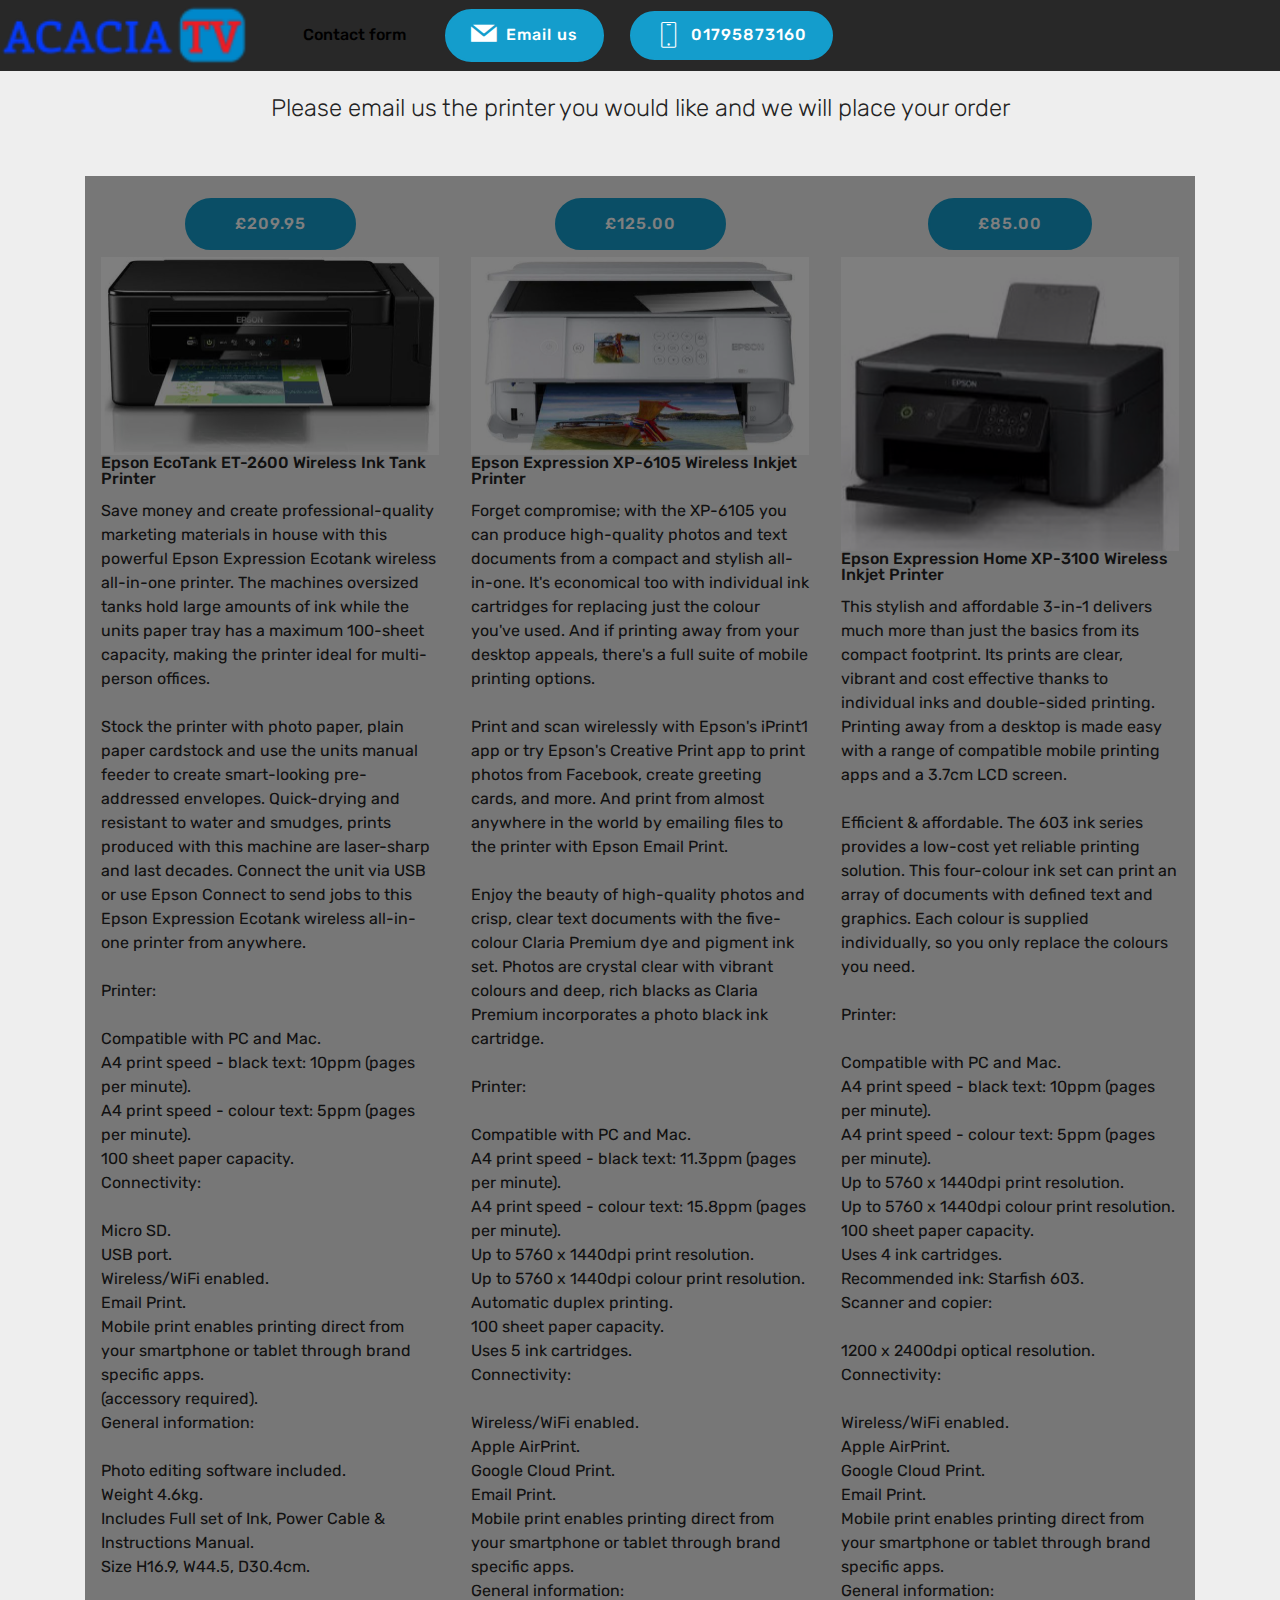
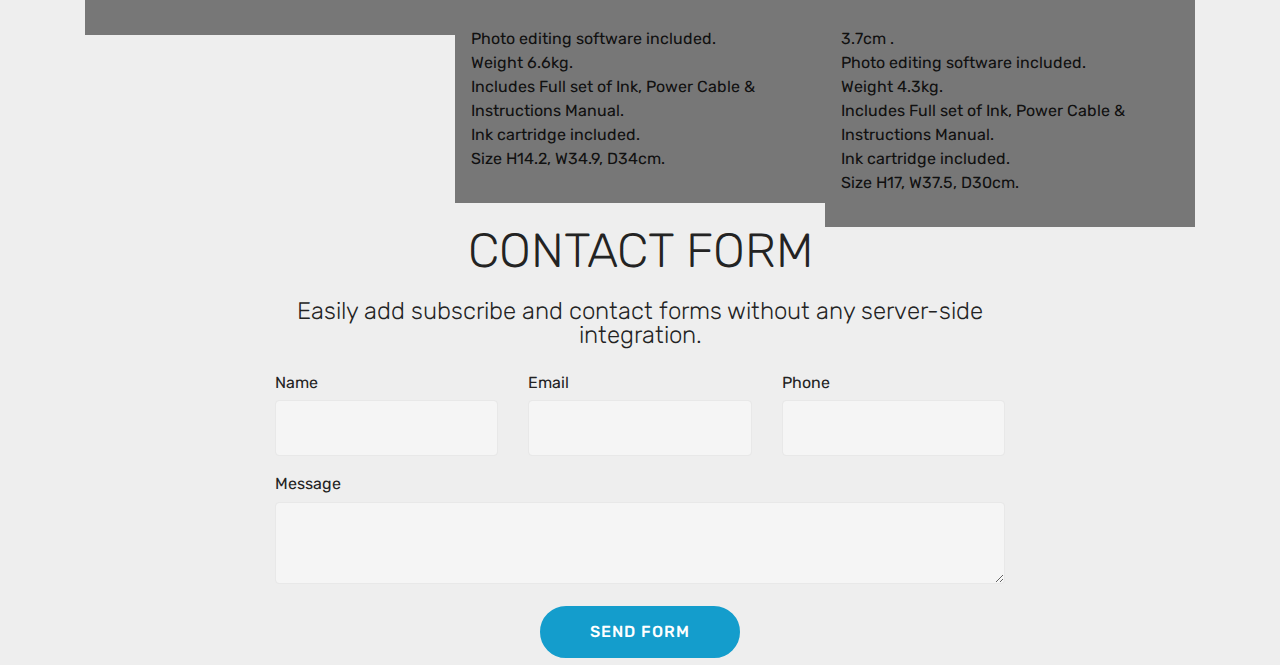
<file: index.html>
<!DOCTYPE html>
<html  >
<head>
  <!-- Site made with Mobirise Website Builder v4.10.15, https://mobirise.com -->
  <meta charset="UTF-8">
  <meta http-equiv="X-UA-Compatible" content="IE=edge">
  <meta name="generator" content="Mobirise v4.10.15, mobirise.com">
  <meta name="viewport" content="width=device-width, initial-scale=1, minimum-scale=1">
  <link rel="shortcut icon" href="assets/images/logo-vectorized-122x30.png" type="image/x-icon">
  <meta name="description" content="">
  
  <title>Home</title>
  <link rel="stylesheet" href="assets/web/assets/mobirise-icons/mobirise-icons.css">
  <link rel="stylesheet" href="assets/bootstrap/css/bootstrap.min.css">
  <link rel="stylesheet" href="assets/bootstrap/css/bootstrap-grid.min.css">
  <link rel="stylesheet" href="assets/bootstrap/css/bootstrap-reboot.min.css">
  <link rel="stylesheet" href="assets/socicon/css/styles.css">
  <link rel="stylesheet" href="assets/dropdown/css/style.css">
  <link rel="stylesheet" href="assets/tether/tether.min.css">
  <link rel="stylesheet" href="assets/theme/css/style.css">
  <link rel="preload" as="style" href="assets/mobirise/css/mbr-additional.css"><link rel="stylesheet" href="assets/mobirise/css/mbr-additional.css" type="text/css">
  
  
  
</head>
<body>
  <section class="menu cid-rDiCOjflpv" once="menu" id="menu2-0">

    

    <nav class="navbar navbar-expand beta-menu navbar-dropdown align-items-center navbar-fixed-top navbar-toggleable-sm">
        <button class="navbar-toggler navbar-toggler-right" type="button" data-toggle="collapse" data-target="#navbarSupportedContent" aria-controls="navbarSupportedContent" aria-expanded="false" aria-label="Toggle navigation">
            <div class="hamburger">
                <span></span>
                <span></span>
                <span></span>
                <span></span>
            </div>
        </button>
        <div class="menu-logo">
            <div class="navbar-brand">
                <span class="navbar-logo">
                    <a href="#top">
                        <img src="assets/images/logo-vectorized-122x30.png" alt="Mobirise" title="" style="height: 3.8rem;">
                    </a>
                </span>
                
            </div>
        </div>
        <div class="collapse navbar-collapse" id="navbarSupportedContent">
            <ul class="navbar-nav nav-dropdown" data-app-modern-menu="true"><li class="nav-item">
                    <a class="nav-link link text-black display-4" href="index.html#form1-4">
                        Contact form</a>
                </li></ul>
            <div class="navbar-buttons mbr-section-btn"><a class="btn btn-sm btn-primary display-4" href="mailto:acaciatv@hotmail.co.uk"><span class="socicon socicon-mail mbr-iconfont mbr-iconfont-btn"></span>
                    
                    Email us</a> <a class="btn btn-sm btn-primary display-4" href="tel:01795873160">
                    <span class="btn-icon mbri-mobile mbr-iconfont mbr-iconfont-btn">
                    </span>
                    01795873160</a></div>
        </div>
    </nav>
</section>

<section class="engine"><a href="https://mobirise.info/w">html5 templates</a></section><section once="footers" class="cid-rDiDqY1YQP" id="footer6-1">

    

    

    <div class="container">
        <div class="media-container-row align-center mbr-white">
            <div class="col-12">
                <p class="mbr-text mb-0 mbr-fonts-style display-7">
                    © Copyright 2019 Mobirise - All Rights Reserved
                </p>
            </div>
        </div>
    </div>
</section>

<section class="features18 popup-btn-cards cid-rDiDC8xEKN" id="features18-2">

    

    
    <div class="container">
        <h2 class="mbr-section-title pb-3 align-center mbr-fonts-style display-2">
            Printers for Allen</h2>
        <h3 class="mbr-section-subtitle display-5 align-center mbr-fonts-style mbr-light">
            Please email us the printer you would like and we will place your order</h3>
        <div class="media-container-row pt-5 ">
            <div class="card p-3 col-12 col-md-6 col-lg-4">
                <div class="card-wrapper ">
                    <div class="card-img">
                        <div class="mbr-overlay"></div>
                        <div class="mbr-section-btn text-center"><a href="index.html#features18-2" class="btn btn-primary display-4">£209.95</a></div>
                        <img src="assets/images/6730776-r-z001a-676x397.jpg" alt="Mobirise" title="">
                    </div>
                    <div class="card-box">
                        <h4 class="card-title mbr-fonts-style display-7">Epson EcoTank ET-2600 Wireless Ink Tank Printer</h4>
                        <p class="mbr-text mbr-fonts-style align-left display-7">Save money and create professional-quality marketing materials in house with this powerful Epson Expression Ecotank wireless all-in-one printer. The machines oversized tanks hold large amounts of ink while the units paper tray has a maximum 100-sheet capacity, making the printer ideal for multi-person offices.
<br>
<br>Stock the printer with photo paper, plain paper cardstock and use the units manual feeder to create smart-looking pre-addressed envelopes. Quick-drying and resistant to water and smudges, prints produced with this machine are laser-sharp and last decades. Connect the unit via USB or use Epson Connect to send jobs to this Epson Expression Ecotank wireless all-in-one printer from anywhere.
<br>
<br>Printer:
<br>
<br>Compatible with PC and Mac.
<br>A4 print speed - black text: 10ppm (pages per minute).
<br>A4 print speed - colour text: 5ppm (pages per minute).
<br>100 sheet paper capacity.
<br>Connectivity:
<br>
<br>Micro SD.
<br>USB port.
<br>Wireless/WiFi enabled.
<br>Email Print.
<br>Mobile print enables printing direct from your smartphone or tablet through brand specific apps.
<br>(accessory required).
<br>General information:
<br>
<br>Photo editing software included.
<br>Weight 4.6kg.
<br>Includes Full set of Ink, Power Cable &amp; Instructions Manual.
<br>Size H16.9, W44.5, D30.4cm.
<br><br></p>
                    </div>
                </div>
            </div>
            <div class="card p-3 col-12 col-md-6 col-lg-4">
                <div class="card-wrapper">
                    <div class="card-img">
                        <div class="mbr-overlay"></div>
                        <div class="mbr-section-btn text-center"><a href="index.html#features18-2" class="btn btn-primary display-4">£125.00</a></div>
                        <img src="assets/images/8873507-r-z002a-676x397.jpg" alt="Mobirise" title="">
                    </div>
                    <div class="card-box">
                        <h4 class="card-title mbr-fonts-style display-7">Epson Expression XP-6105 Wireless Inkjet Printer</h4>
                        <p class="mbr-text mbr-fonts-style display-7">Forget compromise; with the XP-6105 you can produce high-quality photos and text documents from a compact and stylish all-in-one. It's economical too with individual ink cartridges for replacing just the colour you've used. And if printing away from your desktop appeals, there's a full suite of mobile printing options.
<br>
<br>Print and scan wirelessly with Epson's iPrint1 app or try Epson's Creative Print app to print photos from Facebook, create greeting cards, and more. And print from almost anywhere in the world by emailing files to the printer with Epson Email Print.
<br>
<br>Enjoy the beauty of high-quality photos and crisp, clear text documents with the five-colour Claria Premium dye and pigment ink set. Photos are crystal clear with vibrant colours and deep, rich blacks as Claria Premium incorporates a photo black ink cartridge.
<br>
<br>Printer:
<br>
<br>Compatible with PC and Mac.
<br>A4 print speed - black text: 11.3ppm (pages per minute).
<br>A4 print speed - colour text: 15.8ppm (pages per minute).
<br>Up to 5760 x 1440dpi print resolution.
<br>Up to 5760 x 1440dpi colour print resolution.
<br>Automatic duplex printing.
<br>100 sheet paper capacity.
<br>Uses 5 ink cartridges.
<br>Connectivity:
<br>
<br>Wireless/WiFi enabled.
<br>Apple AirPrint.
<br>Google Cloud Print.
<br>Email Print.
<br>Mobile print enables printing direct from your smartphone or tablet through brand specific apps.
<br>General information:
<br>
<br>Photo editing software included.
<br>Weight 6.6kg.
<br>Includes Full set of Ink, Power Cable &amp; Instructions Manual.
<br>Ink cartridge included.
<br>Size H14.2, W34.9, D34cm.</p>
                    </div>
                </div>
            </div>

            <div class="card p-3 col-12 col-md-6 col-lg-4">
                <div class="card-wrapper">
                    <div class="card-img">
                        <div class="mbr-overlay"></div>
                        <div class="mbr-section-btn text-center"><a href="index.html#features18-2" class="btn btn-primary display-4">£85.00</a></div>
                        <img src="assets/images/9301391-r-z003a-676x397.jpeg" alt="Mobirise" title="">
                    </div>
                    <div class="card-box">
                        <h4 class="card-title mbr-fonts-style display-7">Epson Expression Home XP-3100 Wireless Inkjet Printer</h4>
                        <p class="mbr-text mbr-fonts-style display-7">This stylish and affordable 3-in-1 delivers much more than just the basics from its compact footprint. Its prints are clear, vibrant and cost effective thanks to individual inks and double-sided printing. Printing away from a desktop is made easy with a range of compatible mobile printing apps and a 3.7cm LCD screen.
<br>
<br>Efficient &amp; affordable. The 603 ink series provides a low-cost yet reliable printing solution. This four-colour ink set can print an array of documents with defined text and graphics. Each colour is supplied individually, so you only replace the colours you need.
<br>
<br>Printer:
<br>
<br>Compatible with PC and Mac.
<br>A4 print speed - black text: 10ppm (pages per minute).
<br>A4 print speed - colour text: 5ppm (pages per minute).
<br>Up to 5760 x 1440dpi print resolution.
<br>Up to 5760 x 1440dpi colour print resolution.
<br>100 sheet paper capacity.
<br>Uses 4 ink cartridges.
<br>Recommended ink: Starfish 603.
<br>Scanner and copier:
<br>
<br>1200 x 2400dpi optical resolution.
<br>Connectivity:
<br>
<br>Wireless/WiFi enabled.
<br>Apple AirPrint.
<br>Google Cloud Print.
<br>Email Print.
<br>Mobile print enables printing direct from your smartphone or tablet through brand specific apps.
<br>General information:
<br>
<br>3.7cm .
<br>Photo editing software included.
<br>Weight 4.3kg.
<br>Includes Full set of Ink, Power Cable &amp; Instructions Manual.
<br>Ink cartridge included.
<br>Size H17, W37.5, D30cm.</p>
                    </div>
                </div>
            </div>

            
        </div>
    </div>
</section>

<section class="mbr-section form1 cid-rDiIG46oLv" id="form1-4">

    

    
    <div class="container">
        <div class="row justify-content-center">
            <div class="title col-12 col-lg-8">
                <h2 class="mbr-section-title align-center pb-3 mbr-fonts-style display-2">
                    CONTACT FORM
                </h2>
                <h3 class="mbr-section-subtitle align-center mbr-light pb-3 mbr-fonts-style display-5">
                    Easily add subscribe and contact forms without any server-side integration.
                </h3>
            </div>
        </div>
    </div>
    <div class="container">
        <div class="row justify-content-center">
            <div class="media-container-column col-lg-8" data-form-type="formoid">
                <!---Formbuilder Form--->
                <form action="https://mobirise.com/" method="POST" class="mbr-form form-with-styler" data-form-title="Mobirise Form"><input type="hidden" name="email" data-form-email="true" value="zokMRaBjMME2SW6a0PznpQ8yw1rQb9Y1HmYzOYY6h3WKoBTUl/NqajdabanwpALZjsaIkmCeALkCG+Vs214v9OSyszhE75qu14A52QO7/Zi8/O/3UyIEnTc+mQYar1B+">
                    <div class="row">
                        <div hidden="hidden" data-form-alert="" class="alert alert-success col-12">Thanks for filling out the form!</div>
                        <div hidden="hidden" data-form-alert-danger="" class="alert alert-danger col-12">
                        </div>
                    </div>
                    <div class="dragArea row">
                        <div class="col-md-4  form-group" data-for="name">
                            <label for="name-form1-4" class="form-control-label mbr-fonts-style display-7">Name</label>
                            <input type="text" name="name" data-form-field="Name" required="required" class="form-control display-7" id="name-form1-4">
                        </div>
                        <div class="col-md-4  form-group" data-for="email">
                            <label for="email-form1-4" class="form-control-label mbr-fonts-style display-7">Email</label>
                            <input type="email" name="email" data-form-field="Email" required="required" class="form-control display-7" id="email-form1-4">
                        </div>
                        <div data-for="phone" class="col-md-4  form-group">
                            <label for="phone-form1-4" class="form-control-label mbr-fonts-style display-7">Phone</label>
                            <input type="tel" name="phone" data-form-field="Phone" class="form-control display-7" id="phone-form1-4">
                        </div>
                        <div data-for="message" class="col-md-12 form-group">
                            <label for="message-form1-4" class="form-control-label mbr-fonts-style display-7">Message</label>
                            <textarea name="message" data-form-field="Message" class="form-control display-7" id="message-form1-4"></textarea>
                        </div>
                        <div class="col-md-12 input-group-btn align-center">
                            <button type="submit" class="btn btn-primary btn-form display-4">SEND FORM</button>
                        </div>
                    </div>
                </form><!---Formbuilder Form--->
            </div>
        </div>
    </div>
</section>


  <script src="assets/web/assets/jquery/jquery.min.js"></script>
  <script src="assets/popper/popper.min.js"></script>
  <script src="assets/bootstrap/js/bootstrap.min.js"></script>
  <script src="assets/smoothscroll/smooth-scroll.js"></script>
  <script src="assets/dropdown/js/nav-dropdown.js"></script>
  <script src="assets/dropdown/js/navbar-dropdown.js"></script>
  <script src="assets/touchswipe/jquery.touch-swipe.min.js"></script>
  <script src="assets/mbr-popup-btns/mbr-popup-btns.js"></script>
  <script src="assets/tether/tether.min.js"></script>
  <script src="assets/theme/js/script.js"></script>
  <script src="assets/formoid/formoid.min.js"></script>
  
  
</body>
</html>
</file>
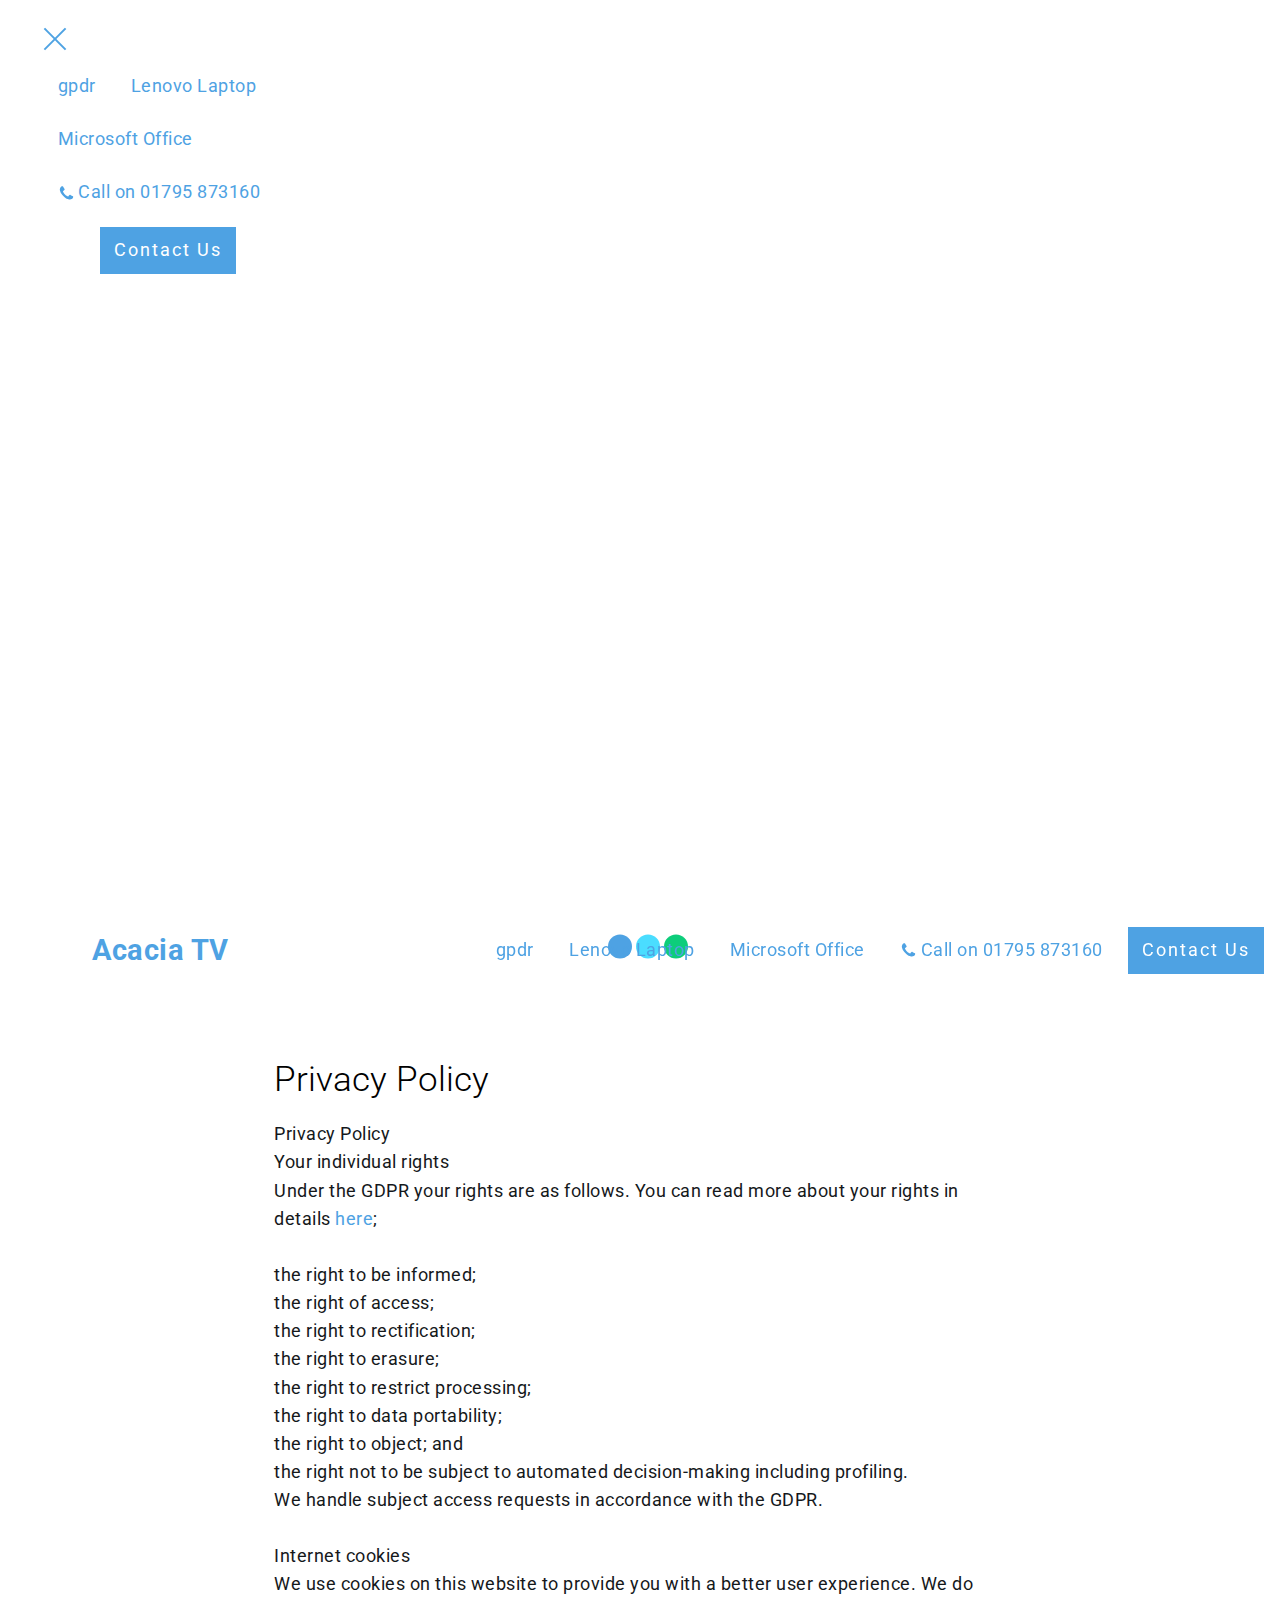
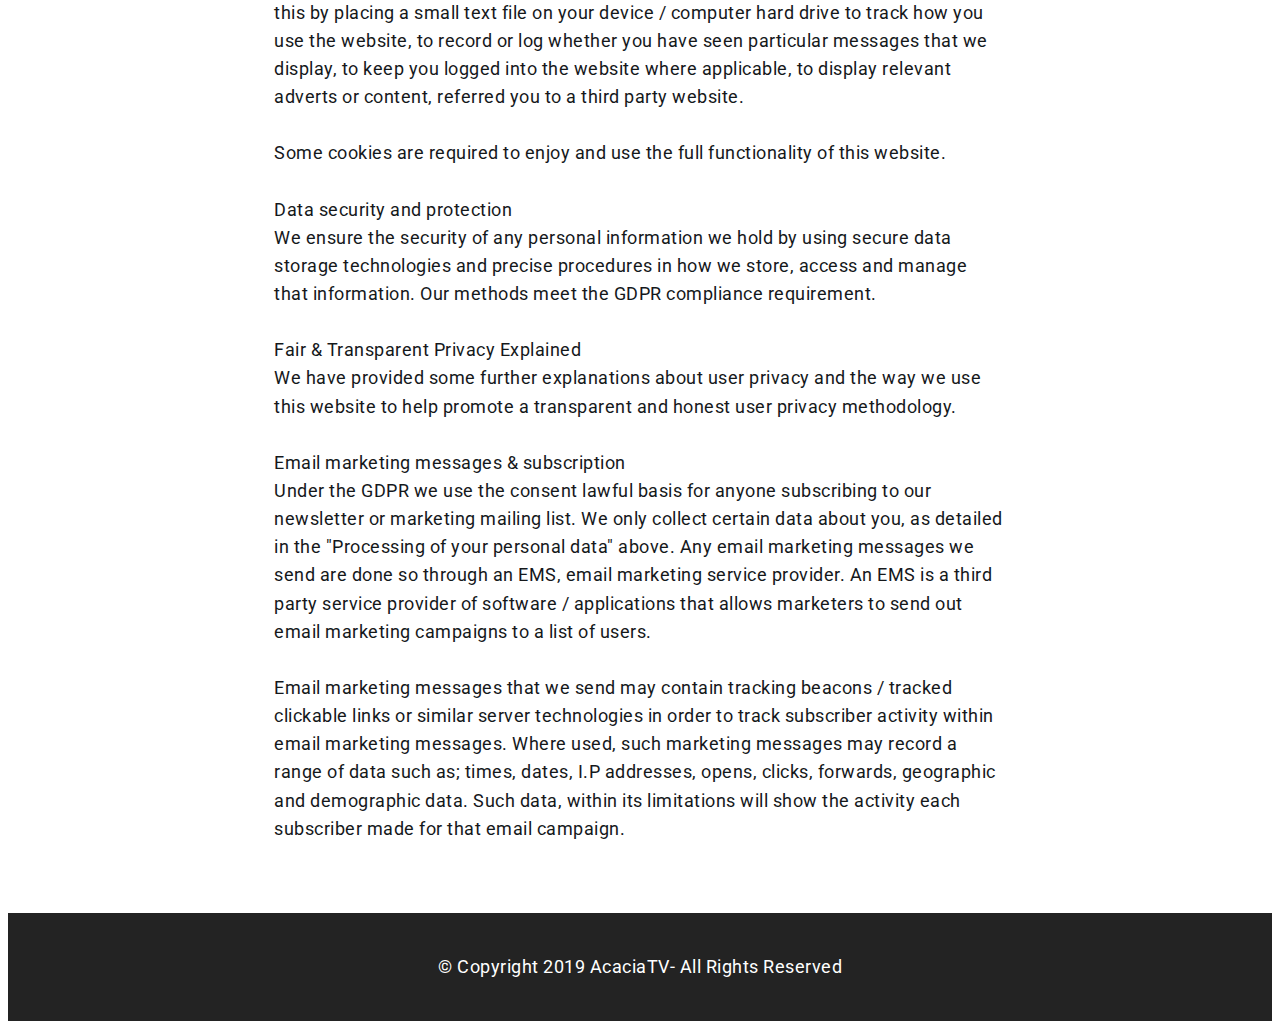
<file: second/index.html>
<!DOCTYPE html>
<html amp >
<head>
  <!-- Site made with Mobirise Website Builder v4.10.15, https://mobirise.com -->
  <meta charset="UTF-8">
  <meta http-equiv="X-UA-Compatible" content="IE=edge">
  <meta name="generator" content="Mobirise v4.10.15, mobirise.com">
  <meta name="viewport" content="width=device-width, initial-scale=1, minimum-scale=1">
  <link rel="shortcut icon" href="assets/images/mbr-90x86.jpg" type="image/x-icon">
  <meta name="description" content="">
  
  <title>Home</title>
  
<link rel="canonical" href="./">
 <style amp-boilerplate>body{-webkit-animation:-amp-start 8s steps(1,end) 0s 1 normal both;-moz-animation:-amp-start 8s steps(1,end) 0s 1 normal both;-ms-animation:-amp-start 8s steps(1,end) 0s 1 normal both;animation:-amp-start 8s steps(1,end) 0s 1 normal both}@-webkit-keyframes -amp-start{from{visibility:hidden}to{visibility:visible}}@-moz-keyframes -amp-start{from{visibility:hidden}to{visibility:visible}}@-ms-keyframes -amp-start{from{visibility:hidden}to{visibility:visible}}@-o-keyframes -amp-start{from{visibility:hidden}to{visibility:visible}}@keyframes -amp-start{from{visibility:hidden}to{visibility:visible}}</style>
<noscript><style amp-boilerplate>body{-webkit-animation:none;-moz-animation:none;-ms-animation:none;animation:none}</style></noscript>
<link href="https://fonts.googleapis.com/css?family=Roboto:100,100i,300,300i,400,400i,500,500i,700,700i,900,900i&subset=cyrillic&display=swap" rel="stylesheet">
 
 <style amp-custom> 
div,span,h1,h2,h3,h4,h5,h6,p,blockquote,a,ol,ul,li,figcaption{font: inherit;}*{-webkit-box-sizing: border-box;box-sizing: border-box;}body{position: relative;font-style: normal;line-height: 1.5;}section{background-color: #eeeeee;background-position: 50% 50%;background-repeat: no-repeat;background-size: cover;}section,.container,.container-fluid{position: relative;word-wrap: break-word;}a.mbr-iconfont:hover{text-decoration: none;}h1,h2,h3{margin: auto;}h1,h3,p{padding: 10px 0;margin-bottom: 15px;}p,li,blockquote{color: #15181b;letter-spacing: 0.5px;line-height: 1.7;}ul,ol,pre,blockquote{margin-bottom: 0;margin-top: 0;}pre{background: #f4f4f4;padding: 10px 24px;white-space: pre-wrap;}p{margin-top: 0;}a{font-style: normal;font-weight: 400;cursor: pointer;}a,a:hover{text-decoration: none;}figure{margin-bottom: 0;}h1,h2,h3,h4,h5,h6,.h1,.h2,.h3,.h4,.h5,.h6,.display-1,.display-2,.display-3,.display-4{line-height: 1;word-break: break-word;word-wrap: break-word;}b,strong{font-weight: bold;}blockquote{padding: 10px 0 10px 20px;position: relative;border-left: 3px solid;}input:-webkit-autofill,input:-webkit-autofill:hover,input:-webkit-autofill:focus,input:-webkit-autofill:active{-webkit-transition-delay: 9999s;transition-delay: 9999s;-webkit-transition-property: background-color,color;-o-transition-property: background-color,color;transition-property: background-color,color;}html,body{height: auto;min-height: 100vh;}.mbr-section-title{font-style: normal;line-height: 1.2;}.mbr-section-subtitle{line-height: 1.3;}.mbr-text{font-style: normal;line-height: 1.6;}.btn{font-weight: 400;border-width: 2px;border-style: solid;font-style: normal;letter-spacing: 2px;margin: .4rem .5rem;white-space: normal;-webkit-transition: all .3s ease-in-out,-webkit-box-shadow 2s ease-in-out;transition: all .3s ease-in-out,-webkit-box-shadow 2s ease-in-out;-o-transition: all .3s ease-in-out,box-shadow 2s ease-in-out;transition: all .3s ease-in-out,box-shadow 2s ease-in-out;transition: all .3s ease-in-out,box-shadow 2s ease-in-out,-webkit-box-shadow 2s ease-in-out;display: -webkit-inline-box;display: -ms-inline-flexbox;display: inline-flex;-webkit-box-align: center;-ms-flex-align: center;align-items: center;-webkit-box-pack: center;-ms-flex-pack: center;justify-content: center;word-break: break-word;-webkit-align-items: center;-webkit-justify-content: center;display: -webkit-inline-flex;}.btn-form{border-radius: 0;}.btn-form:hover{cursor: pointer;}form .btn{margin: 0;}input,textarea,select{padding: 15px 0.5rem;}.mbr-figure img,.mbr-figure iframe{display: block;width: 100%;}.card{background-color: transparent;border: none;}.card-wrapper{-webkit-box-flex: 1;-webkit-flex: 1;}.card-img{text-align: center;-ms-flex-negative: 0;flex-shrink: 0;-webkit-flex-shrink: 0;}.media{max-width: 100%;margin: 0 auto;}.mbr-figure{-ms-flex-item-align: center;-ms-grid-row-align: center;-webkit-align-self: center;align-self: center;}.media-container > div{max-width: 100%;}.mbr-figure img,.card-img img{width: 100%;}@media (max-width: 991px){.media-size-item{width: auto;}.media{width: auto;}.mbr-figure{width: 100%;}}section.slider .amp-carousel-button{cursor: pointer;}amp-image-lightbox a.control{position: absolute;width: 32px;height: 32px;right: 16px;top: 16px;z-index: 1000;}amp-image-lightbox a.control .close{position: relative;}amp-image-lightbox a.control .close:before,amp-image-lightbox a.control .close:after{position: absolute;left: 15px;content: ' ';height: 33px;width: 2px;background-color: #fff;}amp-image-lightbox a.control .close:before{-webkit-transform: rotate(45deg);-ms-transform: rotate(45deg);transform: rotate(45deg);}amp-image-lightbox a.control .close:after{-webkit-transform: rotate(-45deg);-ms-transform: rotate(-45deg);transform: rotate(-45deg);}.hidden{visibility: hidden;}.super-hide{display: none;}.inactive{-webkit-user-select: none;-moz-user-select: none;-ms-user-select: none;user-select: none;pointer-events: none;-webkit-user-drag: none;user-drag: none;}textarea[type="hidden"]{display: none;}#scrollToTop{display: none;}.popover-content ul.show{min-height: 155px;}.mbr-white{color: #ffffff;}.mbr-black{color: #000000;}.mbr-bg-white{background-color: #ffffff;}.mbr-bg-black{background-color: #000000;}.align-left{text-align: left;}.align-center{text-align: center;}.align-right{text-align: right;}@media (max-width: 767px){.align-left,.align-center,.align-right,.mbr-section-btn,.mbr-section-title{text-align: center;}}.mbr-light{font-weight: 300;}.mbr-regular{font-weight: 400;}.mbr-semibold{font-weight: 500;}.mbr-bold{font-weight: 700;}.mbr-section-btn{margin-left: -.25rem;margin-right: -.25rem;font-size: 0;}nav .mbr-section-btn{margin-left: 0rem;margin-right: 0rem;}.btn .mbr-iconfont,.btn.btn-sm .mbr-iconfont{cursor: pointer;margin-right: 0.5rem;}.btn.btn-md .mbr-iconfont,.btn.btn-md .mbr-iconfont{margin-right: 0.8rem;}[type="submit"]{-webkit-appearance: none;}.google-map{height: 400px;position: relative;width: 100%;}.google-map iframe{height: 100%;width: 100%;}.google-map [data-state-details]{color: #6b6763;font-family: Montserrat;height: 1.5em;margin-top: -0.75em;padding-left: 1.25rem;padding-right: 1.25rem;position: absolute;text-align: center;top: 50%;width: 100%;}.google-map[data-state]{background: #e9e5dc;}.google-map[data-state="loading"] [data-state-details]{display: none;}.map-placeholder{display: none;}.mbr-fullscreen .mbr-overlay{height: 100vh;}.mbr-fullscreen{display: -webkit-box;display: -ms-flexbox;display: flex;display: -moz-flex;display: -ms-flex;display: -o-flex;-webkit-box-align: center;-ms-flex-align: center;align-items: center;-webkit-align-items: center;height: 100vh;-webkit-box-sizing: border-box;box-sizing: border-box;padding-top: 3rem;padding-bottom: 3rem;}.mbr-overlay{bottom: 0;left: 0;position: absolute;right: 0;top: 0;z-index: 0;}section.sidebar-open:before{content: '';position: fixed;top: 0;bottom: 0;right: 0;left: 0;background-color: rgba(0,0,0,0.2);z-index: 1040;}amp-img img{max-height: 100%;max-width: 100%;}img.mbr-temp{width: 100%;}.is-builder .nodisplay + img[async],.is-builder .nodisplay + img[decoding="async"],.is-builder amp-img > a + img[async],.is-builder amp-img > a + img[decoding="async"]{display: none;}html:not(.is-builder) amp-img > a{position: absolute;top: 0;bottom: 0;left: 0;right: 0;z-index: 1;}.is-builder .temp-amp-sizer{position: absolute;}.is-builder section.slider .icon-wrap,.is-builder section[class*="gallery"] .icon-wrap{pointer-events: all;}.is-builder amp-youtube .temp-amp-sizer,.is-builder amp-vimeo .temp-amp-sizer{position: static;}.is-builder section.horizontal-menu .ampstart-btn{display: none;}@media (max-width: 991px){.is-builder section.horizontal-menu .navbar-toggler{display: block;}}.is-builder section.horizontal-menu .dropdown-menu{z-index: auto;opacity: 1;pointer-events: auto;}.is-builder section.horizontal-menu .nav-dropdown .link.dropdown-toggle[aria-expanded="true"]{margin-right: 0;padding: 0.667em 1em;}.mobirise-spinner{position: absolute;top: 50%;left: 40%;margin-left: 10%;-webkit-transform: translate3d(-50%,-50%,0);z-index: 4;}.mobirise-spinner em{width: 24px;height: 24px;background: #3ac;border-radius: 100%;display: inline-block;-webkit-animation: slide 1s infinite;}.mobirise-spinner em:nth-child(1){-webkit-animation-delay: 0.1s;}.mobirise-spinner em:nth-child(2){-webkit-animation-delay: 0.2s;}.mobirise-spinner em:nth-child(3){-webkit-animation-delay: 0.3s;}@-moz-keyframes slide{0%{-webkit-transform: scale(1);}50%{opacity: 0.3;-webkit-transform: scale(2);}100%{-webkit-transform: scale(1);}}@-webkit-keyframes slide{0%{-webkit-transform: scale(1);}50%{opacity: 0.3;-webkit-transform: scale(2);}100%{-webkit-transform: scale(1);}}@-o-keyframes slide{0%{-webkit-transform: scale(1);}50%{opacity: 0.3;-webkit-transform: scale(2);}100%{-webkit-transform: scale(1);}}@keyframes slide{0%{-webkit-transform: scale(1);}50%{opacity: 0.3;-webkit-transform: scale(2);}100%{-webkit-transform: scale(1);}}.mobirise-loader .amp-active > div{display: none;}.mbr-container{max-width: 800px;padding: 0 10px;margin: 0 auto;position: relative;}.container{padding-right: 15px;padding-left: 15px;width: 100%;margin-right: auto;margin-left: auto;}@media (max-width: 767px){.container{max-width: 540px;}}@media (min-width: 768px){.container{max-width: 720px;}}@media (min-width: 992px){.container{max-width: 960px;}}@media (min-width: 1200px){.container{max-width: 1140px;}}.mbr-row,.mbr-form-row{display: -webkit-box;display: -webkit-flex;display: -ms-flexbox;display: flex;-webkit-flex-wrap: wrap;-ms-flex-wrap: wrap;flex-wrap: wrap;margin-right: -1rem;margin-left: -1rem;}.mbr-form-row{margin-right: -0.5rem;margin-left: -0.5rem;}.mbr-form-row > [class*="mbr-col"]{padding-left: 0.5rem;padding-right: 0.5rem;}.mbr-justify-content-center{-webkit-box-pack: center;-ms-flex-pack: center;justify-content: center;-webkit-justify-content: center;}@media (max-width: 767px){.mbr-col-sm-12{-ms-flex: 0 0 100%;-webkit-box-flex: 0;flex: 0 0 100%;max-width: 100%;padding-right: 15px;padding-left: 15px;-webkit-flex: 0 0 100%;}.mbr-row{margin: 0;}}@media (min-width: 768px){.mbr-col-md-3{-ms-flex: 0 0 25%;-webkit-box-flex: 0;flex: 0 0 25%;max-width: 25%;padding-right: 15px;padding-left: 15px;-webkit-flex: 0 0 25%;}.mbr-col-md-4{-ms-flex: 0 0 33.333333%;-webkit-box-flex: 0;flex: 0 0 33.333333%;max-width: 33.333333%;padding-right: 15px;padding-left: 15px;-webkit-flex: 0 0 33.333333%;}.mbr-col-md-5{-ms-flex: 0 0 41.666667%;-webkit-box-flex: 0;flex: 0 0 41.666667%;max-width: 41.666667%;padding-right: 15px;padding-left: 15px;-webkit-flex: 0 0 41.666667%;}.mbr-col-md-6{-ms-flex: 0 0 50%;-webkit-box-flex: 0;flex: 0 0 50%;max-width: 50%;padding-right: 15px;padding-left: 15px;-webkit-flex: 0 0 50%;}.mbr-col-md-7{-ms-flex: 0 0 58.333333%;-webkit-box-flex: 0;flex: 0 0 58.333333%;max-width: 58.333333%;padding-right: 15px;padding-left: 15px;-webkit-flex: 0 0 58.333333%;}.mbr-col-md-8{-ms-flex: 0 0 66.666667%;-webkit-box-flex: 0;flex: 0 0 66.666667%;max-width: 66.666667%;padding-left: 15px;padding-right: 15px;-webkit-flex: 0 0 66.666667%;}.mbr-col-md-10{-ms-flex: 0 0 83.333333%;-webkit-box-flex: 0;flex: 0 0 83.333333%;max-width: 83.333333%;padding-left: 15px;padding-right: 15px;-webkit-flex: 0 0 83.333333%;}.mbr-col-md-12{-ms-flex: 0 0 100%;-webkit-box-flex: 0;flex: 0 0 100%;max-width: 100%;padding-right: 15px;padding-left: 15px;-webkit-flex: 0 0 100%;}}@media (min-width: 992px){.mbr-col-lg-2{-ms-flex: 0 0 16.666667%;-webkit-box-flex: 0;flex: 0 0 16.666667%;max-width: 16.666667%;padding-right: 15px;padding-left: 15px;-webkit-flex: 0 0 16.666667%;}.mbr-col-lg-3{-ms-flex: 0 0 25%;-webkit-box-flex: 0;flex: 0 0 25%;max-width: 25%;padding-right: 15px;padding-left: 15px;-webkit-flex: 0 0 25%;}.mbr-col-lg-4{-ms-flex: 0 0 33.33%;-webkit-box-flex: 0;flex: 0 0 33.33%;max-width: 33.33%;padding-right: 15px;padding-left: 15px;-webkit-flex: 0 0 33.33%;}.mbr-col-lg-5{-ms-flex: 0 0 41.666%;-webkit-box-flex: 0;flex: 0 0 41.666%;max-width: 41.666%;padding-right: 15px;padding-left: 15px;-webkit-flex: 0 0 41.666%;}.mbr-col-lg-6{-ms-flex: 0 0 50%;-webkit-box-flex: 0;flex: 0 0 50%;max-width: 50%;padding-right: 15px;padding-left: 15px;-webkit-flex: 0 0 50%;}.mbr-col-lg-8{-ms-flex: 0 0 66.666667%;-webkit-box-flex: 0;flex: 0 0 66.666667%;max-width: 66.666667%;padding-left: 15px;padding-right: 15px;-webkit-flex: 0 0 66.666667%;}.mbr-col-lg-10{-ms-flex: 0 0 83.3333%;-webkit-box-flex: 0;flex: 0 0 83.3333%;max-width: 83.3333%;padding-right: 15px;padding-left: 15px;-webkit-flex: 0 0 83.3333%;}.mbr-col-lg-12{-ms-flex: 0 0 100%;-webkit-box-flex: 0;flex: 0 0 100%;max-width: 100%;padding-right: 15px;padding-left: 15px;-webkit-flex: 0 0 100%;}}@media (min-width: 1200px){.mbr-col-xl-7{-ms-flex: 0 0 58.333333%;-webkit-box-flex: 0;flex: 0 0 58.333333%;max-width: 58.333333%;padding-right: 15px;padding-left: 15px;-webkit-flex: 0 0 58.333333%;}.mbr-col-xl-8{-ms-flex: 0 0 66.666667%;-webkit-box-flex: 0;flex: 0 0 66.666667%;max-width: 66.666667%;padding-left: 15px;padding-right: 15px;-webkit-flex: 0 0 66.666667%;}}amp-sidebar{background: transparent;}#scrollToTopMarker{position: absolute;width: 0px;height: 0px;top: 300px;}#scrollToTopButton{position: fixed;bottom: 25px;right: 25px;opacity: .4;z-index: 5000;font-size: 32px;height: 60px;width: 60px;border: none;border-radius: 3px;cursor: pointer;}#scrollToTopButton:focus{outline: none;}#scrollToTopButton a:before{content: '';position: absolute;height: 40%;top: 36%;width: 2px;left: calc(50% - 1px);}#scrollToTopButton a:after{content: '';position: absolute;border-top: 2px solid;border-right: 2px solid;width: 40%;height: 40%;left: calc(30% - 1px);bottom: 30%;-ms-transform: rotate(-45deg);transform: rotate(-45deg);-webkit-transform: rotate(-45deg);}.is-builder #scrollToTopButton a:after{left: 30%;}.field{margin-bottom: 1rem;}.field-input{margin: 0;width: 100%;}form a.btn{margin: 0;}.mbr-col,.mbr-col-auto{padding-left: 1rem;padding-right: 1rem;}.mbr-col{flex-basis: 0;flex-grow: 1;max-width: 100%;}.mbr-col-auto{flex: 0 0 auto;width: auto;max-width: none;}.dots-wrapper .dots{margin: 4px 8px;}.dots-wrapper .dots span{cursor: pointer;border-radius: 12px;display: block;height: 24px;width: 24px;transition: 0.4s;border: 10px solid #cccccc;}.dots-wrapper .dots span:hover{opacity: 1;}.dots-wrapper .dots span.current{outline: none;width: 40px;opacity: 1;}.amp-carousel-button{outline: none;}.hidden-slide{display: none;}.visible-slide{display: flex;}
body{font-family: Roboto;}blockquote{border-color: #4ea2e3;}.display-1{font-family: 'Roboto',sans-serif;font-size: 4.5rem;}.display-2{font-family: 'Roboto',sans-serif;font-size: 2.2rem;}.display-4{font-family: 'Roboto',sans-serif;font-size: 0.9rem;}.display-5{font-family: 'Roboto',sans-serif;font-size: 1.8rem;}.display-7{font-family: 'Roboto',sans-serif;font-size: 1.1rem;}input,textarea{font-family: 'Roboto',sans-serif;font-size: 0.9rem;}.display-1 .mbr-iconfont-btn{font-size: 4.5rem;width: 4.5rem;}.display-2 .mbr-iconfont-btn{font-size: 2.2rem;width: 2.2rem;}.display-4 .mbr-iconfont-btn{font-size: 0.9rem;width: 0.9rem;}.display-5 .mbr-iconfont-btn{font-size: 1.8rem;width: 1.8rem;}.display-7 .mbr-iconfont-btn{font-size: 1.1rem;width: 1.1rem;}@media (max-width: 768px){.display-1{font-size: 3.6rem;font-size: calc( 2.225rem + (4.5 - 2.225) * ((100vw - 20rem) / (48 - 20)));line-height: calc( 1.4 * (2.225rem + (4.5 - 2.225) * ((100vw - 20rem) / (48 - 20))));}.display-2{font-size: 1.76rem;font-size: calc( 1.42rem + (2.2 - 1.42) * ((100vw - 20rem) / (48 - 20)));line-height: calc( 1.4 * (1.42rem + (2.2 - 1.42) * ((100vw - 20rem) / (48 - 20))));}.display-4{font-size: 0.72rem;font-size: calc( 0.965rem + (0.9 - 0.965) * ((100vw - 20rem) / (48 - 20)));line-height: calc( 1.4 * (0.965rem + (0.9 - 0.965) * ((100vw - 20rem) / (48 - 20))));}.display-5{font-size: 1.44rem;font-size: calc( 1.28rem + (1.8 - 1.28) * ((100vw - 20rem) / (48 - 20)));line-height: calc( 1.4 * (1.28rem + (1.8 - 1.28) * ((100vw - 20rem) / (48 - 20))));}}.btn{padding: 1rem 2rem;border-radius: 0px;}.btn-sm{border-width: 1px;padding: 0.6rem 0.8rem;border-radius: 0px;}.btn-md{font-weight: 600;padding: 1rem 2rem;border-radius: 0px;}.bg-primary{background-color: #4ea2e3;}.bg-success{background-color: #0dcd7b;}.bg-info{background-color: #8282e7;}.bg-warning{background-color: #767676;}.bg-danger{background-color: #a0a0a0;}.btn-primary,.btn-primary:active,.btn-primary.active{background-color: #4ea2e3;border-color: #4ea2e3;color: #ffffff;}.btn-primary:hover,.btn-primary:focus,.btn-primary.focus{color: #ffffff;background-color: #1f7dc5;border-color: #1f7dc5;}.btn-primary.disabled,.btn-primary:disabled{color: #ffffff;background-color: #1f7dc5;border-color: #1f7dc5;}.btn-secondary,.btn-secondary:active,.btn-secondary.active{background-color: #4addff;border-color: #4addff;color: #003c4a;}.btn-secondary:hover,.btn-secondary:focus,.btn-secondary.focus{color: #003c4a;background-color: #00cdfd;border-color: #00cdfd;}.btn-secondary.disabled,.btn-secondary:disabled{color: #003c4a;background-color: #00cdfd;border-color: #00cdfd;}.btn-info,.btn-info:active,.btn-info.active{background-color: #8282e7;border-color: #8282e7;color: #ffffff;}.btn-info:hover,.btn-info:focus,.btn-info.focus{color: #ffffff;background-color: #4242db;border-color: #4242db;}.btn-info.disabled,.btn-info:disabled{color: #ffffff;background-color: #4242db;border-color: #4242db;}.btn-success,.btn-success:active,.btn-success.active{background-color: #0dcd7b;border-color: #0dcd7b;color: #ffffff;}.btn-success:hover,.btn-success:focus,.btn-success.focus{color: #ffffff;background-color: #088550;border-color: #088550;}.btn-success.disabled,.btn-success:disabled{color: #ffffff;background-color: #088550;border-color: #088550;}.btn-warning,.btn-warning:active,.btn-warning.active{background-color: #767676;border-color: #767676;color: #ffffff;}.btn-warning:hover,.btn-warning:focus,.btn-warning.focus{color: #ffffff;background-color: #505050;border-color: #505050;}.btn-warning.disabled,.btn-warning:disabled{color: #ffffff;background-color: #505050;border-color: #505050;}.btn-danger,.btn-danger:active,.btn-danger.active{background-color: #a0a0a0;border-color: #a0a0a0;color: #ffffff;}.btn-danger:hover,.btn-danger:focus,.btn-danger.focus{color: #ffffff;background-color: #7a7a7a;border-color: #7a7a7a;}.btn-danger.disabled,.btn-danger:disabled{color: #ffffff;background-color: #7a7a7a;border-color: #7a7a7a;}.btn-black,.btn-black:active,.btn-black.active{background-color: #333333;border-color: #333333;color: #ffffff;}.btn-black:hover,.btn-black:focus,.btn-black.focus{color: #ffffff;background-color: #0d0d0d;border-color: #0d0d0d;}.btn-black.disabled,.btn-black:disabled{color: #ffffff;background-color: #0d0d0d;border-color: #0d0d0d;}.btn-white,.btn-white:active,.btn-white.active{background-color: #ffffff;border-color: #ffffff;color: #808080;}.btn-white:hover,.btn-white:focus,.btn-white.focus{color: #808080;background-color: #d9d9d9;border-color: #d9d9d9;}.btn-white.disabled,.btn-white:disabled{color: #808080;background-color: #d9d9d9;border-color: #d9d9d9;}.btn-white,.btn-white:active,.btn-white.active{color: #333333;}.btn-white:hover,.btn-white:focus,.btn-white.focus{color: #333333;}.btn-white.disabled,.btn-white:disabled{color: #333333;}.btn-primary-outline,.btn-primary-outline:active,.btn-primary-outline.active{background: none;border-color: #1c6faf;color: #1c6faf;}.btn-primary-outline:hover,.btn-primary-outline:focus,.btn-primary-outline.focus{color: #ffffff;background-color: #4ea2e3;border-color: #4ea2e3;}.btn-primary-outline.disabled,.btn-primary-outline:disabled{color: #ffffff;background-color: #4ea2e3;border-color: #4ea2e3;}.btn-secondary-outline,.btn-secondary-outline:active,.btn-secondary-outline.active{background: none;border-color: #00b8e3;color: #00b8e3;}.btn-secondary-outline:hover,.btn-secondary-outline:focus,.btn-secondary-outline.focus{color: #003c4a;background-color: #4addff;border-color: #4addff;}.btn-secondary-outline.disabled,.btn-secondary-outline:disabled{color: #003c4a;background-color: #4addff;border-color: #4addff;}.btn-info-outline,.btn-info-outline:active,.btn-info-outline.active{background: none;border-color: #2c2cd7;color: #2c2cd7;}.btn-info-outline:hover,.btn-info-outline:focus,.btn-info-outline.focus{color: #ffffff;background-color: #8282e7;border-color: #8282e7;}.btn-info-outline.disabled,.btn-info-outline:disabled{color: #ffffff;background-color: #8282e7;border-color: #8282e7;}.btn-success-outline,.btn-success-outline:active,.btn-success-outline.active{background: none;border-color: #076d41;color: #076d41;}.btn-success-outline:hover,.btn-success-outline:focus,.btn-success-outline.focus{color: #ffffff;background-color: #0dcd7b;border-color: #0dcd7b;}.btn-success-outline.disabled,.btn-success-outline:disabled{color: #ffffff;background-color: #0dcd7b;border-color: #0dcd7b;}.btn-warning-outline,.btn-warning-outline:active,.btn-warning-outline.active{background: none;border-color: #434343;color: #434343;}.btn-warning-outline:hover,.btn-warning-outline:focus,.btn-warning-outline.focus{color: #ffffff;background-color: #767676;border-color: #767676;}.btn-warning-outline.disabled,.btn-warning-outline:disabled{color: #ffffff;background-color: #767676;border-color: #767676;}.btn-danger-outline,.btn-danger-outline:active,.btn-danger-outline.active{background: none;border-color: #6d6d6d;color: #6d6d6d;}.btn-danger-outline:hover,.btn-danger-outline:focus,.btn-danger-outline.focus{color: #ffffff;background-color: #a0a0a0;border-color: #a0a0a0;}.btn-danger-outline.disabled,.btn-danger-outline:disabled{color: #ffffff;background-color: #a0a0a0;border-color: #a0a0a0;}.btn-black-outline,.btn-black-outline:active,.btn-black-outline.active{background: none;border-color: #000000;color: #000000;}.btn-black-outline:hover,.btn-black-outline:focus,.btn-black-outline.focus{color: #ffffff;background-color: #333333;border-color: #333333;}.btn-black-outline.disabled,.btn-black-outline:disabled{color: #ffffff;background-color: #333333;border-color: #333333;}.btn-white-outline,.btn-white-outline:active,.btn-white-outline.active{background: none;border-color: #ffffff;color: #ffffff;}.btn-white-outline:hover,.btn-white-outline:focus,.btn-white-outline.focus{color: #333333;background-color: #ffffff;border-color: #ffffff;}.text-primary{color: #4ea2e3;}.text-secondary{color: #4addff;}.text-success{color: #0dcd7b;}.text-info{color: #8282e7;}.text-warning{color: #767676;}.text-danger{color: #a0a0a0;}.text-white{color: #ffffff;}.text-black{color: #000000;}a.text-primary:hover,a.text-primary:focus{color: #1c6faf;}a.text-secondary:hover,a.text-secondary:focus{color: #00b8e3;}a.text-success:hover,a.text-success:focus{color: #076d41;}a.text-info:hover,a.text-info:focus{color: #2c2cd7;}a.text-warning:hover,a.text-warning:focus{color: #434343;}a.text-danger:hover,a.text-danger:focus{color: #6d6d6d;}a.text-white:hover,a.text-white:focus{color: #b3b3b3;}a.text-black:hover,a.text-black:focus{color: #4d4d4d;}.alert-success{background-color: #0dcd7b;}.alert-info{background-color: #8282e7;}.alert-warning{background-color: #767676;}.alert-danger{background-color: #a0a0a0;}a,a:hover{color: #4ea2e3;}.mbr-plan-header.bg-primary .mbr-plan-subtitle,.mbr-plan-header.bg-primary .mbr-plan-price-desc{color: #feffff;}.mbr-plan-header.bg-success .mbr-plan-subtitle,.mbr-plan-header.bg-success .mbr-plan-price-desc{color: #acfad9;}.mbr-plan-header.bg-info .mbr-plan-subtitle,.mbr-plan-header.bg-info .mbr-plan-price-desc{color: #ffffff;}.mbr-plan-header.bg-warning .mbr-plan-subtitle,.mbr-plan-header.bg-warning .mbr-plan-price-desc{color: #b6b6b6;}.mbr-plan-header.bg-danger .mbr-plan-subtitle,.mbr-plan-header.bg-danger .mbr-plan-price-desc{color: #e0e0e0;}.mobirise-spinner em:nth-child(1){background: #4ea2e3;}.mobirise-spinner em:nth-child(2){background: #4addff;}.mobirise-spinner em:nth-child(3){background: #0dcd7b;}#scrollToTopMarker{display: none;}#scrollToTopButton{background-color: #4ea2e3;}#scrollToTopButton a:before{background: #ffffff;}#scrollToTopButton a:after{border-top-color: #ffffff;border-right-color: #ffffff;}.field-input{font-family: 'Roboto',sans-serif;font-size: 0.9rem;}.cid-rD5cJ0PoPP{min-height: 80px;}.cid-rD5cJ0PoPP .brand-name{color: #4ea2e3;margin: 0;}.cid-rD5cJ0PoPP .nav-item:focus,.cid-rD5cJ0PoPP .nav-link:focus{outline: none;}.cid-rD5cJ0PoPP .navbar-nav{list-style-type: none;display: flex;-webkit-flex-direction: row;flex-direction: row;padding-left: 0;}.cid-rD5cJ0PoPP .navbar-nav .nav-link{margin: .667em 1em;font-weight: normal;}@media (min-width: 992px){.cid-rD5cJ0PoPP .dropdown-menu .dropdown-toggle:after{content: '';border-bottom: 0.35em solid transparent;border-left: 0.35em solid;border-right: 0;border-top: 0.35em solid transparent;margin-left: 0.3rem;margin-top: -0.3077em;position: absolute;right: 1.1538em;top: 50%;}}@media (max-width: 991px){.cid-rD5cJ0PoPP ul.navbar-nav{-webkit-flex-direction: column;flex-direction: column;}.cid-rD5cJ0PoPP ul.navbar-nav li{margin: auto;}.cid-rD5cJ0PoPP .dropdown-toggle[data-toggle="dropdown-submenu"]:after{content: '';margin-left: .25rem;border-top: 0.35em solid;border-right: 0.35em solid transparent;border-left: 0.35em solid transparent;border-bottom: 0;top: 55%;}.cid-rD5cJ0PoPP .nav-dropdown .dropdown-menu .dropdown-item{-webkit-justify-content: center;justify-content: center;display: flex;-webkit-align-items: center;align-items: center;}}.cid-rD5cJ0PoPP .nav-dropdown .dropdown-menu{border-radius: 0;border: 0;left: 0;margin: 0;min-width: 10rem;padding-bottom: 1.25rem;padding-top: 1.25rem;position: absolute;}.cid-rD5cJ0PoPP .nav-dropdown .dropdown-menu .dropdown-item{font-weight: 400;line-height: 2;display: flex;-webkit-align-items: center;align-items: center;width: 100%;padding: .25rem 1.5rem;clear: both;text-align: inherit;white-space: nowrap;background: 0 0;border: 0;}.cid-rD5cJ0PoPP .nav-dropdown .dropdown-menu .dropdown{position: relative;}.cid-rD5cJ0PoPP .nav-item.dropdown{position: relative;}.cid-rD5cJ0PoPP .nav-item.dropdown .dropdown-menu{z-index: -1;opacity: 0;pointer-events: none;}.cid-rD5cJ0PoPP .nav-item.dropdown:hover > .dropdown-menu{z-index: 1;opacity: 1;pointer-events: all;}.cid-rD5cJ0PoPP .dropdown-menu .dropdown:hover > .dropdown-menu{z-index: 1;opacity: 1;pointer-events: all;}.cid-rD5cJ0PoPP .link.dropdown-toggle:after{content: '';margin-left: .25rem;border-top: 0.35em solid;border-right: 0.35em solid transparent;border-left: 0.35em solid transparent;border-bottom: 0;}.cid-rD5cJ0PoPP .nav-dropdown .dropdown-submenu{top: 0;}.cid-rD5cJ0PoPP .navbar{z-index: 100;display: flex;-webkit-flex-direction: row;flex-direction: row;width: 100%;min-height: 80px;transition: all .3s;background: #ffffff;}.cid-rD5cJ0PoPP .navbar .navbar-logo{margin-right: .8rem;}.cid-rD5cJ0PoPP .navbar .navbar-logo img{height: auto;}.cid-rD5cJ0PoPP .navbar.navbar-short{background: #ffffff;}.cid-rD5cJ0PoPP .navbar.navbar-short .brand{padding: 0;}.cid-rD5cJ0PoPP .navbar.opened{transition: all .3s;background: #ffffff;}.cid-rD5cJ0PoPP .navbar .dropdown-item{padding: .25rem 1.5rem;}.cid-rD5cJ0PoPP .navbar .navbar-collapse{display: flex;-webkit-justify-content: flex-end;justify-content: flex-end;z-index: 1;-webkit-flex-basis: 100%;flex-basis: 100%;-webkit-align-items: center;align-items: center;}@media (max-width: 991px){.cid-rD5cJ0PoPP .navbar .navbar-collapse{display: none;position: absolute;top: 0;right: 0;min-height: 100vh;background: #ffffff;padding: 1rem 2rem 1rem 2rem;}.cid-rD5cJ0PoPP .navbar.opened .navbar-collapse.show,.cid-rD5cJ0PoPP .navbar.opened .navbar-collapse.collapsing{display: block;}.cid-rD5cJ0PoPP .navbar.opened .dropdown-menu{top: 0;}.cid-rD5cJ0PoPP .navbar .dropdown-menu{position: relative;background: transparent;}.cid-rD5cJ0PoPP .navbar .dropdown-menu .dropdown-submenu{left: 0;}.cid-rD5cJ0PoPP .navbar .dropdown-menu .dropdown-item:after{right: auto;}.cid-rD5cJ0PoPP .navbar .dropdown-menu .dropdown-item{padding: .25rem 1.5rem;text-align: center;margin: 0;}.cid-rD5cJ0PoPP .navbar .brand{-webkit-flex-shrink: initial;flex-shrink: initial;word-break: break-word;}}.cid-rD5cJ0PoPP .brand{display: flex;-webkit-flex-shrink: 0;flex-shrink: 0;-webkit-align-items: center;align-items: center;margin-right: 0;padding: 0;transition: all .3s;word-break: break-word;z-index: 1;}.cid-rD5cJ0PoPP .brand .navbar-caption{line-height: inherit;font-weight: normal;}.cid-rD5cJ0PoPP .brand .navbar-logo a{outline: none;}.cid-rD5cJ0PoPP .brand .navbar-caption-wrap{display: flex;}.cid-rD5cJ0PoPP .dropdown-item.active,.cid-rD5cJ0PoPP .dropdown-item:active{background-color: transparent;}.cid-rD5cJ0PoPP .navbar-expand-lg .navbar-nav .nav-link{padding: 0;}.cid-rD5cJ0PoPP .navbar.navbar-expand-lg .dropdown .dropdown-menu{background: #ffffff;}.cid-rD5cJ0PoPP .navbar.navbar-expand-lg .dropdown .dropdown-menu .dropdown-submenu{margin: 0;left: 100%;}.cid-rD5cJ0PoPP .navbar .dropdown.open > .dropdown-menu{display: block;}.cid-rD5cJ0PoPP ul.navbar-nav{-webkit-flex-wrap: wrap;flex-wrap: wrap;}.cid-rD5cJ0PoPP .navbar-buttons{text-align: center;}.cid-rD5cJ0PoPP button.navbar-toggler{display: none;outline: none;width: 31px;height: 20px;cursor: pointer;transition: all .2s;position: relative;-webkit-align-self: center;align-self: center;}.cid-rD5cJ0PoPP button.navbar-toggler .hamburger span{position: absolute;right: 0;width: 30px;height: 2px;border-right: 5px;background-color: #4ea2e3;}.cid-rD5cJ0PoPP button.navbar-toggler .hamburger span:nth-child(1){top: 0;transition: all .2s;}.cid-rD5cJ0PoPP button.navbar-toggler .hamburger span:nth-child(2){top: 8px;transition: all .15s;}.cid-rD5cJ0PoPP button.navbar-toggler .hamburger span:nth-child(3){top: 8px;transition: all .15s;}.cid-rD5cJ0PoPP button.navbar-toggler .hamburger span:nth-child(4){top: 16px;transition: all .2s;}.cid-rD5cJ0PoPP nav.opened .navbar-toggler:not(.hide) .hamburger span:nth-child(1){top: 8px;width: 0;opacity: 0;right: 50%;transition: all .2s;}.cid-rD5cJ0PoPP nav.opened .navbar-toggler:not(.hide) .hamburger span:nth-child(2){-webkit-transform: rotate(45deg);transform: rotate(45deg);transition: all .25s;}.cid-rD5cJ0PoPP nav.opened .navbar-toggler:not(.hide) .hamburger span:nth-child(3){-webkit-transform: rotate(-45deg);transform: rotate(-45deg);transition: all .25s;}.cid-rD5cJ0PoPP nav.opened .navbar-toggler:not(.hide) .hamburger span:nth-child(4){top: 8px;width: 0;opacity: 0;right: 50%;transition: all .2s;}.cid-rD5cJ0PoPP .navbar-dropdown{padding: .5rem 1rem;position: fixed;}.cid-rD5cJ0PoPP a.nav-link{display: flex;-webkit-align-items: center;align-items: center;-webkit-justify-content: center;justify-content: center;}.cid-rD5cJ0PoPP .nav-link .mbr-iconfont,.cid-rD5cJ0PoPP .dropdown-item .mbr-iconfont{margin-right: .2rem;}.cid-rD5cJ0PoPP .ampstart-btn{display: flex;-webkit-align-self: center;align-self: center;}@media (min-width: 992px){.cid-rD5cJ0PoPP .ampstart-btn{display: none;}}.cid-rD5cJ0PoPP .ampstart-btn.hamburger{position: relative;right: 20px;margin-left: auto;width: 30px;height: 20px;background: none;border: none;cursor: pointer;z-index: 1000;}.cid-rD5cJ0PoPP .ampstart-btn.hamburger:focus{outline: none;}.cid-rD5cJ0PoPP .ampstart-btn.hamburger span{position: absolute;right: 0;width: 30px;height: 2px;border-right: 5px;background-color: #4ea2e3;}.cid-rD5cJ0PoPP .ampstart-btn.hamburger span:nth-child(1){top: 0;transition: all .2s;}.cid-rD5cJ0PoPP .ampstart-btn.hamburger span:nth-child(2){top: 8px;transition: all .15s;}.cid-rD5cJ0PoPP .ampstart-btn.hamburger span:nth-child(3){top: 8px;transition: all .15s;}.cid-rD5cJ0PoPP .ampstart-btn.hamburger span:nth-child(4){top: 16px;transition: all .2s;}.cid-rD5cJ0PoPP amp-sidebar{min-width: 260px;z-index: 1050;background-color: #ffffff;}.cid-rD5cJ0PoPP amp-sidebar.open:after{content: '';position: absolute;top: 0;left: 0;bottom: 0;right: 0;background-color: red;}.cid-rD5cJ0PoPP .open{transform: translateX(0%);display: block;-webkit-transform: translateX(0%);}.cid-rD5cJ0PoPP .builder-sidebar{background-color: #ffffff;position: relative;min-height: 100vh;z-index: 1030;padding: 1rem 2rem;max-width: 20rem;}.cid-rD5cJ0PoPP .builder-sidebar .dropdown{position: relative;}.cid-rD5cJ0PoPP .builder-sidebar .dropdown:hover > .dropdown-menu{position: relative;text-align: center;}.cid-rD5cJ0PoPP .sidebar{padding: 1rem 0;margin: 0;}.cid-rD5cJ0PoPP .sidebar > li{list-style: none;display: flex;-webkit-flex-direction: column;flex-direction: column;}.cid-rD5cJ0PoPP .sidebar a{display: block;text-decoration: none;margin-bottom: 10px;}.cid-rD5cJ0PoPP .close-sidebar{width: 30px;height: 30px;position: relative;cursor: pointer;background-color: transparent;border: none;}.cid-rD5cJ0PoPP .close-sidebar:focus{outline: 2px auto #4ea2e3;}.cid-rD5cJ0PoPP .close-sidebar span{position: absolute;left: 0;top: 14px;width: 30px;height: 2px;border-right: 5px;background-color: #4ea2e3;}.cid-rD5cJ0PoPP .close-sidebar span:nth-child(1){-webkit-transform: rotate(45deg);transform: rotate(45deg);}.cid-rD5cJ0PoPP .close-sidebar span:nth-child(2){-webkit-transform: rotate(-45deg);transform: rotate(-45deg);}.cid-rD5cJ0PoPP amp-img{margin-right: 1rem;display: flex;-webkit-align-items: center;align-items: center;height: 53px;width: 52px;}@media (max-width: 767px){.cid-rD5cJ0PoPP amp-img{max-height: 35px;max-width: 35px;}}.cid-rDcQSKxF9e{padding-top: 60px;padding-bottom: 60px;background-color: #ffffff;}.cid-rDcQSKxF9e .mbr-text{margin-bottom: 0;}.cid-rDcQSKxF9e .mbr-section-title{margin: 0;}.cid-rD5k41vQWA{padding-top: 30px;padding-bottom: 30px;background-color: #232323;}.cid-rD5k41vQWA p{margin: 0;color: #ffffff;}
.engine{position: absolute;text-indent: -2400px;text-align: center;padding: 0;top: 0;left: -2400px;}[class*="-iconfont"]{display: inline-flex;}</style>
 
  <script async  src="https://cdn.ampproject.org/v0.js"></script>
  <script async custom-element="amp-analytics" src="https://cdn.ampproject.org/v0/amp-analytics-0.1.js"></script>
  <script async custom-element="amp-sidebar" src="https://cdn.ampproject.org/v0/amp-sidebar-0.1.js"></script>
  
  
</head>
<body><amp-sidebar id="sidebar" class="cid-rD5cJ0PoPP" layout="nodisplay" side="right">
        <div class="builder-sidebar" id="builder-sidebar">
            <button on="tap:sidebar.close" class="close-sidebar">
                <span></span>
                <span></span>
            </button>
        
            
            <ul class="navbar-nav nav-dropdown" data-app-modern-menu="true"><li class="nav-item">
                    <a class="nav-link link text-primary display-7" href="index.html#header2-3">gpdr</a>
                </li><li class="nav-item"><a class="nav-link link text-primary display-7" href="https://acaciatv.netlify.com/second/">
                        Lenovo Laptop</a></li><li class="nav-item"><a class="nav-link link text-primary display-7" href="index.html#footer1-5">
                        Microsoft Office</a></li><li class="nav-item">
                    <a class="nav-link link text-primary display-7" href="tel:01795 873160"><span class="fa fa-phone mbr-iconfont mbr-iconfont-btn"><svg width="17" height="17" viewBox="0 0 1792 1792" xmlns="http://www.w3.org/2000/svg" fill="currentColor"><path d="M1600 1240q0 27-10 70.5t-21 68.5q-21 50-122 106-94 51-186 51-27 0-53-3.5t-57.5-12.5-47-14.5-55.5-20.5-49-18q-98-35-175-83-127-79-264-216t-216-264q-48-77-83-175-3-9-18-49t-20.5-55.5-14.5-47-12.5-57.5-3.5-53q0-92 51-186 56-101 106-122 25-11 68.5-21t70.5-10q14 0 21 3 18 6 53 76 11 19 30 54t35 63.5 31 53.5q3 4 17.5 25t21.5 35.5 7 28.5q0 20-28.5 50t-62 55-62 53-28.5 46q0 9 5 22.5t8.5 20.5 14 24 11.5 19q76 137 174 235t235 174q2 1 19 11.5t24 14 20.5 8.5 22.5 5q18 0 46-28.5t53-62 55-62 50-28.5q14 0 28.5 7t35.5 21.5 25 17.5q25 15 53.5 31t63.5 35 54 30q70 35 76 53 3 7 3 21z"></path></svg></span>
                        Call on 01795 873160</a>
                </li></ul>
            
            <div class="navbar-buttons mbr-section-btn"><a class="btn btn-sm btn-primary display-7" href="mailto:acaciatv@hotmail.co.uk">
                  Contact Us
                </a></div>
      </div>
    </amp-sidebar>
  <section class="menu horizontal-menu cid-rD5cJ0PoPP" id="menu2-1">

    
    

    <nav class="navbar navbar-dropdown navbar-expand-lg navbar-fixed-top">
      <div class="brand">
          <span class="brand-logo">
              <amp-img src="assets/images/mbr-90x86.jpg" layout="responsive" width="51.27906976744187" height="49" alt="Mobirise" class="mobirise-loader">
                  <div placeholder="" class="placeholder">
                                <div class="mobirise-spinner">
                                    <em></em>
                                    <em></em>
                                    <em></em>
                                </div></div>
                  
              </amp-img>
          </span>
          <p class="brand-name mbr-fonts-style mbr-bold display-5">Acacia TV</p>
      </div>
      <div class="collapse navbar-collapse" id="navbarSupportedContent">
            
            <ul class="navbar-nav nav-dropdown" data-app-modern-menu="true"><li class="nav-item">
                    <a class="nav-link link text-primary display-7" href="index.html#header2-3">gpdr</a>
                </li><li class="nav-item"><a class="nav-link link text-primary display-7" href="https://acaciatv.netlify.com/second/">
                        Lenovo Laptop</a></li><li class="nav-item"><a class="nav-link link text-primary display-7" href="index.html#footer1-5">
                        Microsoft Office</a></li><li class="nav-item">
                    <a class="nav-link link text-primary display-7" href="tel:01795 873160"><span class="fa fa-phone mbr-iconfont mbr-iconfont-btn"><svg width="17" height="17" viewBox="0 0 1792 1792" xmlns="http://www.w3.org/2000/svg" fill="currentColor"><path d="M1600 1240q0 27-10 70.5t-21 68.5q-21 50-122 106-94 51-186 51-27 0-53-3.5t-57.5-12.5-47-14.5-55.5-20.5-49-18q-98-35-175-83-127-79-264-216t-216-264q-48-77-83-175-3-9-18-49t-20.5-55.5-14.5-47-12.5-57.5-3.5-53q0-92 51-186 56-101 106-122 25-11 68.5-21t70.5-10q14 0 21 3 18 6 53 76 11 19 30 54t35 63.5 31 53.5q3 4 17.5 25t21.5 35.5 7 28.5q0 20-28.5 50t-62 55-62 53-28.5 46q0 9 5 22.5t8.5 20.5 14 24 11.5 19q76 137 174 235t235 174q2 1 19 11.5t24 14 20.5 8.5 22.5 5q18 0 46-28.5t53-62 55-62 50-28.5q14 0 28.5 7t35.5 21.5 25 17.5q25 15 53.5 31t63.5 35 54 30q70 35 76 53 3 7 3 21z"></path></svg></span>
                        Call on 01795 873160</a>
                </li></ul>
            
            <div class="navbar-buttons mbr-section-btn"><a class="btn btn-sm btn-primary display-7" href="mailto:acaciatv@hotmail.co.uk">
                  Contact Us
                </a></div>
      </div>
      
      <button on="tap:sidebar.toggle" class="ampstart-btn hamburger sticky-but">
        <span></span>
        <span></span>
        <span></span>
        <span></span>
    </button>
    </nav>

  <!-- AMP plug -->
    

</section>

<section class="engine"><a href="https://mobirise.info/u">bootstrap responsive templates</a></section><section class="content2 mbr-section article cid-rDcQSKxF9e" id="content2-4">
    
     

    <div class="container">
        <div class="mbr-row mbr-justify-content-center">
            <div class="mbr-col-sm-12 mbr-col-md-10 mbr-col-lg-8">
                <h3 class="mbr-fonts-style mbr-section-title mbr-light display-2">Privacy Policy&nbsp;</h3>
                <p class="mbr-text mbr-fonts-style display-7">Privacy Policy
<br>Your individual rights
<br>Under the GDPR your rights are as follows. You can read more about your rights in details <a href="https://ico.org.uk/for-organisations/guide-to-data-protection/guide-to-the-general-data-protection-regulation-gdpr/individual-rights/">here</a>;
<br>
<br>the right to be informed;
<br>the right of access;
<br>the right to rectification;
<br>the right to erasure;
<br>the right to restrict processing;
<br>the right to data portability;
<br>the right to object; and
<br>the right not to be subject to automated decision-making including profiling.
<br>We handle subject access requests in accordance with the GDPR.
<br>
<br>Internet cookies
<br>We use cookies on this website to provide you with a better user experience. We do this by placing a small text file on your device / computer hard drive to track how you use the website, to record or log whether you have seen particular messages that we display, to keep you logged into the website where applicable, to display relevant adverts or content, referred you to a third party website.
<br>
<br>Some cookies are required to enjoy and use the full functionality of this website.
<br>
<br>Data security and protection
<br>We ensure the security of any personal information we hold by using secure data storage technologies and precise procedures in how we store, access and manage that information. Our methods meet the GDPR compliance requirement.
<br>
<br>Fair &amp; Transparent Privacy Explained
<br>We have provided some further explanations about user privacy and the way we use this website to help promote a transparent and honest user privacy methodology.
<br>
<br>Email marketing messages &amp; subscription
<br>Under the GDPR we use the consent lawful basis for anyone subscribing to our newsletter or marketing mailing list. We only collect certain data about you, as detailed in the "Processing of your personal data" above. Any email marketing messages we send are done so through an EMS, email marketing service provider. An EMS is a third party service provider of software / applications that allows marketers to send out email marketing campaigns to a list of users.
<br>
<br>Email marketing messages that we send may contain tracking beacons / tracked clickable links or similar server technologies in order to track subscriber activity within email marketing messages. Where used, such marketing messages may record a range of data such as; times, dates, I.P addresses, opens, clicks, forwards, geographic and demographic data. Such data, within its limitations will show the activity each subscriber made for that email campaign.</p>
            </div>
        </div>
    </div>
</section>

<section class="footer1 cid-rD5k41vQWA" id="footer1-5">

    

    <div class="container">
        <div class="mbr-col-sm-12 align-center mbr-white">
            <p class="mbr-text mbr-fonts-style display-7">
                © Copyright 2019 AcaciaTV- All Rights Reserved
            </p>
        </div>
    </div>
</section>


  
  
</body>
</html>
</file>
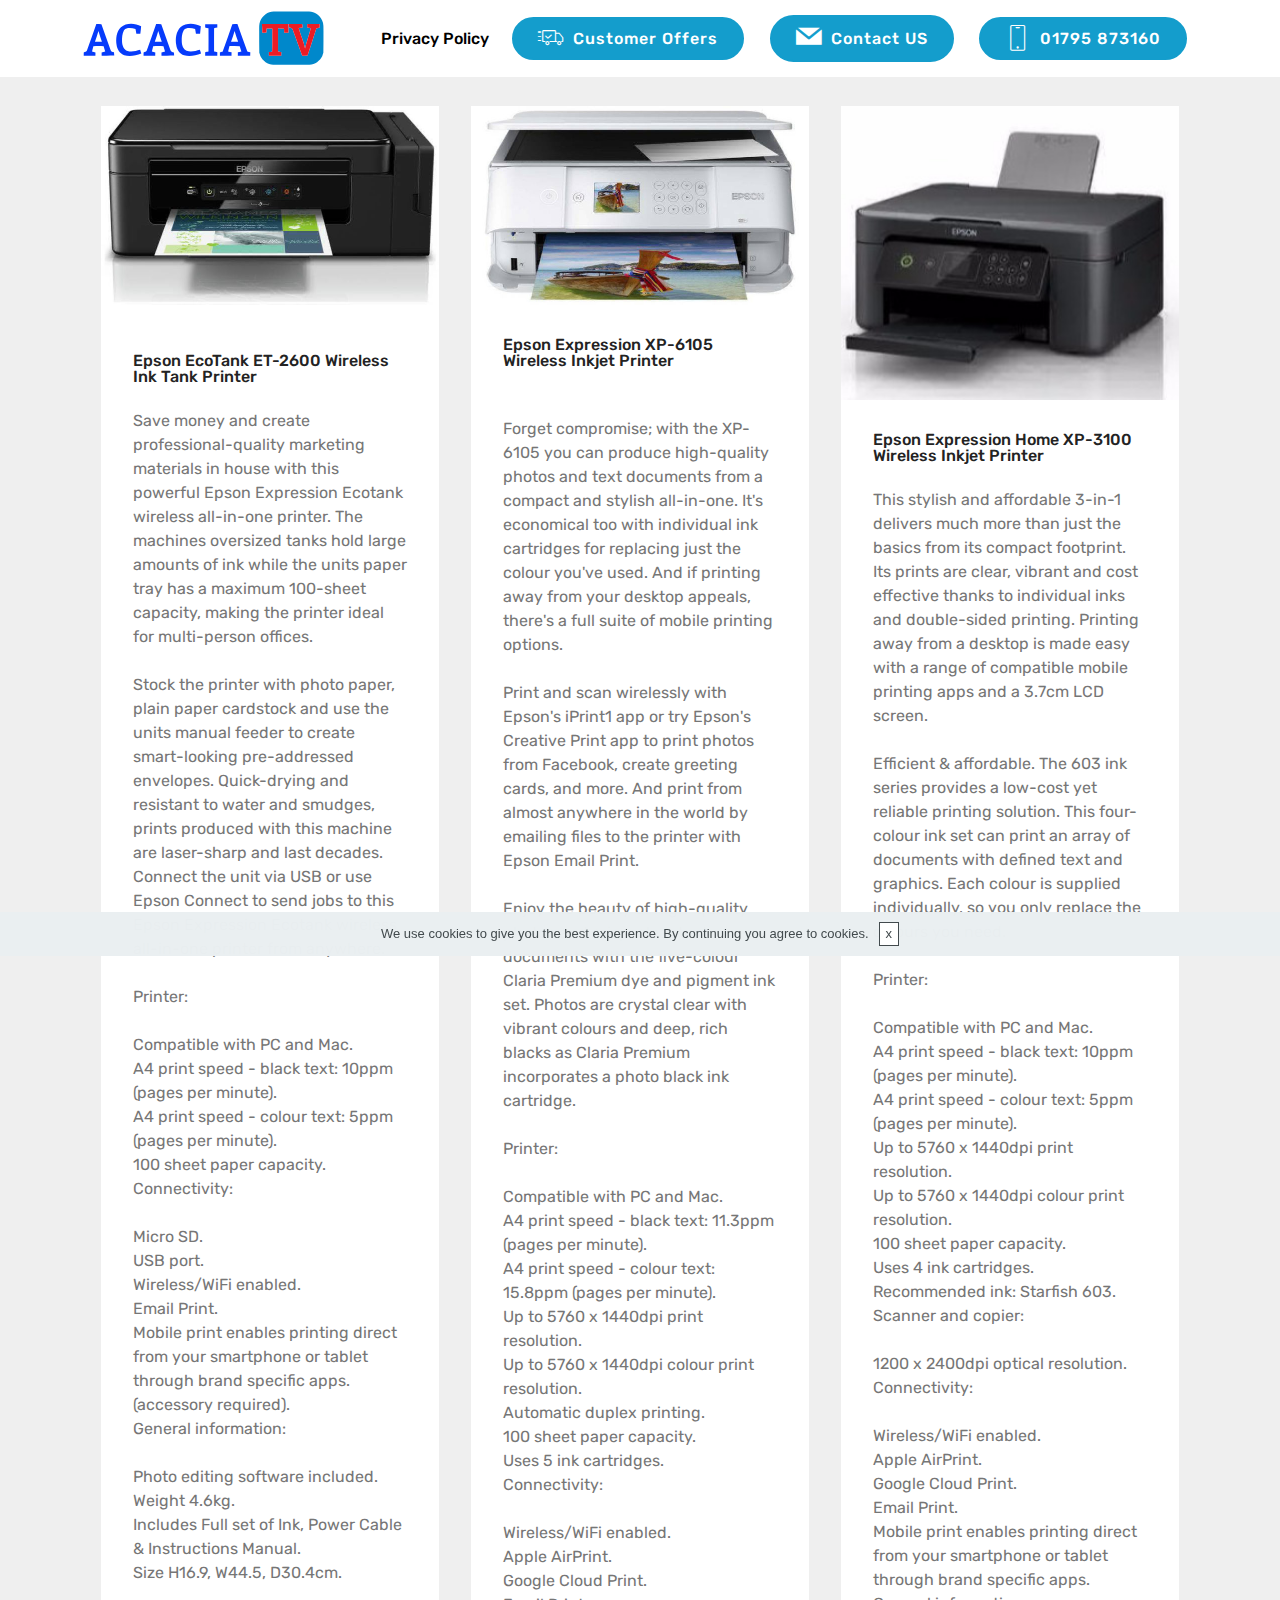
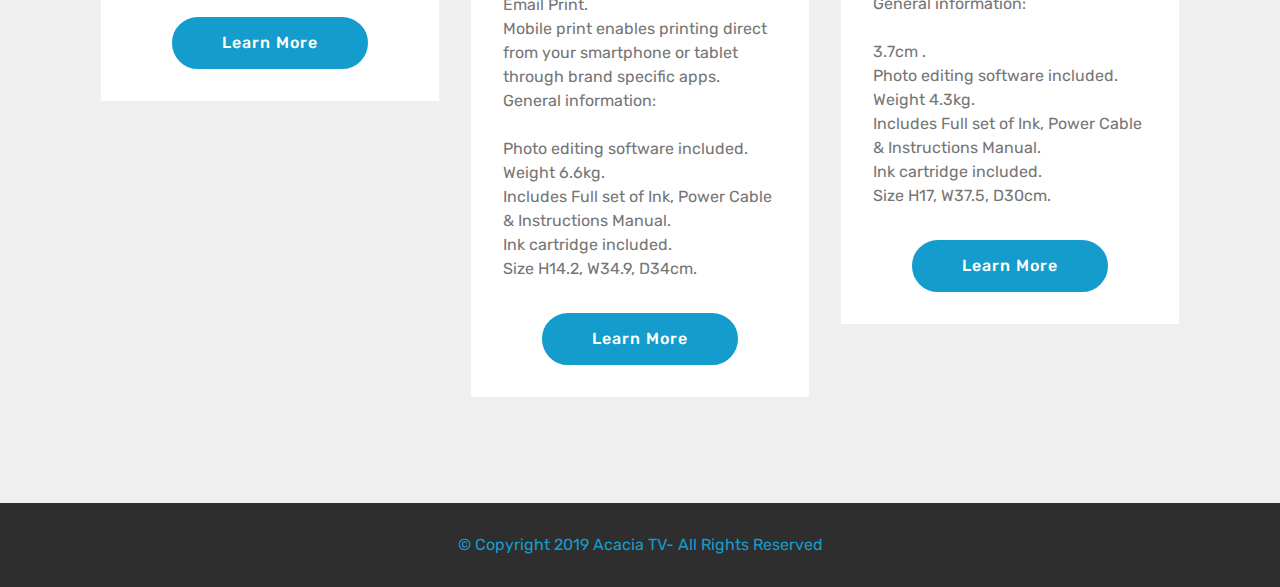
<file: offers.html>
<!DOCTYPE html>
<html  >
<head>
  <!-- Site made with Mobirise Website Builder v4.10.15, https://mobirise.com -->
  <meta charset="UTF-8">
  <meta http-equiv="X-UA-Compatible" content="IE=edge">
  <meta name="generator" content="Mobirise v4.10.15, mobirise.com">
  <meta name="viewport" content="width=device-width, initial-scale=1, minimum-scale=1">
  <link rel="shortcut icon" href="assets/images/logo.svg" type="image/x-icon">
  <meta name="description" content="Special offers for customers">
  
  <title>Customer Offers</title>
  <link rel="stylesheet" href="assets/web/assets/mobirise-icons/mobirise-icons.css">
  <link rel="stylesheet" href="assets/bootstrap/css/bootstrap.min.css">
  <link rel="stylesheet" href="assets/bootstrap/css/bootstrap-grid.min.css">
  <link rel="stylesheet" href="assets/bootstrap/css/bootstrap-reboot.min.css">
  <link rel="stylesheet" href="assets/socicon/css/styles.css">
  <link rel="stylesheet" href="assets/tether/tether.min.css">
  <link rel="stylesheet" href="assets/gdpr-plugin/gdpr-styles.css">
  <link rel="stylesheet" href="assets/dropdown/css/style.css">
  <link rel="stylesheet" href="assets/theme/css/style.css">
  <link rel="preload" as="style" href="assets/mobirise/css/mbr-additional.css"><link rel="stylesheet" href="assets/mobirise/css/mbr-additional.css" type="text/css">
  
  
  
</head>
<body>
  <section class="menu cid-rDj7zTnPhU" once="menu" id="menu2-k">

    

    <nav class="navbar navbar-expand beta-menu navbar-dropdown align-items-center navbar-fixed-top navbar-toggleable-sm">
        <button class="navbar-toggler navbar-toggler-right" type="button" data-toggle="collapse" data-target="#navbarSupportedContent" aria-controls="navbarSupportedContent" aria-expanded="false" aria-label="Toggle navigation">
            <div class="hamburger">
                <span></span>
                <span></span>
                <span></span>
                <span></span>
            </div>
        </button>
        <div class="menu-logo">
            <div class="navbar-brand">
                <span class="navbar-logo">
                    <a href="index.html">
                        <img src="assets/images/logo.svg" alt="Mobirise" title="" style="height: 3.8rem;">
                    </a>
                </span>
                
            </div>
        </div>
        <div class="collapse navbar-collapse" id="navbarSupportedContent">
            <ul class="navbar-nav nav-dropdown" data-app-modern-menu="true"><li class="nav-item"><a class="nav-link link text-black display-4" href="page3.html">
                        Privacy Policy</a></li></ul>
            <div class="navbar-buttons mbr-section-btn"><a class="btn btn-sm btn-primary display-4" href="offers.html"><span class="mbri-delivery mbr-iconfont mbr-iconfont-btn"></span>
                    
                    Customer Offers</a>  <a class="btn btn-sm btn-primary display-4" href="mailto:acaciatv@hotmail.co.uk"><span class="socicon socicon-mail mbr-iconfont mbr-iconfont-btn"></span>
                    
                    Contact US</a> <a class="btn btn-sm btn-primary display-4" href="tel:01795873160">
                    <span class="btn-icon mbri-mobile mbr-iconfont mbr-iconfont-btn">
                    </span>
                    01795 873160</a></div>
        </div>
    </nav>
</section>

<section class="engine"><a href="https://mobirise.info/o">free portfolio web templates</a></section><section class="features3 cid-rDjg4rbUe1" id="features3-m">

    

    
    <div class="container">
        <div class="media-container-row">
            <div class="card p-3 col-12 col-md-6 col-lg-4">
                <div class="card-wrapper">
                    <div class="card-img">
                        <img src="assets/images/6730776-r-z001a-676x397.jpg" alt="Mobirise" title="">
                    </div>
                    <div class="card-box">
                        <h4 class="card-title mbr-fonts-style display-7">
                            
                        <div><br></div><div>Epson EcoTank ET-2600 Wireless Ink Tank Printer&nbsp;</div></h4>
                        <p class="mbr-text mbr-fonts-style display-7">Save money and create professional-quality marketing materials in house with this powerful Epson Expression Ecotank wireless all-in-one printer. The machines oversized tanks hold large amounts of ink while the units paper tray has a maximum 100-sheet capacity, making the printer ideal for multi-person offices.
<br>
<br>Stock the printer with photo paper, plain paper cardstock and use the units manual feeder to create smart-looking pre-addressed envelopes. Quick-drying and resistant to water and smudges, prints produced with this machine are laser-sharp and last decades. Connect the unit via USB or use Epson Connect to send jobs to this Epson Expression Ecotank wireless all-in-one printer from anywhere.
<br>
<br>Printer:
<br>
<br>Compatible with PC and Mac.
<br>A4 print speed - black text: 10ppm (pages per minute).
<br>A4 print speed - colour text: 5ppm (pages per minute).
<br>100 sheet paper capacity.
<br>Connectivity:
<br>
<br>Micro SD.
<br>USB port.
<br>Wireless/WiFi enabled.
<br>Email Print.
<br>Mobile print enables printing direct from your smartphone or tablet through brand specific apps.
<br>(accessory required).
<br>General information:
<br>
<br>Photo editing software included.
<br>Weight 4.6kg.
<br>Includes Full set of Ink, Power Cable &amp; Instructions Manual.
<br>Size H16.9, W44.5, D30.4cm.</p>
                    </div>
                    <div class="mbr-section-btn text-center"><a href="https://mobirise.co" class="btn btn-primary display-4">
                            Learn More
                        </a></div>
                </div>
            </div>

            <div class="card p-3 col-12 col-md-6 col-lg-4">
                <div class="card-wrapper">
                    <div class="card-img">
                        <img src="assets/images/8873507-r-z002a-676x397.jpg" alt="Mobirise" title="">
                    </div>
                    <div class="card-box">
                        <h4 class="card-title mbr-fonts-style display-7">Epson Expression XP-6105 Wireless Inkjet Printer
</h4>
                        <p class="mbr-text mbr-fonts-style display-7"><br>Forget compromise; with the XP-6105 you can produce high-quality photos and text documents from a compact and stylish all-in-one. It's economical too with individual ink cartridges for replacing just the colour you've used. And if printing away from your desktop appeals, there's a full suite of mobile printing options.
<br>
<br>Print and scan wirelessly with Epson's iPrint1 app or try Epson's Creative Print app to print photos from Facebook, create greeting cards, and more. And print from almost anywhere in the world by emailing files to the printer with Epson Email Print.
<br>
<br>Enjoy the beauty of high-quality photos and crisp, clear text documents with the five-colour Claria Premium dye and pigment ink set. Photos are crystal clear with vibrant colours and deep, rich blacks as Claria Premium incorporates a photo black ink cartridge.
<br>
<br>Printer:
<br>
<br>Compatible with PC and Mac.
<br>A4 print speed - black text: 11.3ppm (pages per minute).
<br>A4 print speed - colour text: 15.8ppm (pages per minute).
<br>Up to 5760 x 1440dpi print resolution.
<br>Up to 5760 x 1440dpi colour print resolution.
<br>Automatic duplex printing.
<br>100 sheet paper capacity.
<br>Uses 5 ink cartridges.
<br>Connectivity:
<br>
<br>Wireless/WiFi enabled.
<br>Apple AirPrint.
<br>Google Cloud Print.
<br>Email Print.
<br>Mobile print enables printing direct from your smartphone or tablet through brand specific apps.
<br>General information:
<br>
<br>Photo editing software included.
<br>Weight 6.6kg.
<br>Includes Full set of Ink, Power Cable &amp; Instructions Manual.
<br>Ink cartridge included.
<br>Size H14.2, W34.9, D34cm.</p>
                    </div>
                    <div class="mbr-section-btn text-center">
                        <a href="https://mobirise.co" class="btn btn-primary display-4">
                            Learn More
                        </a>
                    </div>
                </div>
            </div>

            <div class="card p-3 col-12 col-md-6 col-lg-4">
                <div class="card-wrapper">
                    <div class="card-img">
                        <img src="assets/images/9301391-r-z003a-676x397.jpeg" alt="Mobirise" title="">
                    </div>
                    <div class="card-box">
                        <h4 class="card-title mbr-fonts-style display-7">Epson Expression Home XP-3100 Wireless Inkjet Printer</h4>
                        <p class="mbr-text mbr-fonts-style display-7">This stylish and affordable 3-in-1 delivers much more than just the basics from its compact footprint. Its prints are clear, vibrant and cost effective thanks to individual inks and double-sided printing. Printing away from a desktop is made easy with a range of compatible mobile printing apps and a 3.7cm LCD screen.
<br>
<br>Efficient &amp; affordable. The 603 ink series provides a low-cost yet reliable printing solution. This four-colour ink set can print an array of documents with defined text and graphics. Each colour is supplied individually, so you only replace the colours you need.
<br>
<br>Printer:
<br>
<br>Compatible with PC and Mac.
<br>A4 print speed - black text: 10ppm (pages per minute).
<br>A4 print speed - colour text: 5ppm (pages per minute).
<br>Up to 5760 x 1440dpi print resolution.
<br>Up to 5760 x 1440dpi colour print resolution.
<br>100 sheet paper capacity.
<br>Uses 4 ink cartridges.
<br>Recommended ink: Starfish 603.
<br>Scanner and copier:
<br>
<br>1200 x 2400dpi optical resolution.
<br>Connectivity:
<br>
<br>Wireless/WiFi enabled.
<br>Apple AirPrint.
<br>Google Cloud Print.
<br>Email Print.
<br>Mobile print enables printing direct from your smartphone or tablet through brand specific apps.
<br>General information:
<br>
<br>3.7cm .
<br>Photo editing software included.
<br>Weight 4.3kg.
<br>Includes Full set of Ink, Power Cable &amp; Instructions Manual.
<br>Ink cartridge included.
<br>Size H17, W37.5, D30cm.</p>
                    </div>
                    <div class="mbr-section-btn text-center">
                        <a href="https://mobirise.co" class="btn btn-primary display-4">
                            Learn More
                        </a>
                    </div>
                </div>
            </div>

            
        </div>
    </div>
</section>

<section once="footers" class="cid-rDj6fBP4IS" id="footer6-l">

    

    

    <div class="container">
        <div class="media-container-row align-center mbr-white">
            <div class="col-12">
                <p class="mbr-text mb-0 mbr-fonts-style display-7"><a href="index.html">
                    © Copyright 2019 Acacia TV- All Rights Reserved
                </a></p>
            </div>
        </div>
    </div>
</section>


  <script src="assets/web/assets/jquery/jquery.min.js"></script>
  <script src="assets/popper/popper.min.js"></script>
  <script src="assets/bootstrap/js/bootstrap.min.js"></script>
  <script src="assets/smoothscroll/smooth-scroll.js"></script>
  <script src="assets/tether/tether.min.js"></script>
  <script src="assets/dropdown/js/nav-dropdown.js"></script>
  <script src="assets/dropdown/js/navbar-dropdown.js"></script>
  <script src="assets/touchswipe/jquery.touch-swipe.min.js"></script>
  <script src="assets/cookies-alert-plugin/cookies-alert-core.js"></script>
  <script src="assets/cookies-alert-plugin/cookies-alert-script.js"></script>
  <script src="assets/theme/js/script.js"></script>
  
  
<input name="cookieData" type="hidden" data-cookie-colorText='#424a4d' data-cookie-colorBg='rgba(234, 239, 241, 0.99)' data-cookie-colorButton='#ffffff' data-cookie-colorLink='#424a4d' data-cookie-underlineLink='true' data-cookie-text="We use cookies to give you the best experience. By continuing you agree to cookies.">
  </body>
</html>
</file>
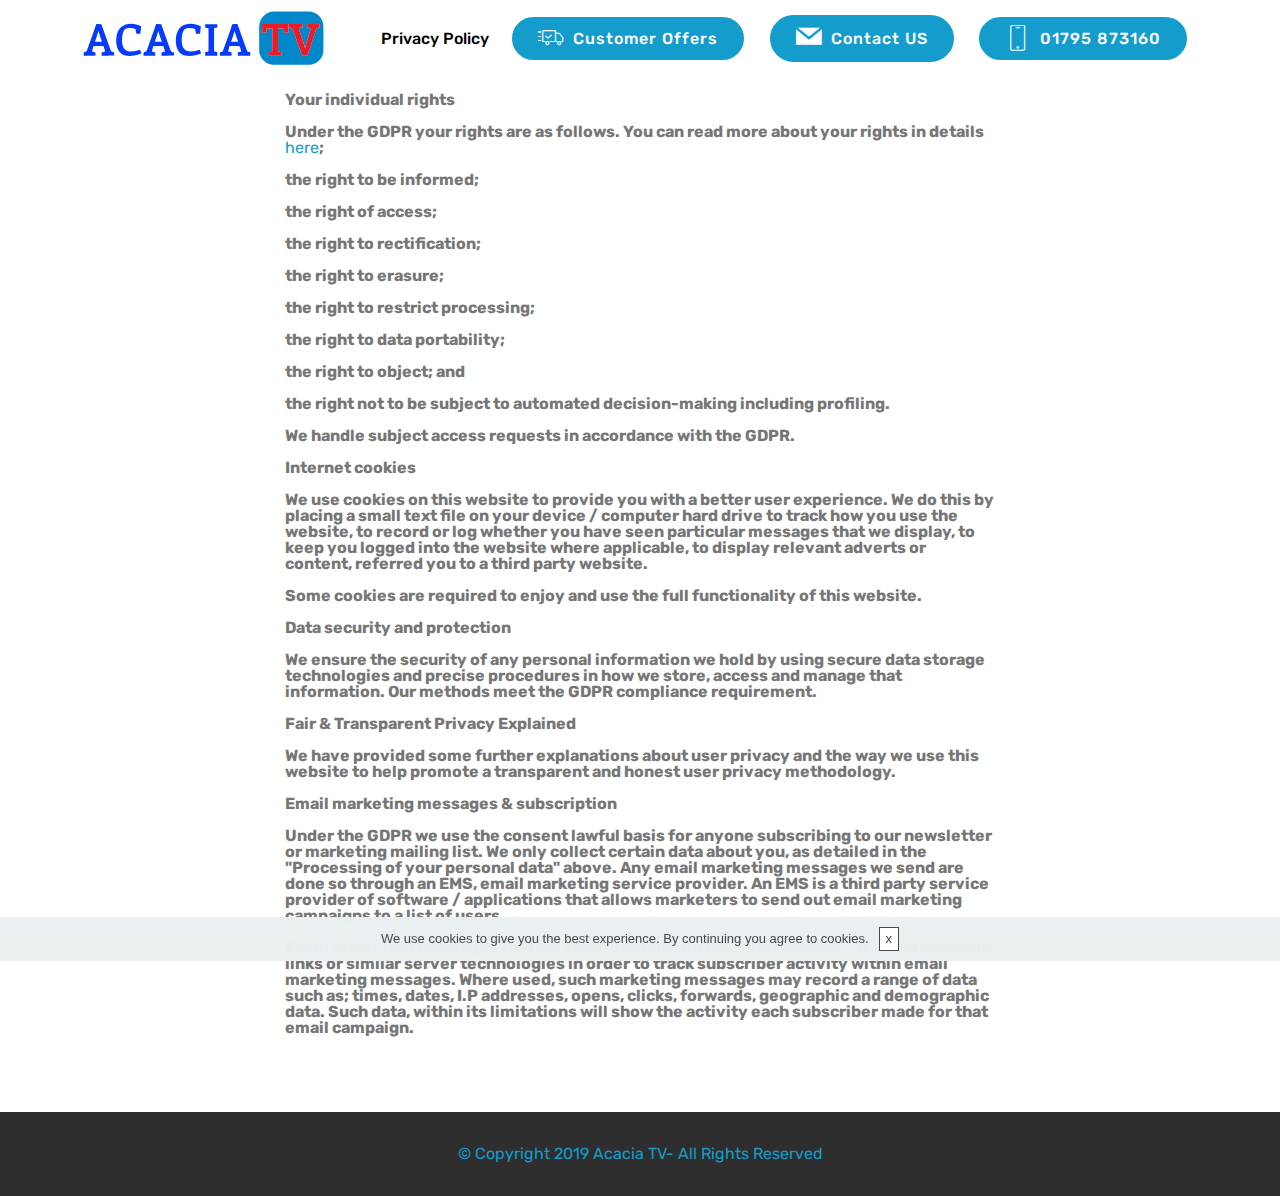
<file: page3.html>
<!DOCTYPE html>
<html  >
<head>
  <!-- Site made with Mobirise Website Builder v4.10.15, https://mobirise.com -->
  <meta charset="UTF-8">
  <meta http-equiv="X-UA-Compatible" content="IE=edge">
  <meta name="generator" content="Mobirise v4.10.15, mobirise.com">
  <meta name="viewport" content="width=device-width, initial-scale=1, minimum-scale=1">
  <link rel="shortcut icon" href="assets/images/logo.svg" type="image/x-icon">
  <meta name="description" content="Site Maker Description">
  
  <title>Privacy</title>
  <link rel="stylesheet" href="assets/web/assets/mobirise-icons/mobirise-icons.css">
  <link rel="stylesheet" href="assets/bootstrap/css/bootstrap.min.css">
  <link rel="stylesheet" href="assets/bootstrap/css/bootstrap-grid.min.css">
  <link rel="stylesheet" href="assets/bootstrap/css/bootstrap-reboot.min.css">
  <link rel="stylesheet" href="assets/socicon/css/styles.css">
  <link rel="stylesheet" href="assets/tether/tether.min.css">
  <link rel="stylesheet" href="assets/gdpr-plugin/gdpr-styles.css">
  <link rel="stylesheet" href="assets/dropdown/css/style.css">
  <link rel="stylesheet" href="assets/theme/css/style.css">
  <link rel="preload" as="style" href="assets/mobirise/css/mbr-additional.css"><link rel="stylesheet" href="assets/mobirise/css/mbr-additional.css" type="text/css">
  
  
  
</head>
<body>
  <section class="menu cid-rDj7zTnPhU" once="menu" id="menu2-d">

    

    <nav class="navbar navbar-expand beta-menu navbar-dropdown align-items-center navbar-fixed-top navbar-toggleable-sm">
        <button class="navbar-toggler navbar-toggler-right" type="button" data-toggle="collapse" data-target="#navbarSupportedContent" aria-controls="navbarSupportedContent" aria-expanded="false" aria-label="Toggle navigation">
            <div class="hamburger">
                <span></span>
                <span></span>
                <span></span>
                <span></span>
            </div>
        </button>
        <div class="menu-logo">
            <div class="navbar-brand">
                <span class="navbar-logo">
                    <a href="index.html">
                        <img src="assets/images/logo.svg" alt="Mobirise" title="" style="height: 3.8rem;">
                    </a>
                </span>
                
            </div>
        </div>
        <div class="collapse navbar-collapse" id="navbarSupportedContent">
            <ul class="navbar-nav nav-dropdown" data-app-modern-menu="true"><li class="nav-item"><a class="nav-link link text-black display-4" href="page3.html">
                        Privacy Policy</a></li></ul>
            <div class="navbar-buttons mbr-section-btn"><a class="btn btn-sm btn-primary display-4" href="offers.html"><span class="mbri-delivery mbr-iconfont mbr-iconfont-btn"></span>
                    
                    Customer Offers</a>  <a class="btn btn-sm btn-primary display-4" href="mailto:acaciatv@hotmail.co.uk"><span class="socicon socicon-mail mbr-iconfont mbr-iconfont-btn"></span>
                    
                    Contact US</a> <a class="btn btn-sm btn-primary display-4" href="tel:01795873160">
                    <span class="btn-icon mbri-mobile mbr-iconfont mbr-iconfont-btn">
                    </span>
                    01795 873160</a></div>
        </div>
    </nav>
</section>

<section class="engine"><a href="https://mobirise.info/b">create your own website</a></section><section class="mbr-section article content1 cid-rDjcozxF3d" id="content1-h">
    
     

    <div class="container">
        <div class="media-container-row">
            <div class="mbr-text col-12 mbr-fonts-style display-4 col-md-8"><p><strong>Privacy Policy
</strong></p><p><strong>Your individual rights
</strong></p><p><strong>Under the GDPR your rights are as follows. You can read more about your rights in details <a href="https://ico.org.uk/for-organisations/guide-to-data-protection/guide-to-the-general-data-protection-regulation-gdpr/individual-rights/">here</a>;
</strong></p><p><strong>
</strong></p><p><strong>the right to be informed;
</strong></p><p><strong>the right of access;
</strong></p><p><strong>the right to rectification;
</strong></p><p><strong>the right to erasure;
</strong></p><p><strong>the right to restrict processing;
</strong></p><p><strong>the right to data portability;
</strong></p><p><strong>the right to object; and
</strong></p><p><strong>the right not to be subject to automated decision-making including profiling.
</strong></p><p><strong>We handle subject access requests in accordance with the GDPR.
</strong></p><p><strong>
</strong></p><p><strong>Internet cookies
</strong></p><p><strong>We use cookies on this website to provide you with a better user experience. We do this by placing a small text file on your device / computer hard drive to track how you use the website, to record or log whether you have seen particular messages that we display, to keep you logged into the website where applicable, to display relevant adverts or content, referred you to a third party website.
</strong></p><p><strong>
</strong></p><p><strong>Some cookies are required to enjoy and use the full functionality of this website.
</strong></p><p><strong>
</strong></p><p><strong>Data security and protection
</strong></p><p><strong>We ensure the security of any personal information we hold by using secure data storage technologies and precise procedures in how we store, access and manage that information. Our methods meet the GDPR compliance requirement.
</strong></p><p><strong>
</strong></p><p><strong>Fair &amp; Transparent Privacy Explained
</strong></p><p><strong>We have provided some further explanations about user privacy and the way we use this website to help promote a transparent and honest user privacy methodology.
</strong></p><p><strong>
</strong></p><p><strong>Email marketing messages &amp; subscription
</strong></p><p><strong>Under the GDPR we use the consent lawful basis for anyone subscribing to our newsletter or marketing mailing list. We only collect certain data about you, as detailed in the "Processing of your personal data" above. Any email marketing messages we send are done so through an EMS, email marketing service provider. An EMS is a third party service provider of software / applications that allows marketers to send out email marketing campaigns to a list of users.
</strong></p><p><strong>
</strong></p><p><strong>Email marketing messages that we send may contain tracking beacons / tracked clickable links or similar server technologies in order to track subscriber activity within email marketing messages. Where used, such marketing messages may record a range of data such as; times, dates, I.P addresses, opens, clicks, forwards, geographic and demographic data. Such data, within its limitations will show the activity each subscriber made for that email campaign.</strong></p></div>
        </div>
    </div>
</section>

<section once="footers" class="cid-rDj6fBP4IS" id="footer6-e">

    

    

    <div class="container">
        <div class="media-container-row align-center mbr-white">
            <div class="col-12">
                <p class="mbr-text mb-0 mbr-fonts-style display-7"><a href="index.html">
                    © Copyright 2019 Acacia TV- All Rights Reserved
                </a></p>
            </div>
        </div>
    </div>
</section>


  <script src="assets/web/assets/jquery/jquery.min.js"></script>
  <script src="assets/popper/popper.min.js"></script>
  <script src="assets/bootstrap/js/bootstrap.min.js"></script>
  <script src="assets/smoothscroll/smooth-scroll.js"></script>
  <script src="assets/tether/tether.min.js"></script>
  <script src="assets/dropdown/js/nav-dropdown.js"></script>
  <script src="assets/dropdown/js/navbar-dropdown.js"></script>
  <script src="assets/touchswipe/jquery.touch-swipe.min.js"></script>
  <script src="assets/cookies-alert-plugin/cookies-alert-core.js"></script>
  <script src="assets/cookies-alert-plugin/cookies-alert-script.js"></script>
  <script src="assets/theme/js/script.js"></script>
  
  
<input name="cookieData" type="hidden" data-cookie-colorText='#424a4d' data-cookie-colorBg='rgba(234, 239, 241, 0.99)' data-cookie-colorButton='#ffffff' data-cookie-colorLink='#424a4d' data-cookie-underlineLink='true' data-cookie-text="We use cookies to give you the best experience. By continuing you agree to cookies.">
  </body>
</html>
</file>
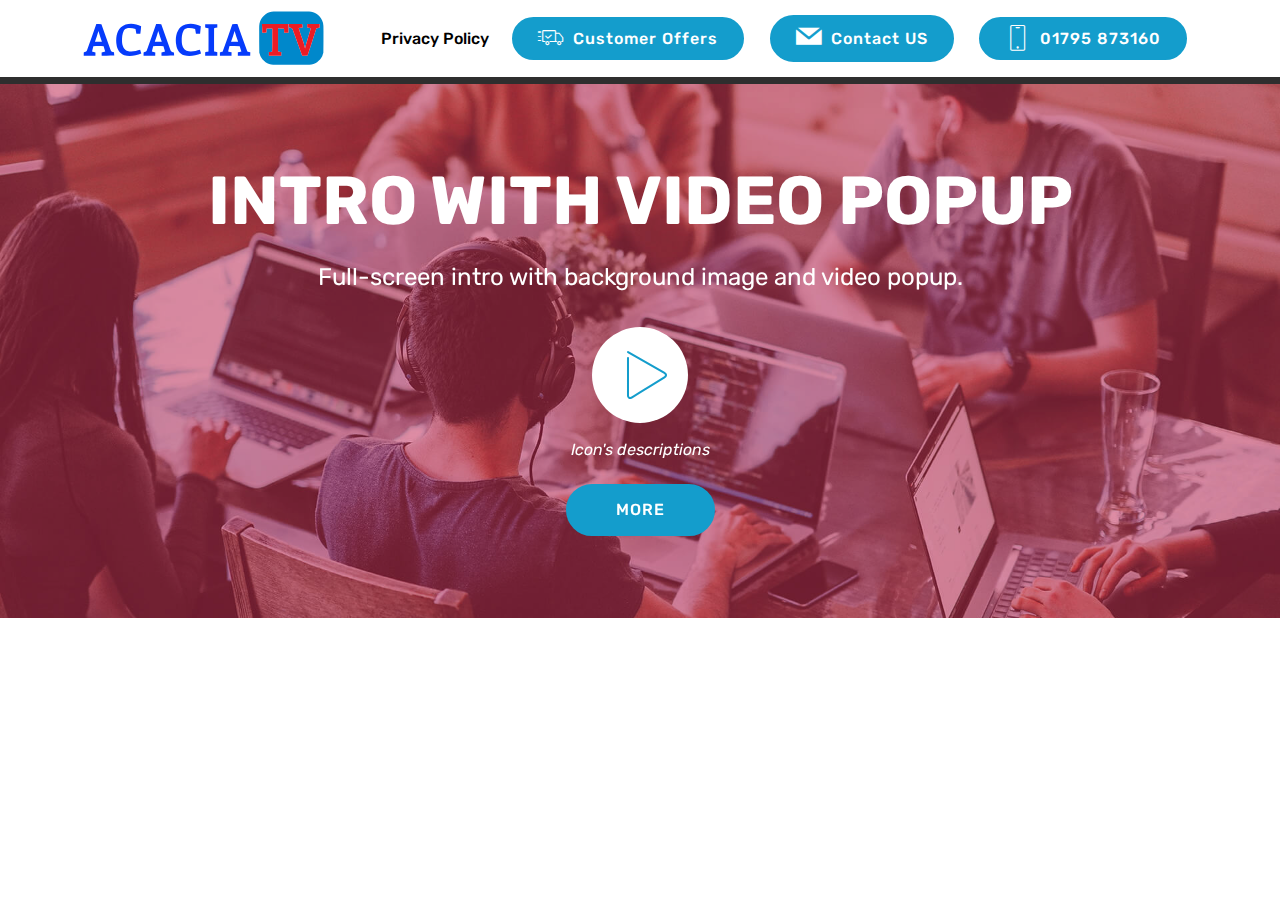
<file: page6.html>
<!DOCTYPE html>
<html  >
<head>
  <!-- Site made with Mobirise Website Builder v4.10.15, https://mobirise.com -->
  <meta charset="UTF-8">
  <meta http-equiv="X-UA-Compatible" content="IE=edge">
  <meta name="generator" content="Mobirise v4.10.15, mobirise.com">
  <meta name="viewport" content="width=device-width, initial-scale=1, minimum-scale=1">
  <link rel="shortcut icon" href="assets/images/logo.svg" type="image/x-icon">
  <meta name="description" content="Website Builder Description">
  
  <title>About us</title>
  <link rel="stylesheet" href="assets/web/assets/mobirise-icons/mobirise-icons.css">
  <link rel="stylesheet" href="assets/bootstrap/css/bootstrap.min.css">
  <link rel="stylesheet" href="assets/bootstrap/css/bootstrap-grid.min.css">
  <link rel="stylesheet" href="assets/bootstrap/css/bootstrap-reboot.min.css">
  <link rel="stylesheet" href="assets/socicon/css/styles.css">
  <link rel="stylesheet" href="assets/tether/tether.min.css">
  <link rel="stylesheet" href="assets/dropdown/css/style.css">
  <link rel="stylesheet" href="assets/gdpr-plugin/gdpr-styles.css">
  <link rel="stylesheet" href="assets/theme/css/style.css">
  <link rel="preload" as="style" href="assets/mobirise/css/mbr-additional.css"><link rel="stylesheet" href="assets/mobirise/css/mbr-additional.css" type="text/css">
  
  
  
</head>
<body>
  <section class="menu cid-rDj7zTnPhU" once="menu" id="menu2-t">

    

    <nav class="navbar navbar-expand beta-menu navbar-dropdown align-items-center navbar-fixed-top navbar-toggleable-sm">
        <button class="navbar-toggler navbar-toggler-right" type="button" data-toggle="collapse" data-target="#navbarSupportedContent" aria-controls="navbarSupportedContent" aria-expanded="false" aria-label="Toggle navigation">
            <div class="hamburger">
                <span></span>
                <span></span>
                <span></span>
                <span></span>
            </div>
        </button>
        <div class="menu-logo">
            <div class="navbar-brand">
                <span class="navbar-logo">
                    <a href="index.html">
                        <img src="assets/images/logo.svg" alt="Mobirise" title="" style="height: 3.8rem;">
                    </a>
                </span>
                
            </div>
        </div>
        <div class="collapse navbar-collapse" id="navbarSupportedContent">
            <ul class="navbar-nav nav-dropdown" data-app-modern-menu="true"><li class="nav-item"><a class="nav-link link text-black display-4" href="page3.html">
                        Privacy Policy</a></li></ul>
            <div class="navbar-buttons mbr-section-btn"><a class="btn btn-sm btn-primary display-4" href="offers.html"><span class="mbri-delivery mbr-iconfont mbr-iconfont-btn"></span>
                    
                    Customer Offers</a>  <a class="btn btn-sm btn-primary display-4" href="mailto:acaciatv@hotmail.co.uk"><span class="socicon socicon-mail mbr-iconfont mbr-iconfont-btn"></span>
                    
                    Contact US</a> <a class="btn btn-sm btn-primary display-4" href="tel:01795873160">
                    <span class="btn-icon mbri-mobile mbr-iconfont mbr-iconfont-btn">
                    </span>
                    01795 873160</a></div>
        </div>
    </nav>
</section>

<section class="engine"><a href="https://mobirise.info/x">css templates</a></section><section once="footers" class="cid-rDj6fBP4IS" id="footer6-u">

    

    

    <div class="container">
        <div class="media-container-row align-center mbr-white">
            <div class="col-12">
                <p class="mbr-text mb-0 mbr-fonts-style display-7"><a href="index.html">
                    © Copyright 2019 Acacia TV- All Rights Reserved
                </a></p>
            </div>
        </div>
    </div>
</section>

<section class="header8 cid-rDB2kjQk3Q mbr-parallax-background" id="header8-v">

    

    <div class="mbr-overlay" style="opacity: 0.4; background-color: rgb(255, 51, 102);">
    </div>

    <div class="container align-center">
        <div class="row justify-content-md-center">
            <div class="mbr-white col-md-10">
                <h1 class="mbr-section-title align-center py-2 mbr-bold mbr-fonts-style display-1">
                        INTRO WITH VIDEO POPUP
                </h1>
                <p class="mbr-text align-center py-2 mbr-fonts-style display-5">
                        Full-screen intro with background image and video popup.
                </p>
                <div class="mbr-media show-modal align-center py-2" data-modal=".modalWindow">
                         <span class="mbr-iconfont mbri-play" style="color: rgb(20, 157, 204); fill: rgb(20, 157, 204);"></span>
                </div>
                <div class="icon-description align-center font-italic pb-3 mbr-fonts-style display-7">
                        Icon's descriptions
                </div>
                <div class="mbr-section-btn text-center"><a class="btn btn-md btn-primary display-4" href="https://mobirise.co">MORE</a></div>
            </div>
        </div>
    </div>
    <div>
        <div class="modalWindow" style="display: none;">
            <div class="modalWindow-container">
                <div class="modalWindow-video-container">
                    <div class="modalWindow-video">
                        <iframe width="100%" height="100%" frameborder="0" allowfullscreen="1" data-src="https://www.youtube.com/watch?v=36YgDDJ7XSc"></iframe>
                    </div>
                    <a class="close" role="button" data-dismiss="modal">
                        <span aria-hidden="true" class="mbri-close mbr-iconfont closeModal"></span>
                        <span class="sr-only">Close</span>
                    </a>
                </div>
            </div>
        </div>
    </div>
</section>


  <script src="assets/web/assets/jquery/jquery.min.js"></script>
  <script src="assets/popper/popper.min.js"></script>
  <script src="assets/bootstrap/js/bootstrap.min.js"></script>
  <script src="assets/smoothscroll/smooth-scroll.js"></script>
  <script src="assets/cookies-alert-plugin/cookies-alert-core.js"></script>
  <script src="assets/cookies-alert-plugin/cookies-alert-script.js"></script>
  <script src="assets/tether/tether.min.js"></script>
  <script src="assets/dropdown/js/nav-dropdown.js"></script>
  <script src="assets/dropdown/js/navbar-dropdown.js"></script>
  <script src="assets/touchswipe/jquery.touch-swipe.min.js"></script>
  <script src="assets/playervimeo/vimeo_player.js"></script>
  <script src="assets/parallax/jarallax.min.js"></script>
  <script src="assets/theme/js/script.js"></script>
  
  
<input name="cookieData" type="hidden" data-cookie-colorText='#424a4d' data-cookie-colorBg='rgba(234, 239, 241, 0.99)' data-cookie-colorButton='#ffffff' data-cookie-colorLink='#424a4d' data-cookie-underlineLink='true' data-cookie-text="We use cookies to give you the best experience. By continuing you agree to cookies.">
  </body>
</html>
</file>
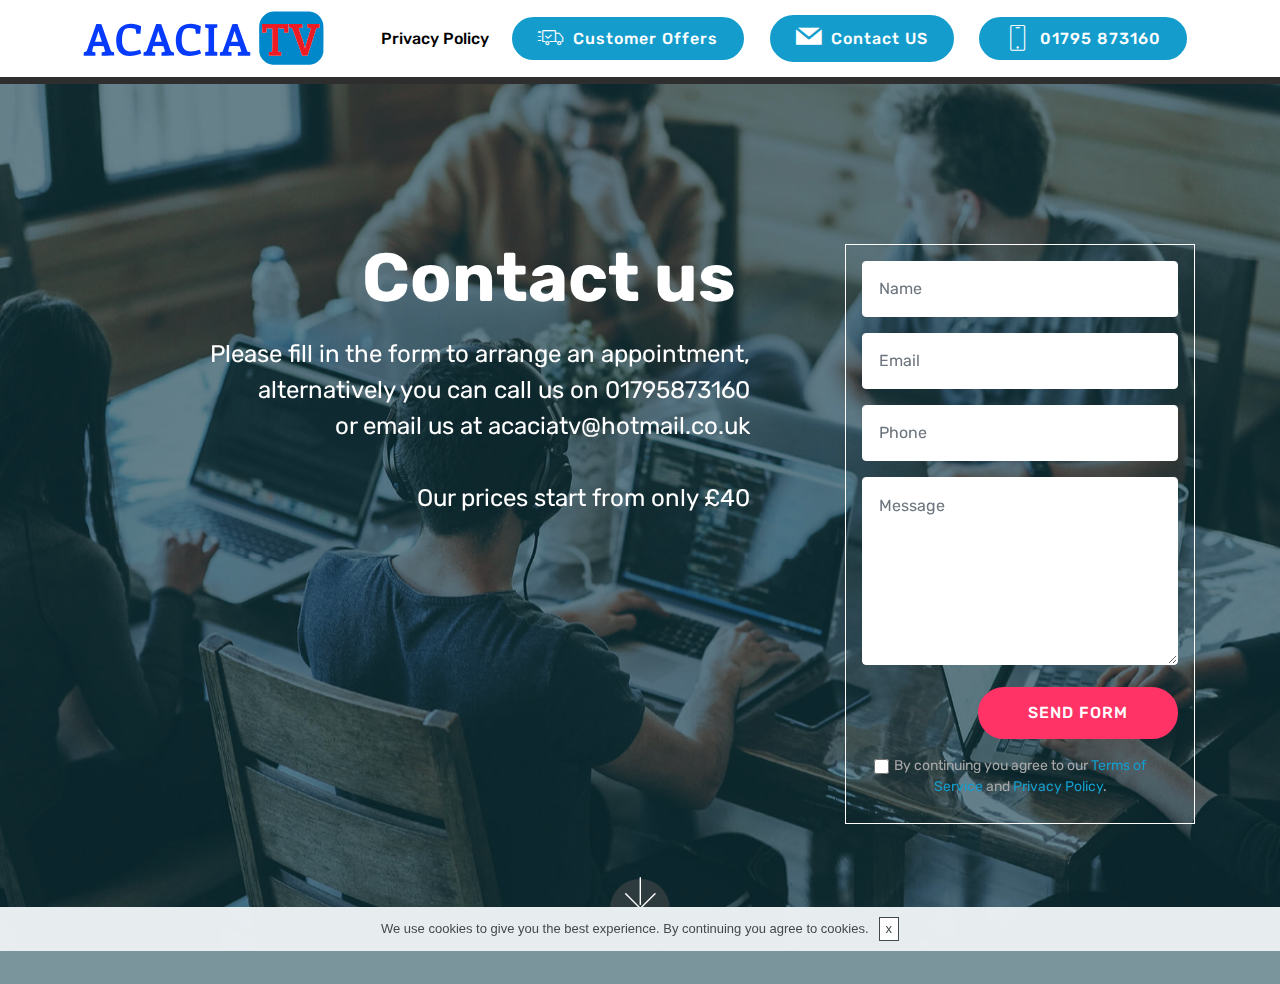
<file: pc.html>
<!DOCTYPE html>
<html  >
<head>
  <!-- Site made with Mobirise Website Builder v4.10.15, https://mobirise.com -->
  <meta charset="UTF-8">
  <meta http-equiv="X-UA-Compatible" content="IE=edge">
  <meta name="generator" content="Mobirise v4.10.15, mobirise.com">
  <meta name="viewport" content="width=device-width, initial-scale=1, minimum-scale=1">
  <link rel="shortcut icon" href="assets/images/logo.svg" type="image/x-icon">
  <meta name="description" content="pc repairs from £40">
  
  <title>PC Repair</title>
  <link rel="stylesheet" href="assets/web/assets/mobirise-icons/mobirise-icons.css">
  <link rel="stylesheet" href="assets/bootstrap/css/bootstrap.min.css">
  <link rel="stylesheet" href="assets/bootstrap/css/bootstrap-grid.min.css">
  <link rel="stylesheet" href="assets/bootstrap/css/bootstrap-reboot.min.css">
  <link rel="stylesheet" href="assets/socicon/css/styles.css">
  <link rel="stylesheet" href="assets/gdpr-plugin/gdpr-styles.css">
  <link rel="stylesheet" href="assets/dropdown/css/style.css">
  <link rel="stylesheet" href="assets/tether/tether.min.css">
  <link rel="stylesheet" href="assets/theme/css/style.css">
  <link rel="preload" as="style" href="assets/mobirise/css/mbr-additional.css"><link rel="stylesheet" href="assets/mobirise/css/mbr-additional.css" type="text/css">
  
  
  
</head>
<body>
  <section class="menu cid-rDj7zTnPhU" once="menu" id="menu2-a">

    

    <nav class="navbar navbar-expand beta-menu navbar-dropdown align-items-center navbar-fixed-top navbar-toggleable-sm">
        <button class="navbar-toggler navbar-toggler-right" type="button" data-toggle="collapse" data-target="#navbarSupportedContent" aria-controls="navbarSupportedContent" aria-expanded="false" aria-label="Toggle navigation">
            <div class="hamburger">
                <span></span>
                <span></span>
                <span></span>
                <span></span>
            </div>
        </button>
        <div class="menu-logo">
            <div class="navbar-brand">
                <span class="navbar-logo">
                    <a href="index.html">
                        <img src="assets/images/logo.svg" alt="Mobirise" title="" style="height: 3.8rem;">
                    </a>
                </span>
                
            </div>
        </div>
        <div class="collapse navbar-collapse" id="navbarSupportedContent">
            <ul class="navbar-nav nav-dropdown" data-app-modern-menu="true"><li class="nav-item"><a class="nav-link link text-black display-4" href="page3.html">
                        Privacy Policy</a></li></ul>
            <div class="navbar-buttons mbr-section-btn"><a class="btn btn-sm btn-primary display-4" href="offers.html"><span class="mbri-delivery mbr-iconfont mbr-iconfont-btn"></span>
                    
                    Customer Offers</a>  <a class="btn btn-sm btn-primary display-4" href="mailto:acaciatv@hotmail.co.uk"><span class="socicon socicon-mail mbr-iconfont mbr-iconfont-btn"></span>
                    
                    Contact US</a> <a class="btn btn-sm btn-primary display-4" href="tel:01795873160">
                    <span class="btn-icon mbri-mobile mbr-iconfont mbr-iconfont-btn">
                    </span>
                    01795 873160</a></div>
        </div>
    </nav>
</section>

<section class="engine"><a href="https://mobirise.info/j">website templates</a></section><section once="footers" class="cid-rDj6fBP4IS" id="footer6-b">

    

    

    <div class="container">
        <div class="media-container-row align-center mbr-white">
            <div class="col-12">
                <p class="mbr-text mb-0 mbr-fonts-style display-7"><a href="index.html">
                    © Copyright 2019 Acacia TV- All Rights Reserved
                </a></p>
            </div>
        </div>
    </div>
</section>

<section class="header15 cid-rDB6s7WkH1 mbr-fullscreen mbr-parallax-background" id="header15-y">

    

    <div class="mbr-overlay" style="opacity: 0.5; background-color: rgb(7, 59, 76);"></div>

    <div class="container align-right">
        <div class="row">
            <div class="mbr-white col-lg-8 col-md-7 content-container">
                <h1 class="mbr-section-title mbr-bold pb-3 mbr-fonts-style display-1">Contact us&nbsp;</h1>
                <p class="mbr-text pb-3 mbr-fonts-style display-5">Please fill in the form to arrange an appointment, 
<br>alternatively you can call us on 01795873160 
<br>or email us at acaciatv@hotmail.co.uk 
<br>
<br>Our prices start from only £40</p>
            </div>
            <div class="col-lg-4 col-md-5">
                <div class="form-container">
                    <div class="media-container-column" data-form-type="formoid">
                        <!---Formbuilder Form--->
                        <form action="https://mobirise.com/" method="POST" class="mbr-form form-with-styler" data-form-title="Mobirise Form"><input type="hidden" name="email" data-form-email="true" value="uaRH+mZjYpj7QrdKXbRqwKz9XDvjiLGDcQ2isNZNDleqqeazLy2kO5LqZZDwUCTAHk281OXufTfi3EpsNUzoprCuKO378Z9qpMnbFrOGMC0L+Tut5iST+/ZCoZKgdhWD">
                            <div class="row">
                                <div hidden="hidden" data-form-alert="" class="alert alert-success col-12">Thanks for filling out the form!</div>
                                <div hidden="hidden" data-form-alert-danger="" class="alert alert-danger col-12">
                                </div>
                            </div>
                            <div class="dragArea row">
                                <div class="col-md-12 form-group " data-for="name">
                                    <input type="text" name="name" placeholder="Name" data-form-field="Name" required="required" class="form-control px-3 display-7" id="name-header15-y">
                                </div>
                                <div class="col-md-12 form-group " data-for="email">
                                    <input type="email" name="email" placeholder="Email" data-form-field="Email" required="required" class="form-control px-3 display-7" id="email-header15-y">
                                </div>
                                <div data-for="phone" class="col-md-12 form-group ">
                                    <input type="tel" name="phone" placeholder="Phone" data-form-field="Phone" class="form-control px-3 display-7" id="phone-header15-y">
                                </div>
                                <div data-for="message" class="col-md-12 form-group ">
                                    <textarea name="message" placeholder="Message" data-form-field="Message" class="form-control px-3 display-7" id="message-header15-y"></textarea>
                                </div>
                                <div class="col-md-12 input-group-btn">
                                    <button type="submit" class="btn btn-secondary btn-form display-4">SEND FORM</button>
                                </div>
                            </div>
                        <span class="gdpr-block">
<label>
<span class="textGDPR" style="color: #a7a7a7"><input type="checkbox" name="gdpr" id="gdpr-header15-y" required="">By continuing you agree to our <a style="color: #149dcc; text-decoration: none;" href="terms.html">Terms of Service</a> and <a style="color: #149dcc; text-decoration: none;" href="policy.html">Privacy Policy</a>.</span>
</label>
</span></form><!---Formbuilder Form--->
                    </div>
                </div>
            </div>
        </div>
    </div>
    <div class="mbr-arrow hidden-sm-down" aria-hidden="true">
        <a href="#next">
            <i class="mbri-down mbr-iconfont"></i>
        </a>
    </div>
</section>


  <script src="assets/web/assets/jquery/jquery.min.js"></script>
  <script src="assets/popper/popper.min.js"></script>
  <script src="assets/bootstrap/js/bootstrap.min.js"></script>
  <script src="assets/smoothscroll/smooth-scroll.js"></script>
  <script src="assets/cookies-alert-plugin/cookies-alert-core.js"></script>
  <script src="assets/cookies-alert-plugin/cookies-alert-script.js"></script>
  <script src="assets/dropdown/js/nav-dropdown.js"></script>
  <script src="assets/dropdown/js/navbar-dropdown.js"></script>
  <script src="assets/touchswipe/jquery.touch-swipe.min.js"></script>
  <script src="assets/parallax/jarallax.min.js"></script>
  <script src="assets/tether/tether.min.js"></script>
  <script src="assets/theme/js/script.js"></script>
  <script src="assets/formoid/formoid.min.js"></script>
  
  
<input name="cookieData" type="hidden" data-cookie-colorText='#424a4d' data-cookie-colorBg='rgba(234, 239, 241, 0.99)' data-cookie-colorButton='#ffffff' data-cookie-colorLink='#424a4d' data-cookie-underlineLink='true' data-cookie-text="We use cookies to give you the best experience. By continuing you agree to cookies.">
  </body>
</html>
</file>
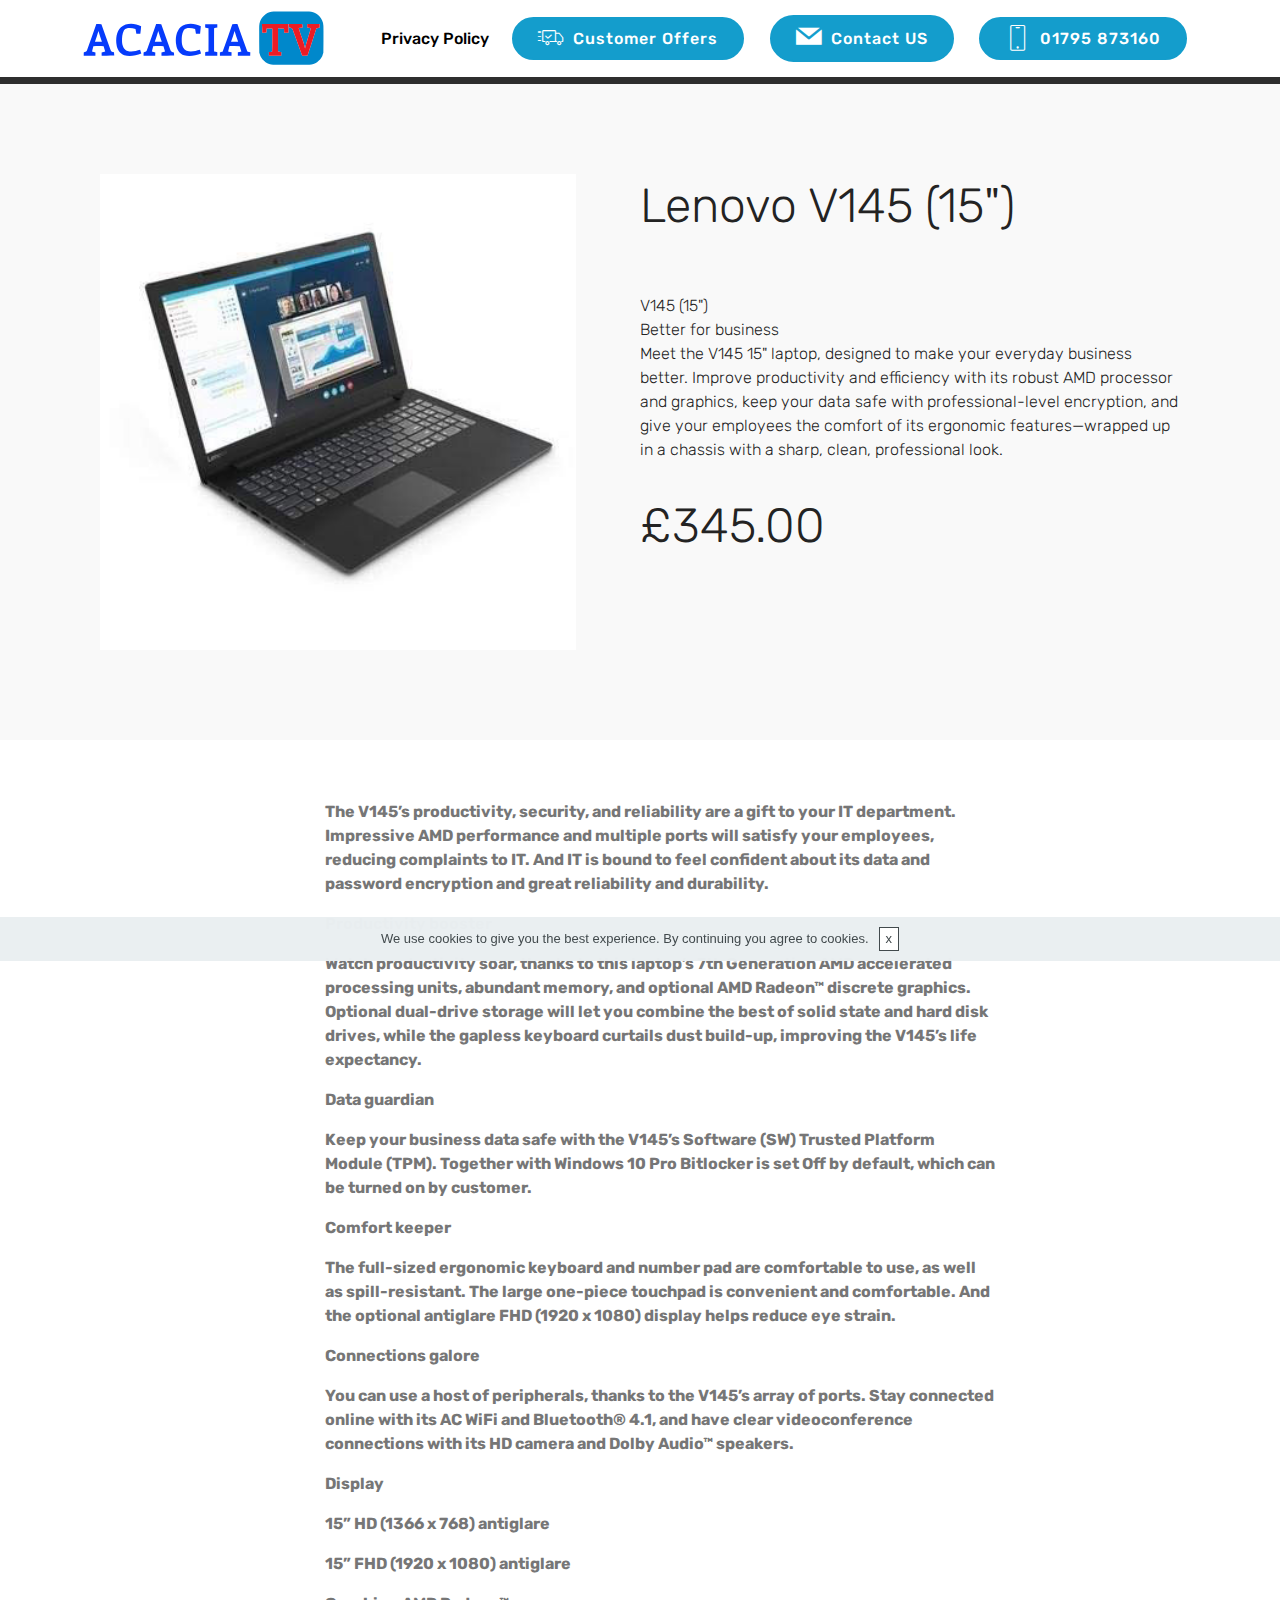
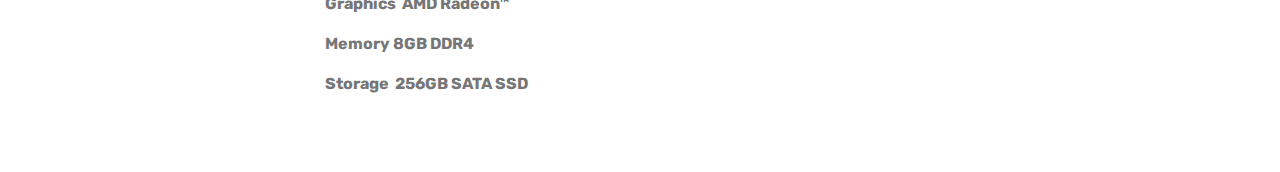
<file: Sales.html>
<!DOCTYPE html>
<html  >
<head>
  <!-- Site made with Mobirise Website Builder v4.10.15, https://mobirise.com -->
  <meta charset="UTF-8">
  <meta http-equiv="X-UA-Compatible" content="IE=edge">
  <meta name="generator" content="Mobirise v4.10.15, mobirise.com">
  <meta name="viewport" content="width=device-width, initial-scale=1, minimum-scale=1">
  <link rel="shortcut icon" href="assets/images/logo.svg" type="image/x-icon">
  <meta name="description" content="Sales">
  
  <title>Sales and services</title>
  <link rel="stylesheet" href="assets/web/assets/mobirise-icons/mobirise-icons.css">
  <link rel="stylesheet" href="assets/bootstrap/css/bootstrap.min.css">
  <link rel="stylesheet" href="assets/bootstrap/css/bootstrap-grid.min.css">
  <link rel="stylesheet" href="assets/bootstrap/css/bootstrap-reboot.min.css">
  <link rel="stylesheet" href="assets/socicon/css/styles.css">
  <link rel="stylesheet" href="assets/tether/tether.min.css">
  <link rel="stylesheet" href="assets/gdpr-plugin/gdpr-styles.css">
  <link rel="stylesheet" href="assets/dropdown/css/style.css">
  <link rel="stylesheet" href="assets/theme/css/style.css">
  <link rel="preload" as="style" href="assets/mobirise/css/mbr-additional.css"><link rel="stylesheet" href="assets/mobirise/css/mbr-additional.css" type="text/css">
  
  
  
</head>
<body>
  <section class="menu cid-rDj7zTnPhU" once="menu" id="menu2-i">

    

    <nav class="navbar navbar-expand beta-menu navbar-dropdown align-items-center navbar-fixed-top navbar-toggleable-sm">
        <button class="navbar-toggler navbar-toggler-right" type="button" data-toggle="collapse" data-target="#navbarSupportedContent" aria-controls="navbarSupportedContent" aria-expanded="false" aria-label="Toggle navigation">
            <div class="hamburger">
                <span></span>
                <span></span>
                <span></span>
                <span></span>
            </div>
        </button>
        <div class="menu-logo">
            <div class="navbar-brand">
                <span class="navbar-logo">
                    <a href="index.html">
                        <img src="assets/images/logo.svg" alt="Mobirise" title="" style="height: 3.8rem;">
                    </a>
                </span>
                
            </div>
        </div>
        <div class="collapse navbar-collapse" id="navbarSupportedContent">
            <ul class="navbar-nav nav-dropdown" data-app-modern-menu="true"><li class="nav-item"><a class="nav-link link text-black display-4" href="page3.html">
                        Privacy Policy</a></li></ul>
            <div class="navbar-buttons mbr-section-btn"><a class="btn btn-sm btn-primary display-4" href="offers.html"><span class="mbri-delivery mbr-iconfont mbr-iconfont-btn"></span>
                    
                    Customer Offers</a>  <a class="btn btn-sm btn-primary display-4" href="mailto:acaciatv@hotmail.co.uk"><span class="socicon socicon-mail mbr-iconfont mbr-iconfont-btn"></span>
                    
                    Contact US</a> <a class="btn btn-sm btn-primary display-4" href="tel:01795873160">
                    <span class="btn-icon mbri-mobile mbr-iconfont mbr-iconfont-btn">
                    </span>
                    01795 873160</a></div>
        </div>
    </nav>
</section>

<section class="engine"><a href="https://mobirise.info/i">website creation software</a></section><section once="footers" class="cid-rDj6fBP4IS" id="footer6-j">

    

    

    <div class="container">
        <div class="media-container-row align-center mbr-white">
            <div class="col-12">
                <p class="mbr-text mb-0 mbr-fonts-style display-7"><a href="index.html">
                    © Copyright 2019 Acacia TV- All Rights Reserved
                </a></p>
            </div>
        </div>
    </div>
</section>

<section class="services2 cid-rDBb0z4Wmk" id="services2-10">
    <!---->
    
    <!---->
    <!--Overlay-->
    
    <!--Container-->
    <div class="container">
        <div class="col-md-12">
            <div class="media-container-row">
                <div class="mbr-figure" style="width: 50%;">
                    <a href="Sales.html"><img src="assets/images/31uxxelgul-390x390.jpg" alt="Mobirise" title=""></a>
                </div>
                <div class="align-left aside-content">
                    <h2 class="mbr-title pt-2 mbr-fonts-style display-2">
                        Lenovo V145 (15") 
<div><br></div></h2>
                    <div class="mbr-section-text">
                        <p class="mbr-text text1 pt-2 mbr-light mbr-fonts-style display-7">V145 (15")
<br>Better for business
<br>Meet the V145 15" laptop, designed to make your everyday business better. Improve productivity and efficiency with its robust AMD processor and graphics, keep your data safe with professional-level encryption, and give your employees the comfort of its ergonomic features—wrapped up in a chassis with a sharp, clean, professional look.</p>
                        <p class="mbr-text text2 pt-4 mbr-light mbr-fonts-style display-2">£345.00</p>
                    </div>
                    <!--Btn-->
                    
                </div>
            </div>
        </div>
    </div>
</section>

<section class="mbr-section article content12 cid-rDBbAkMaRx" id="content12-11">
     

    <div class="container">
        <div class="media-container-row">
            <div class="mbr-text counter-container col-12 col-md-8 mbr-fonts-style display-7">
                <ul>
                    <li><strong>The V145’s productivity, security, and reliability are a gift to your IT department. Impressive AMD performance and multiple ports will satisfy your employees, reducing complaints to IT. And IT is bound to feel confident about its data and password encryption and great reliability and durability.
</strong></li><li><strong>
</strong></li><li><strong>Productivity booster
</strong></li><li><strong>Watch productivity soar, thanks to this laptop’s 7th Generation AMD accelerated processing units, abundant memory, and optional AMD Radeon™ discrete graphics. Optional dual-drive storage will let you combine the best of solid state and hard disk drives, while the gapless keyboard curtails dust build-up, improving the V145’s life expectancy.
</strong></li><li><strong>
</strong></li><li><strong>Data guardian
</strong></li><li><strong>Keep your business data safe with the V145’s Software (SW) Trusted Platform Module (TPM). Together with Windows 10 Pro Bitlocker is set Off by default, which can be turned on by customer.
</strong></li><li><strong>
</strong></li><li><strong>
</strong></li><li><strong>Comfort keeper
</strong></li><li><strong>The full-sized ergonomic keyboard and number pad are comfortable to use, as well as spill-resistant. The large one-piece touchpad is convenient and comfortable. And the optional antiglare FHD (1920 x 1080) display helps reduce eye strain.
</strong></li><li><strong>
</strong></li><li><strong>Connections galore
</strong></li><li><strong>You can use a host of peripherals, thanks to the V145’s array of ports. Stay connected online with its AC WiFi and Bluetooth® 4.1, and have clear videoconference connections with its HD camera and Dolby Audio™ speakers.</strong></li><li><strong>Display	
</strong></li><li><strong>15” HD (1366 x 768) antiglare
</strong></li><li><strong>15” FHD (1920 x 1080) antiglare
</strong></li><li><strong>Graphics &nbsp;AMD Radeon™ 
</strong></li><li><strong>Memory 8GB DDR4
</strong></li><li><strong>Storage	
</strong><strong>&nbsp;256GB SATA SSD</strong></li>
                </ul>
            </div>
        </div>
    </div>
</section>


  <script src="assets/web/assets/jquery/jquery.min.js"></script>
  <script src="assets/popper/popper.min.js"></script>
  <script src="assets/bootstrap/js/bootstrap.min.js"></script>
  <script src="assets/smoothscroll/smooth-scroll.js"></script>
  <script src="assets/tether/tether.min.js"></script>
  <script src="assets/dropdown/js/nav-dropdown.js"></script>
  <script src="assets/dropdown/js/navbar-dropdown.js"></script>
  <script src="assets/touchswipe/jquery.touch-swipe.min.js"></script>
  <script src="assets/cookies-alert-plugin/cookies-alert-core.js"></script>
  <script src="assets/cookies-alert-plugin/cookies-alert-script.js"></script>
  <script src="assets/theme/js/script.js"></script>
  
  
<input name="cookieData" type="hidden" data-cookie-colorText='#424a4d' data-cookie-colorBg='rgba(234, 239, 241, 0.99)' data-cookie-colorButton='#ffffff' data-cookie-colorLink='#424a4d' data-cookie-underlineLink='true' data-cookie-text="We use cookies to give you the best experience. By continuing you agree to cookies.">
  </body>
</html>
</file>
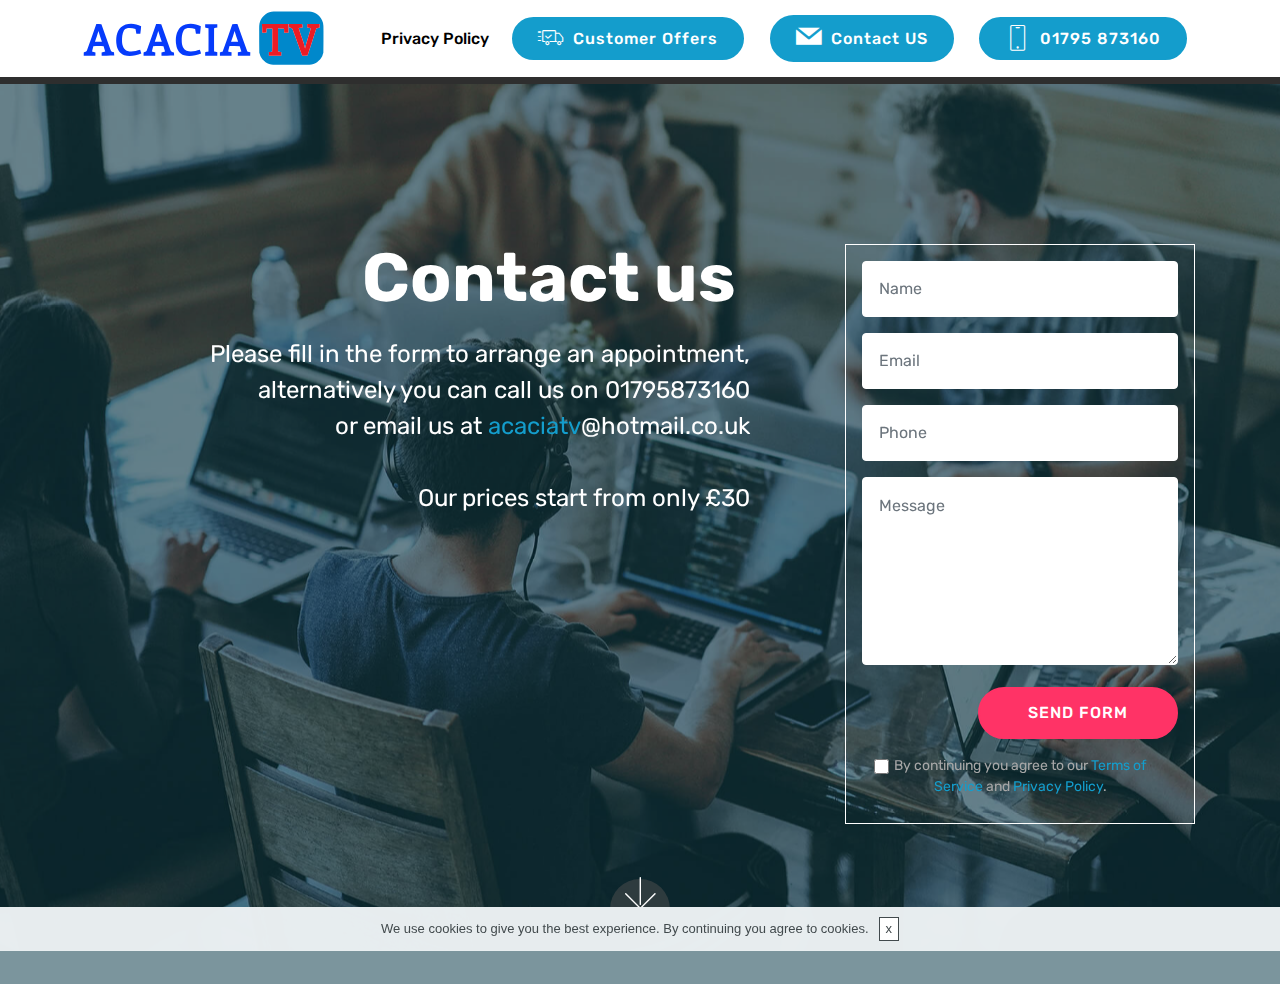
<file: tv.html>
<!DOCTYPE html>
<html  >
<head>
  <!-- Site made with Mobirise Website Builder v4.10.15, https://mobirise.com -->
  <meta charset="UTF-8">
  <meta http-equiv="X-UA-Compatible" content="IE=edge">
  <meta name="generator" content="Mobirise v4.10.15, mobirise.com">
  <meta name="viewport" content="width=device-width, initial-scale=1, minimum-scale=1">
  <link rel="shortcut icon" href="assets/images/logo.svg" type="image/x-icon">
  <meta name="description" content="TV repairs from £30">
  
  <title>TV Repair</title>
  <link rel="stylesheet" href="assets/web/assets/mobirise-icons/mobirise-icons.css">
  <link rel="stylesheet" href="assets/bootstrap/css/bootstrap.min.css">
  <link rel="stylesheet" href="assets/bootstrap/css/bootstrap-grid.min.css">
  <link rel="stylesheet" href="assets/bootstrap/css/bootstrap-reboot.min.css">
  <link rel="stylesheet" href="assets/socicon/css/styles.css">
  <link rel="stylesheet" href="assets/gdpr-plugin/gdpr-styles.css">
  <link rel="stylesheet" href="assets/dropdown/css/style.css">
  <link rel="stylesheet" href="assets/tether/tether.min.css">
  <link rel="stylesheet" href="assets/theme/css/style.css">
  <link rel="preload" as="style" href="assets/mobirise/css/mbr-additional.css"><link rel="stylesheet" href="assets/mobirise/css/mbr-additional.css" type="text/css">
  
  
  
</head>
<body>
  <section class="menu cid-rDj7zTnPhU" once="menu" id="menu2-8">

    

    <nav class="navbar navbar-expand beta-menu navbar-dropdown align-items-center navbar-fixed-top navbar-toggleable-sm">
        <button class="navbar-toggler navbar-toggler-right" type="button" data-toggle="collapse" data-target="#navbarSupportedContent" aria-controls="navbarSupportedContent" aria-expanded="false" aria-label="Toggle navigation">
            <div class="hamburger">
                <span></span>
                <span></span>
                <span></span>
                <span></span>
            </div>
        </button>
        <div class="menu-logo">
            <div class="navbar-brand">
                <span class="navbar-logo">
                    <a href="index.html">
                        <img src="assets/images/logo.svg" alt="Mobirise" title="" style="height: 3.8rem;">
                    </a>
                </span>
                
            </div>
        </div>
        <div class="collapse navbar-collapse" id="navbarSupportedContent">
            <ul class="navbar-nav nav-dropdown" data-app-modern-menu="true"><li class="nav-item"><a class="nav-link link text-black display-4" href="page3.html">
                        Privacy Policy</a></li></ul>
            <div class="navbar-buttons mbr-section-btn"><a class="btn btn-sm btn-primary display-4" href="offers.html"><span class="mbri-delivery mbr-iconfont mbr-iconfont-btn"></span>
                    
                    Customer Offers</a>  <a class="btn btn-sm btn-primary display-4" href="mailto:acaciatv@hotmail.co.uk"><span class="socicon socicon-mail mbr-iconfont mbr-iconfont-btn"></span>
                    
                    Contact US</a> <a class="btn btn-sm btn-primary display-4" href="tel:01795873160">
                    <span class="btn-icon mbri-mobile mbr-iconfont mbr-iconfont-btn">
                    </span>
                    01795 873160</a></div>
        </div>
    </nav>
</section>

<section class="engine"><a href="https://mobirise.info/r">bootstrap template</a></section><section once="footers" class="cid-rDj6fBP4IS" id="footer6-9">

    

    

    <div class="container">
        <div class="media-container-row align-center mbr-white">
            <div class="col-12">
                <p class="mbr-text mb-0 mbr-fonts-style display-7"><a href="index.html">
                    © Copyright 2019 Acacia TV- All Rights Reserved
                </a></p>
            </div>
        </div>
    </div>
</section>

<section class="header15 cid-rDB4cXwqmE mbr-fullscreen mbr-parallax-background" id="header15-w">

    

    <div class="mbr-overlay" style="opacity: 0.5; background-color: rgb(7, 59, 76);"></div>

    <div class="container align-right">
        <div class="row">
            <div class="mbr-white col-lg-8 col-md-7 content-container">
                <h1 class="mbr-section-title mbr-bold pb-3 mbr-fonts-style display-1">
                    Contact us&nbsp;</h1>
                <p class="mbr-text pb-3 mbr-fonts-style display-5">
                    Please fill in the form to arrange an appointment,<br>alternatively you can call us on 01795873160<br>or email us at&nbsp;<a href="mailto:acaciatv@hotmail.co.uk">acaciatv</a>@hotmail.co.uk<br><br>Our prices start from only £30</p>
            </div>
            <div class="col-lg-4 col-md-5">
                <div class="form-container">
                    <div class="media-container-column" data-form-type="formoid">
                        <!---Formbuilder Form--->
                        <form action="https://mobirise.com/" method="POST" class="mbr-form form-with-styler" data-form-title="Mobirise Form"><input type="hidden" name="email" data-form-email="true" value="2BaIrF6Eb4iuaFTAnpxHcnC5sZKyFNMud3/8f5bmuyLC7zxUMP6nTZvgIR8Fva2ekX15mKUWsdR/edbOBL/79BCdgvQkovGD65GGuPucGM1SzlXhPKiQcYWbJdqxv3Rl">
                            <div class="row">
                                <div hidden="hidden" data-form-alert="" class="alert alert-success col-12">Thanks for filling out the form!</div>
                                <div hidden="hidden" data-form-alert-danger="" class="alert alert-danger col-12">
                                </div>
                            </div>
                            <div class="dragArea row">
                                <div class="col-md-12 form-group " data-for="name">
                                    <input type="text" name="name" placeholder="Name" data-form-field="Name" required="required" class="form-control px-3 display-7" id="name-header15-w">
                                </div>
                                <div class="col-md-12 form-group " data-for="email">
                                    <input type="email" name="email" placeholder="Email" data-form-field="Email" required="required" class="form-control px-3 display-7" id="email-header15-w">
                                </div>
                                <div data-for="phone" class="col-md-12 form-group ">
                                    <input type="tel" name="phone" placeholder="Phone" data-form-field="Phone" class="form-control px-3 display-7" id="phone-header15-w">
                                </div>
                                <div data-for="message" class="col-md-12 form-group ">
                                    <textarea name="message" placeholder="Message" data-form-field="Message" class="form-control px-3 display-7" id="message-header15-w"></textarea>
                                </div>
                                <div class="col-md-12 input-group-btn">
                                    <button type="submit" class="btn btn-secondary btn-form display-4">SEND FORM</button>
                                </div>
                            </div>
                        <span class="gdpr-block">
<label>
<span class="textGDPR" style="color: #a7a7a7"><input type="checkbox" name="gdpr" id="gdpr-header15-w" required="">By continuing you agree to our <a style="color: #149dcc; text-decoration: none;" href="terms.html">Terms of Service</a> and <a style="color: #149dcc; text-decoration: none;" href="policy.html">Privacy Policy</a>.</span>
</label>
</span></form><!---Formbuilder Form--->
                    </div>
                </div>
            </div>
        </div>
    </div>
    <div class="mbr-arrow hidden-sm-down" aria-hidden="true">
        <a href="#next">
            <i class="mbri-down mbr-iconfont"></i>
        </a>
    </div>
</section>


  <script src="assets/web/assets/jquery/jquery.min.js"></script>
  <script src="assets/popper/popper.min.js"></script>
  <script src="assets/bootstrap/js/bootstrap.min.js"></script>
  <script src="assets/smoothscroll/smooth-scroll.js"></script>
  <script src="assets/cookies-alert-plugin/cookies-alert-core.js"></script>
  <script src="assets/cookies-alert-plugin/cookies-alert-script.js"></script>
  <script src="assets/dropdown/js/nav-dropdown.js"></script>
  <script src="assets/dropdown/js/navbar-dropdown.js"></script>
  <script src="assets/touchswipe/jquery.touch-swipe.min.js"></script>
  <script src="assets/parallax/jarallax.min.js"></script>
  <script src="assets/tether/tether.min.js"></script>
  <script src="assets/theme/js/script.js"></script>
  <script src="assets/formoid/formoid.min.js"></script>
  
  
<input name="cookieData" type="hidden" data-cookie-colorText='#424a4d' data-cookie-colorBg='rgba(234, 239, 241, 0.99)' data-cookie-colorButton='#ffffff' data-cookie-colorLink='#424a4d' data-cookie-underlineLink='true' data-cookie-text="We use cookies to give you the best experience. By continuing you agree to cookies.">
  </body>
</html>
</file>
<file: assets/web/assets/mobirise-icons/mobirise-icons.css>
@font-face {
  font-family: 'MobiriseIcons';
  src:  url('mobirise-icons.eot?spat4u');
  src:  url('mobirise-icons.eot?spat4u#iefix') format('embedded-opentype'),
    url('mobirise-icons.ttf?spat4u') format('truetype'),
    url('mobirise-icons.woff?spat4u') format('woff'),
    url('mobirise-icons.svg?spat4u#MobiriseIcons') format('svg');
  font-weight: normal;
  font-style: normal;
  font-display: swap;
}

[class^="mbri-"], [class*=" mbri-"] {
  /* use !important to prevent issues with browser extensions that change fonts */
  font-family: MobiriseIcons !important;
  speak: none;
  font-style: normal;
  font-weight: normal;
  font-variant: normal;
  text-transform: none;
  line-height: 1;

  /* Better Font Rendering =========== */
  -webkit-font-smoothing: antialiased;
  -moz-osx-font-smoothing: grayscale;
}

.mbri-add-submenu:before {
  content: "\e900";
}
.mbri-alert:before {
  content: "\e901";
}
.mbri-align-center:before {
  content: "\e902";
}
.mbri-align-justify:before {
  content: "\e903";
}
.mbri-align-left:before {
  content: "\e904";
}
.mbri-align-right:before {
  content: "\e905";
}
.mbri-android:before {
  content: "\e906";
}
.mbri-apple:before {
  content: "\e907";
}
.mbri-arrow-down:before {
  content: "\e908";
}
.mbri-arrow-next:before {
  content: "\e909";
}
.mbri-arrow-prev:before {
  content: "\e90a";
}
.mbri-arrow-up:before {
  content: "\e90b";
}
.mbri-bold:before {
  content: "\e90c";
}
.mbri-bookmark:before {
  content: "\e90d";
}
.mbri-bootstrap:before {
  content: "\e90e";
}
.mbri-briefcase:before {
  content: "\e90f";
}
.mbri-browse:before {
  content: "\e910";
}
.mbri-bulleted-list:before {
  content: "\e911";
}
.mbri-calendar:before {
  content: "\e912";
}
.mbri-camera:before {
  content: "\e913";
}
.mbri-cart-add:before {
  content: "\e914";
}
.mbri-cart-full:before {
  content: "\e915";
}
.mbri-cash:before {
  content: "\e916";
}
.mbri-change-style:before {
  content: "\e917";
}
.mbri-chat:before {
  content: "\e918";
}
.mbri-clock:before {
  content: "\e919";
}
.mbri-close:before {
  content: "\e91a";
}
.mbri-cloud:before {
  content: "\e91b";
}
.mbri-code:before {
  content: "\e91c";
}
.mbri-contact-form:before {
  content: "\e91d";
}
.mbri-credit-card:before {
  content: "\e91e";
}
.mbri-cursor-click:before {
  content: "\e91f";
}
.mbri-cust-feedback:before {
  content: "\e920";
}
.mbri-database:before {
  content: "\e921";
}
.mbri-delivery:before {
  content: "\e922";
}
.mbri-desktop:before {
  content: "\e923";
}
.mbri-devices:before {
  content: "\e924";
}
.mbri-down:before {
  content: "\e925";
}
.mbri-download:before {
  content: "\e989";
}
.mbri-drag-n-drop:before {
  content: "\e927";
}
.mbri-drag-n-drop2:before {
  content: "\e928";
}
.mbri-edit:before {
  content: "\e929";
}
.mbri-edit2:before {
  content: "\e92a";
}
.mbri-error:before {
  content: "\e92b";
}
.mbri-extension:before {
  content: "\e92c";
}
.mbri-features:before {
  content: "\e92d";
}
.mbri-file:before {
  content: "\e92e";
}
.mbri-flag:before {
  content: "\e92f";
}
.mbri-folder:before {
  content: "\e930";
}
.mbri-gift:before {
  content: "\e931";
}
.mbri-github:before {
  content: "\e932";
}
.mbri-globe:before {
  content: "\e933";
}
.mbri-globe-2:before {
  content: "\e934";
}
.mbri-growing-chart:before {
  content: "\e935";
}
.mbri-hearth:before {
  content: "\e936";
}
.mbri-help:before {
  content: "\e937";
}
.mbri-home:before {
  content: "\e938";
}
.mbri-hot-cup:before {
  content: "\e939";
}
.mbri-idea:before {
  content: "\e93a";
}
.mbri-image-gallery:before {
  content: "\e93b";
}
.mbri-image-slider:before {
  content: "\e93c";
}
.mbri-info:before {
  content: "\e93d";
}
.mbri-italic:before {
  content: "\e93e";
}
.mbri-key:before {
  content: "\e93f";
}
.mbri-laptop:before {
  content: "\e940";
}
.mbri-layers:before {
  content: "\e941";
}
.mbri-left-right:before {
  content: "\e942";
}
.mbri-left:before {
  content: "\e943";
}
.mbri-letter:before {
  content: "\e944";
}
.mbri-like:before {
  content: "\e945";
}
.mbri-link:before {
  content: "\e946";
}
.mbri-lock:before {
  content: "\e947";
}
.mbri-login:before {
  content: "\e948";
}
.mbri-logout:before {
  content: "\e949";
}
.mbri-magic-stick:before {
  content: "\e94a";
}
.mbri-map-pin:before {
  content: "\e94b";
}
.mbri-menu:before {
  content: "\e94c";
}
.mbri-mobile:before {
  content: "\e94d";
}
.mbri-mobile2:before {
  content: "\e94e";
}
.mbri-mobirise:before {
  content: "\e94f";
}
.mbri-more-horizontal:before {
  content: "\e950";
}
.mbri-more-vertical:before {
  content: "\e951";
}
.mbri-music:before {
  content: "\e952";
}
.mbri-new-file:before {
  content: "\e953";
}
.mbri-numbered-list:before {
  content: "\e954";
}
.mbri-opened-folder:before {
  content: "\e955";
}
.mbri-pages:before {
  content: "\e956";
}
.mbri-paper-plane:before {
  content: "\e957";
}
.mbri-paperclip:before {
  content: "\e958";
}
.mbri-photo:before {
  content: "\e959";
}
.mbri-photos:before {
  content: "\e95a";
}
.mbri-pin:before {
  content: "\e95b";
}
.mbri-play:before {
  content: "\e95c";
}
.mbri-plus:before {
  content: "\e95d";
}
.mbri-preview:before {
  content: "\e95e";
}
.mbri-print:before {
  content: "\e95f";
}
.mbri-protect:before {
  content: "\e960";
}
.mbri-question:before {
  content: "\e961";
}
.mbri-quote-left:before {
  content: "\e962";
}
.mbri-quote-right:before {
  content: "\e963";
}
.mbri-refresh:before {
  content: "\e964";
}
.mbri-responsive:before {
  content: "\e965";
}
.mbri-right:before {
  content: "\e966";
}
.mbri-rocket:before {
  content: "\e967";
}
.mbri-sad-face:before {
  content: "\e968";
}
.mbri-sale:before {
  content: "\e969";
}
.mbri-save:before {
  content: "\e96a";
}
.mbri-search:before {
  content: "\e96b";
}
.mbri-setting:before {
  content: "\e96c";
}
.mbri-setting2:before {
  content: "\e96d";
}
.mbri-setting3:before {
  content: "\e96e";
}
.mbri-share:before {
  content: "\e96f";
}
.mbri-shopping-bag:before {
  content: "\e970";
}
.mbri-shopping-basket:before {
  content: "\e971";
}
.mbri-shopping-cart:before {
  content: "\e972";
}
.mbri-sites:before {
  content: "\e973";
}
.mbri-smile-face:before {
  content: "\e974";
}
.mbri-speed:before {
  content: "\e975";
}
.mbri-star:before {
  content: "\e976";
}
.mbri-success:before {
  content: "\e977";
}
.mbri-sun:before {
  content: "\e978";
}
.mbri-sun2:before {
  content: "\e979";
}
.mbri-tablet:before {
  content: "\e97a";
}
.mbri-tablet-vertical:before {
  content: "\e97b";
}
.mbri-target:before {
  content: "\e97c";
}
.mbri-timer:before {
  content: "\e97d";
}
.mbri-to-ftp:before {
  content: "\e97e";
}
.mbri-to-local-drive:before {
  content: "\e97f";
}
.mbri-touch-swipe:before {
  content: "\e980";
}
.mbri-touch:before {
  content: "\e981";
}
.mbri-trash:before {
  content: "\e982";
}
.mbri-underline:before {
  content: "\e983";
}
.mbri-unlink:before {
  content: "\e984";
}
.mbri-unlock:before {
  content: "\e985";
}
.mbri-up-down:before {
  content: "\e986";
}
.mbri-up:before {
  content: "\e987";
}
.mbri-update:before {
  content: "\e988";
}
.mbri-upload:before {
 content: "\e926"; 
}
.mbri-user:before {
  content: "\e98a";
}
.mbri-user2:before {
  content: "\e98b";
}
.mbri-users:before {
  content: "\e98c";
}
.mbri-video:before {
  content: "\e98d";
}
.mbri-video-play:before {
  content: "\e98e";
}
.mbri-watch:before {
  content: "\e98f";
}
.mbri-website-theme:before {
  content: "\e990";
}
.mbri-wifi:before {
  content: "\e991";
}
.mbri-windows:before {
  content: "\e992";
}
.mbri-zoom-out:before {
  content: "\e993";
}
.mbri-redo:before {
  content: "\e994";
}
.mbri-undo:before {
  content: "\e995";
}
</file>
<file: assets/socicon/css/styles.css>
@charset "UTF-8";

@font-face {
  font-family: "socicon";
  src:url("../fonts/socicon.eot");
  src:url("../fonts/socicon.eot?#iefix") format("embedded-opentype"),
    url("../fonts/socicon.woff") format("woff"),
    url("../fonts/socicon.ttf") format("truetype"),
    url("../fonts/socicon.svg#socicon") format("svg");
  font-weight: normal;
  font-style: normal;
  font-display:swap;
}

[data-icon]:before {
  font-family: "socicon" !important;
  content: attr(data-icon);
  font-style: normal !important;
  font-weight: normal !important;
  font-variant: normal !important;
  text-transform: none !important;
  speak: none;
  line-height: 1;
  -webkit-font-smoothing: antialiased;
  -moz-osx-font-smoothing: grayscale;
}

[class^="socicon-"]:before,
[class*=" socicon-"]:before {
  font-family: "socicon" !important;
  font-style: normal !important;
  font-weight: normal !important;
  font-variant: normal !important;
  text-transform: none !important;
  speak: none;
  line-height: 1;
  -webkit-font-smoothing: antialiased;
  -moz-osx-font-smoothing: grayscale;
}

.socicon-modelmayhem:before {
  content: "\e000";
}
.socicon-mixcloud:before {
  content: "\e001";
}
.socicon-drupal:before {
  content: "\e002";
}
.socicon-swarm:before {
  content: "\e003";
}
.socicon-istock:before {
  content: "\e004";
}
.socicon-yammer:before {
  content: "\e005";
}
.socicon-ello:before {
  content: "\e006";
}
.socicon-stackoverflow:before {
  content: "\e007";
}
.socicon-persona:before {
  content: "\e008";
}
.socicon-triplej:before {
  content: "\e009";
}
.socicon-houzz:before {
  content: "\e00a";
}
.socicon-rss:before {
  content: "\e00b";
}
.socicon-paypal:before {
  content: "\e00c";
}
.socicon-odnoklassniki:before {
  content: "\e00d";
}
.socicon-airbnb:before {
  content: "\e00e";
}
.socicon-periscope:before {
  content: "\e00f";
}
.socicon-outlook:before {
  content: "\e010";
}
.socicon-coderwall:before {
  content: "\e011";
}
.socicon-tripadvisor:before {
  content: "\e012";
}
.socicon-appnet:before {
  content: "\e013";
}
.socicon-goodreads:before {
  content: "\e014";
}
.socicon-tripit:before {
  content: "\e015";
}
.socicon-lanyrd:before {
  content: "\e016";
}
.socicon-slideshare:before {
  content: "\e017";
}
.socicon-buffer:before {
  content: "\e018";
}
.socicon-disqus:before {
  content: "\e019";
}
.socicon-vkontakte:before {
  content: "\e01a";
}
.socicon-whatsapp:before {
  content: "\e01b";
}
.socicon-patreon:before {
  content: "\e01c";
}
.socicon-storehouse:before {
  content: "\e01d";
}
.socicon-pocket:before {
  content: "\e01e";
}
.socicon-mail:before {
  content: "\e01f";
}
.socicon-blogger:before {
  content: "\e020";
}
.socicon-technorati:before {
  content: "\e021";
}
.socicon-reddit:before {
  content: "\e022";
}
.socicon-dribbble:before {
  content: "\e023";
}
.socicon-stumbleupon:before {
  content: "\e024";
}
.socicon-digg:before {
  content: "\e025";
}
.socicon-envato:before {
  content: "\e026";
}
.socicon-behance:before {
  content: "\e027";
}
.socicon-delicious:before {
  content: "\e028";
}
.socicon-deviantart:before {
  content: "\e029";
}
.socicon-forrst:before {
  content: "\e02a";
}
.socicon-play:before {
  content: "\e02b";
}
.socicon-zerply:before {
  content: "\e02c";
}
.socicon-wikipedia:before {
  content: "\e02d";
}
.socicon-apple:before {
  content: "\e02e";
}
.socicon-flattr:before {
  content: "\e02f";
}
.socicon-github:before {
  content: "\e030";
}
.socicon-renren:before {
  content: "\e031";
}
.socicon-friendfeed:before {
  content: "\e032";
}
.socicon-newsvine:before {
  content: "\e033";
}
.socicon-identica:before {
  content: "\e034";
}
.socicon-bebo:before {
  content: "\e035";
}
.socicon-zynga:before {
  content: "\e036";
}
.socicon-steam:before {
  content: "\e037";
}
.socicon-xbox:before {
  content: "\e038";
}
.socicon-windows:before {
  content: "\e039";
}
.socicon-qq:before {
  content: "\e03a";
}
.socicon-douban:before {
  content: "\e03b";
}
.socicon-meetup:before {
  content: "\e03c";
}
.socicon-playstation:before {
  content: "\e03d";
}
.socicon-android:before {
  content: "\e03e";
}
.socicon-snapchat:before {
  content: "\e03f";
}
.socicon-twitter:before {
  content: "\e040";
}
.socicon-facebook:before {
  content: "\e041";
}
.socicon-googleplus:before {
  content: "\e042";
}
.socicon-pinterest:before {
  content: "\e043";
}
.socicon-foursquare:before {
  content: "\e044";
}
.socicon-yahoo:before {
  content: "\e045";
}
.socicon-skype:before {
  content: "\e046";
}
.socicon-yelp:before {
  content: "\e047";
}
.socicon-feedburner:before {
  content: "\e048";
}
.socicon-linkedin:before {
  content: "\e049";
}
.socicon-viadeo:before {
  content: "\e04a";
}
.socicon-xing:before {
  content: "\e04b";
}
.socicon-myspace:before {
  content: "\e04c";
}
.socicon-soundcloud:before {
  content: "\e04d";
}
.socicon-spotify:before {
  content: "\e04e";
}
.socicon-grooveshark:before {
  content: "\e04f";
}
.socicon-lastfm:before {
  content: "\e050";
}
.socicon-youtube:before {
  content: "\e051";
}
.socicon-vimeo:before {
  content: "\e052";
}
.socicon-dailymotion:before {
  content: "\e053";
}
.socicon-vine:before {
  content: "\e054";
}
.socicon-flickr:before {
  content: "\e055";
}
.socicon-500px:before {
  content: "\e056";
}
.socicon-wordpress:before {
  content: "\e058";
}
.socicon-tumblr:before {
  content: "\e059";
}
.socicon-twitch:before {
  content: "\e05a";
}
.socicon-8tracks:before {
  content: "\e05b";
}
.socicon-amazon:before {
  content: "\e05c";
}
.socicon-icq:before {
  content: "\e05d";
}
.socicon-smugmug:before {
  content: "\e05e";
}
.socicon-ravelry:before {
  content: "\e05f";
}
.socicon-weibo:before {
  content: "\e060";
}
.socicon-baidu:before {
  content: "\e061";
}
.socicon-angellist:before {
  content: "\e062";
}
.socicon-ebay:before {
  content: "\e063";
}
.socicon-imdb:before {
  content: "\e064";
}
.socicon-stayfriends:before {
  content: "\e065";
}
.socicon-residentadvisor:before {
  content: "\e066";
}
.socicon-google:before {
  content: "\e067";
}
.socicon-yandex:before {
  content: "\e068";
}
.socicon-sharethis:before {
  content: "\e069";
}
.socicon-bandcamp:before {
  content: "\e06a";
}
.socicon-itunes:before {
  content: "\e06b";
}
.socicon-deezer:before {
  content: "\e06c";
}
.socicon-telegram:before {
  content: "\e06e";
}
.socicon-openid:before {
  content: "\e06f";
}
.socicon-amplement:before {
  content: "\e070";
}
.socicon-viber:before {
  content: "\e071";
}
.socicon-zomato:before {
  content: "\e072";
}
.socicon-draugiem:before {
  content: "\e074";
}
.socicon-endomodo:before {
  content: "\e075";
}
.socicon-filmweb:before {
  content: "\e076";
}
.socicon-stackexchange:before {
  content: "\e077";
}
.socicon-wykop:before {
  content: "\e078";
}
.socicon-teamspeak:before {
  content: "\e079";
}
.socicon-teamviewer:before {
  content: "\e07a";
}
.socicon-ventrilo:before {
  content: "\e07b";
}
.socicon-younow:before {
  content: "\e07c";
}
.socicon-raidcall:before {
  content: "\e07d";
}
.socicon-mumble:before {
  content: "\e07e";
}
.socicon-medium:before {
  content: "\e06d";
}
.socicon-bebee:before {
  content: "\e07f";
}
.socicon-hitbox:before {
  content: "\e080";
}
.socicon-reverbnation:before {
  content: "\e081";
}
.socicon-formulr:before {
  content: "\e082";
}
.socicon-instagram:before {
  content: "\e057";
}
.socicon-battlenet:before {
  content: "\e083";
}
.socicon-chrome:before {
  content: "\e084";
}
.socicon-discord:before {
  content: "\e086";
}
.socicon-issuu:before {
  content: "\e087";
}
.socicon-macos:before {
  content: "\e088";
}
.socicon-firefox:before {
  content: "\e089";
}
.socicon-opera:before {
  content: "\e08d";
}
.socicon-keybase:before {
  content: "\e090";
}
.socicon-alliance:before {
  content: "\e091";
}
.socicon-livejournal:before {
  content: "\e092";
}
.socicon-googlephotos:before {
  content: "\e093";
}
.socicon-horde:before {
  content: "\e094";
}
.socicon-etsy:before {
  content: "\e095";
}
.socicon-zapier:before {
  content: "\e096";
}
.socicon-google-scholar:before {
  content: "\e097";
}
.socicon-researchgate:before {
  content: "\e098";
}
.socicon-wechat:before {
  content: "\e099";
}
.socicon-strava:before {
  content: "\e09a";
}
.socicon-line:before {
  content: "\e09b";
}
.socicon-lyft:before {
  content: "\e09c";
}
.socicon-uber:before {
  content: "\e09d";
}
.socicon-songkick:before {
  content: "\e09e";
}
.socicon-viewbug:before {
  content: "\e09f";
}
.socicon-googlegroups:before {
  content: "\e0a0";
}
.socicon-quora:before {
  content: "\e073";
}
.socicon-diablo:before {
  content: "\e085";
}
.socicon-blizzard:before {
  content: "\e0a1";
}
.socicon-hearthstone:before {
  content: "\e08b";
}
.socicon-heroes:before {
  content: "\e08a";
}
.socicon-overwatch:before {
  content: "\e08c";
}
.socicon-warcraft:before {
  content: "\e08e";
}
.socicon-starcraft:before {
  content: "\e08f";
}
.socicon-beam:before {
  content: "\e0a2";
}
.socicon-curse:before {
  content: "\e0a3";
}
.socicon-player:before {
  content: "\e0a4";
}
.socicon-streamjar:before {
  content: "\e0a5";
}
.socicon-nintendo:before {
  content: "\e0a6";
}
.socicon-hellocoton:before {
  content: "\e0a7";
}
</file>
<file: assets/dropdown/css/style.css>
.navbar-dropdown {
  left: 0;
  padding: 0;
  position: absolute;
  right: 0;
  top: 0;
  transition: all 0.45s ease;
  z-index: 1030;
  background: #282828; }
  .navbar-dropdown .navbar-logo {
    margin-right: 0.8rem;
    transition: margin 0.3s ease-in-out;
    vertical-align: middle; }
    .navbar-dropdown .navbar-logo img {
      height: 3.125rem;
      transition: all 0.3s ease-in-out; }
    .navbar-dropdown .navbar-logo.mbr-iconfont {
      font-size: 3.125rem;
      line-height: 3.125rem; }
  .navbar-dropdown .navbar-caption {
    font-weight: 700;
    white-space: normal;
    vertical-align: -4px;
    line-height: 3.125rem !important; }
    .navbar-dropdown .navbar-caption, .navbar-dropdown .navbar-caption:hover {
      color: inherit;
      text-decoration: none; }
  .navbar-dropdown .mbr-iconfont + .navbar-caption {
    vertical-align: -1px; }
  .navbar-dropdown.navbar-fixed-top {
    position: fixed; }
  .navbar-dropdown .navbar-brand span {
    vertical-align: -4px; }
  .navbar-dropdown.bg-color.transparent {
    background: none; }
  .navbar-dropdown.navbar-short .navbar-brand {
    padding: 0.625rem 0; }
    .navbar-dropdown.navbar-short .navbar-brand span {
      vertical-align: -1px; }
  .navbar-dropdown.navbar-short .navbar-caption {
    line-height: 2.375rem !important;
    vertical-align: -2px; }
  .navbar-dropdown.navbar-short .navbar-logo {
    margin-right: 0.5rem; }
    .navbar-dropdown.navbar-short .navbar-logo img {
      height: 2.375rem; }
    .navbar-dropdown.navbar-short .navbar-logo.mbr-iconfont {
      font-size: 2.375rem;
      line-height: 2.375rem; }
  .navbar-dropdown.navbar-short .mbr-table-cell {
    height: 3.625rem; }
  .navbar-dropdown .navbar-close {
    left: 0.6875rem;
    position: fixed;
    top: 0.75rem;
    z-index: 1000; }
  .navbar-dropdown .hamburger-icon {
    content: "";
    display: inline-block;
    vertical-align: middle;
    width: 16px;
    -webkit-box-shadow: 0 -6px 0 1px #282828,0 0 0 1px #282828,0 6px 0 1px #282828;
    -moz-box-shadow: 0 -6px 0 1px #282828,0 0 0 1px #282828,0 6px 0 1px #282828;
    box-shadow: 0 -6px 0 1px #282828,0 0 0 1px #282828,0 6px 0 1px #282828; }

.dropdown-menu .dropdown-toggle[data-toggle="dropdown-submenu"]::after {
  border-bottom: 0.35em solid transparent;
  border-left: 0.35em solid;
  border-right: 0;
  border-top: 0.35em solid transparent;
  margin-left: 0.3rem; }

.dropdown-menu .dropdown-item:focus {
  outline: 0; }

.nav-dropdown {
  font-size: 0.75rem;
  font-weight: 500;
  height: auto !important; }
  .nav-dropdown .nav-btn {
    padding-left: 1rem; }
  .nav-dropdown .link {
    margin: .667em 1.667em;
    font-weight: 500;
    padding: 0;
    transition: color .2s ease-in-out; }
    .nav-dropdown .link.dropdown-toggle {
      margin-right: 2.583em; }
      .nav-dropdown .link.dropdown-toggle::after {
        margin-left: .25rem;
        border-top: 0.35em solid;
        border-right: 0.35em solid transparent;
        border-left: 0.35em solid transparent;
        border-bottom: 0; }
      .nav-dropdown .link.dropdown-toggle[aria-expanded="true"] {
        margin: 0;
        padding: 0.667em 3.263em  0.667em 1.667em; }
  .nav-dropdown .link::after,
  .nav-dropdown .dropdown-item::after {
    color: inherit; }
  .nav-dropdown .btn {
    font-size: 0.75rem;
    font-weight: 700;
    letter-spacing: 0;
    margin-bottom: 0;
    padding-left: 1.25rem;
    padding-right: 1.25rem; }
  .nav-dropdown .dropdown-menu {
    border-radius: 0;
    border: 0;
    left: 0;
    margin: 0;
    padding-bottom: 1.25rem;
    padding-top: 1.25rem;
    position: relative; }
  .nav-dropdown .dropdown-submenu {
    margin-left: 0.125rem;
    top: 0; }
  .nav-dropdown .dropdown-item {
    font-weight: 500;
    line-height: 2;
    padding: 0.3846em 4.615em 0.3846em 1.5385em;
    position: relative;
    transition: color .2s ease-in-out, background-color .2s ease-in-out; }
    .nav-dropdown .dropdown-item::after {
      margin-top: -0.3077em;
      position: absolute;
      right: 1.1538em;
      top: 50%; }
    .nav-dropdown .dropdown-item:focus, .nav-dropdown .dropdown-item:hover {
      background: none; }

@media (max-width: 767px) {
  .nav-dropdown.navbar-toggleable-sm {
    bottom: 0;
    display: none;
    left: 0;
    overflow-x: hidden;
    position: fixed;
    top: 0;
    transform: translateX(-100%);
    -ms-transform: translateX(-100%);
    -webkit-transform: translateX(-100%);
    width: 18.75rem;
    z-index: 999; } }
.nav-dropdown.navbar-toggleable-xl {
  bottom: 0;
  display: none;
  left: 0;
  overflow-x: hidden;
  position: fixed;
  top: 0;
  transform: translateX(-100%);
  -ms-transform: translateX(-100%);
  -webkit-transform: translateX(-100%);
  width: 18.75rem;
  z-index: 999; }

.nav-dropdown-sm {
  display: block !important;
  overflow-x: hidden;
  overflow: auto;
  padding-top: 3.875rem; }
  .nav-dropdown-sm::after {
    content: "";
    display: block;
    height: 3rem;
    width: 100%; }
  .nav-dropdown-sm.collapse.in ~ .navbar-close {
    display: block !important; }
  .nav-dropdown-sm.collapsing, .nav-dropdown-sm.collapse.in {
    transform: translateX(0);
    -ms-transform: translateX(0);
    -webkit-transform: translateX(0);
    transition: all 0.25s ease-out;
    -webkit-transition: all 0.25s ease-out;
    background: #282828; }
  .nav-dropdown-sm.collapsing[aria-expanded="false"] {
    transform: translateX(-100%);
    -ms-transform: translateX(-100%);
    -webkit-transform: translateX(-100%); }
  .nav-dropdown-sm .nav-item {
    display: block;
    margin-left: 0 !important;
    padding-left: 0; }
  .nav-dropdown-sm .link,
  .nav-dropdown-sm .dropdown-item {
    border-top: 1px dotted rgba(255, 255, 255, 0.1);
    font-size: 0.8125rem;
    line-height: 1.6;
    margin: 0 !important;
    padding: 0.875rem 2.4rem 0.875rem 1.5625rem !important;
    position: relative;
    white-space: normal; }
    .nav-dropdown-sm .link:focus, .nav-dropdown-sm .link:hover,
    .nav-dropdown-sm .dropdown-item:focus,
    .nav-dropdown-sm .dropdown-item:hover {
      background: rgba(0, 0, 0, 0.2) !important;
      color: #c0a375; }
  .nav-dropdown-sm .nav-btn {
    position: relative;
    padding: 1.5625rem 1.5625rem 0 1.5625rem; }
    .nav-dropdown-sm .nav-btn::before {
      border-top: 1px dotted rgba(255, 255, 255, 0.1);
      content: "";
      left: 0;
      position: absolute;
      top: 0;
      width: 100%; }
    .nav-dropdown-sm .nav-btn + .nav-btn {
      padding-top: 0.625rem; }
      .nav-dropdown-sm .nav-btn + .nav-btn::before {
        display: none; }
  .nav-dropdown-sm .btn {
    padding: 0.625rem 0; }
  .nav-dropdown-sm .dropdown-toggle[data-toggle="dropdown-submenu"]::after {
    margin-left: .25rem;
    border-top: 0.35em solid;
    border-right: 0.35em solid transparent;
    border-left: 0.35em solid transparent;
    border-bottom: 0; }
  .nav-dropdown-sm .dropdown-toggle[data-toggle="dropdown-submenu"][aria-expanded="true"]::after {
    border-top: 0;
    border-right: 0.35em solid transparent;
    border-left: 0.35em solid transparent;
    border-bottom: 0.35em solid; }
  .nav-dropdown-sm .dropdown-menu {
    margin: 0;
    padding: 0;
    position: relative;
    top: 0;
    left: 0;
    width: 100%;
    border: 0;
    float: none;
    border-radius: 0;
    background: none; }
  .nav-dropdown-sm .dropdown-submenu {
    left: 100%;
    margin-left: 0.125rem;
    margin-top: -1.25rem;
    top: 0; }

.navbar-toggleable-sm .nav-dropdown .dropdown-menu {
  position: absolute; }

.navbar-toggleable-sm .nav-dropdown .dropdown-submenu {
  left: 100%;
  margin-left: 0.125rem;
  margin-top: -1.25rem;
  top: 0; }

.navbar-toggleable-sm.opened .nav-dropdown .dropdown-menu {
  position: relative; }

.navbar-toggleable-sm.opened .nav-dropdown .dropdown-submenu {
  left: 0;
  margin-left: 00rem;
  margin-top: 0rem;
  top: 0; }

.is-builder .nav-dropdown.collapsing {
  transition: none !important; }

/*# sourceMappingURL=style.css.map */
</file>
<file: assets/theme/css/style.css>
/*!
 * Mobirise v4 theme (https://mobirise.com/)
 * Copyright 2017 Mobirise
 */
section {
  background-color: #eeeeee;
}

body {
  font-style: normal;
  line-height: 1.5;
}

section,
.container,
.container-fluid {
  position: relative;
  word-wrap: break-word;
}

a.mbr-iconfont:hover {
  text-decoration: none;
}

.article .lead p,
.article .lead ul,
.article .lead ol,
.article .lead pre,
.article .lead blockquote {
  margin-bottom: 0;
}

ul,
ol,
pre,
blockquote {
  margin-bottom: 2.3125rem;
}

pre {
  background: #f4f4f4;
  padding: 10px 24px;
  white-space: pre-wrap;
}

.inactive {
  -webkit-user-select: none;
  -moz-user-select: none;
  -ms-user-select: none;
  user-select: none;
  pointer-events: none;
  -webkit-user-drag: none;
  user-drag: none;
}

.mbr-section__comments .row {
  justify-content: center;
  -webkit-justify-content: center;
}

a {
  font-style: normal;
  font-weight: 400;
  cursor: pointer;
}

a, a:hover {
  text-decoration: none;
}

figure {
  margin-bottom: 0;
}

body {
  color: #232323;
}

h1,
h2,
h3,
h4,
h5,
h6,
.h1,
.h2,
.h3,
.h4,
.h5,
.h6,
.display-1,
.display-2,
.display-3,
.display-4 {
  line-height: 1;
  word-break: break-word;
  word-wrap: break-word;
}

b,
strong {
  font-weight: bold;
}

blockquote {
  padding: 10px 0 10px 20px;
  position: relative;
  border-left: 2px solid;
  border-color: #ff3366;
}

input:-webkit-autofill, input:-webkit-autofill:hover, input:-webkit-autofill:focus, input:-webkit-autofill:active {
  transition-delay: 9999s;
  transition-property: background-color, color;
}

textarea[type='hidden'] {
  display: none;
}

body {
  position: relative;
}

section {
  background-position: 50% 50%;
  background-repeat: no-repeat;
  background-size: cover;
}

section .mbr-background-video,
section .mbr-background-video-preview {
  position: absolute;
  bottom: 0;
  left: 0;
  right: 0;
  top: 0;
}

.hidden {
  visibility: hidden;
}

.mbr-z-index20 {
  z-index: 20;
}

/*! Base colors */
.mbr-white {
  color: #ffffff;
}

.mbr-black {
  color: #000000;
}

.mbr-bg-white {
  background-color: #ffffff;
}

.mbr-bg-black {
  background-color: #000000;
}

/*! Text-aligns */
.align-left {
  text-align: left;
}

.align-center {
  text-align: center;
}

.align-right {
  text-align: right;
}

@media (max-width: 767px) {
  .align-left,
  .align-center,
  .align-right,
  .mbr-section-btn,
  .mbr-section-title {
    text-align: center;
  }
}

/*! Font-weight  */
.mbr-light {
  font-weight: 300;
}

.mbr-regular {
  font-weight: 400;
}

.mbr-semibold {
  font-weight: 500;
}

.mbr-bold {
  font-weight: 700;
}

/*! Media  */
.media-size-item {
  -webkit-flex: 1 1 auto;
  -moz-flex: 1 1 auto;
  -ms-flex: 1 1 auto;
  -o-flex: 1 1 auto;
  flex: 1 1 auto;
}

.media-content {
  -webkit-flex-basis: 100%;
  flex-basis: 100%;
}

.media-container-row {
  display: -ms-flexbox;
  display: -webkit-flex;
  display: flex;
  -webkit-flex-direction: row;
  -ms-flex-direction: row;
  flex-direction: row;
  -webkit-flex-wrap: wrap;
  -ms-flex-wrap: wrap;
  flex-wrap: wrap;
  -webkit-justify-content: center;
  -ms-flex-pack: center;
  justify-content: center;
  -webkit-align-content: center;
  -ms-flex-line-pack: center;
  align-content: center;
  -webkit-align-items: start;
  -ms-flex-align: start;
  align-items: start;
}

.media-container-row .media-size-item {
  width: 400px;
}

.media-container-column {
  display: -ms-flexbox;
  display: -webkit-flex;
  display: flex;
  -webkit-flex-direction: column;
  -ms-flex-direction: column;
  flex-direction: column;
  -webkit-flex-wrap: wrap;
  -ms-flex-wrap: wrap;
  flex-wrap: wrap;
  -webkit-justify-content: center;
  -ms-flex-pack: center;
  justify-content: center;
  -webkit-align-content: center;
  -ms-flex-line-pack: center;
  align-content: center;
  -webkit-align-items: stretch;
  -ms-flex-align: stretch;
  align-items: stretch;
}

.media-container-column > * {
  width: 100%;
}

@media (min-width: 992px) {
  .media-container-row {
    -webkit-flex-wrap: nowrap;
    -ms-flex-wrap: nowrap;
    flex-wrap: nowrap;
  }
}

figure {
  overflow: hidden;
}

figure[mbr-media-size] {
  transition: width 0.1s;
}

.mbr-figure img,
.mbr-figure iframe {
  display: block;
  width: 100%;
}

.card {
  background-color: transparent;
  border: none;
}

.card-box {
  width: 100%;
}

.card-img {
  text-align: center;
  flex-shrink: 0;
  -webkit-flex-shrink: 0;
}

.media {
  max-width: 100%;
  margin: 0 auto;
}

.mbr-figure {
  -ms-flex-item-align: center;
  -ms-grid-row-align: center;
  -webkit-align-self: center;
  align-self: center;
}

.media-container > div {
  max-width: 100%;
}

.mbr-figure img,
.card-img img {
  width: 100%;
}

@media (max-width: 991px) {
  .media-size-item {
    width: auto !important;
  }
  .media {
    width: auto;
  }
  .mbr-figure {
    width: 100% !important;
  }
}

/*! Buttons */
.btn {
  font-weight: 500;
  border-width: 2px;
  font-style: normal;
  letter-spacing: 1px;
  margin: .4rem .8rem;
  white-space: normal;
  -webkit-transition: all .3s ease-in-out;
  -moz-transition: all .3s ease-in-out;
  transition: all .3s ease-in-out;
  display: inline-flex;
  align-items: center;
  justify-content: center;
  word-break: break-word;
  -webkit-align-items: center;
  -webkit-justify-content: center;
  display: -webkit-inline-flex;
}

.btn-sm {
  font-weight: 500;
  letter-spacing: 1px;
  -webkit-transition: all .3s ease-in-out;
  -moz-transition: all .3s ease-in-out;
  transition: all .3s ease-in-out;
}

.btn-md {
  font-weight: 500;
  letter-spacing: 1px;
  margin: .4rem .8rem !important;
  -webkit-transition: all .3s ease-in-out;
  -moz-transition: all .3s ease-in-out;
  transition: all .3s ease-in-out;
}

.btn-lg {
  font-weight: 500;
  letter-spacing: 1px;
  margin: .4rem .8rem !important;
  -webkit-transition: all .3s ease-in-out;
  -moz-transition: all .3s ease-in-out;
  transition: all .3s ease-in-out;
}

.mbr-section-btn {
  margin-left: -0.25rem;
  margin-right: -0.25rem;
  font-size: 0;
}

nav .mbr-section-btn {
  margin-left: 0rem;
  margin-right: 0rem;
}

.btn-form {
  border-radius: 0;
}

.btn-form:hover {
  cursor: pointer;
}

/*! Btn icon margin */
.btn .mbr-iconfont,
.btn.btn-sm .mbr-iconfont {
  cursor: pointer;
  margin-right: 0.5rem;
}

.btn.btn-md .mbr-iconfont,
.btn.btn-md .mbr-iconfont {
  margin-right: 0.8rem;
}

.mbr-regular {
  font-weight: 400;
}

.mbr-semibold {
  font-weight: 500;
}

.mbr-bold {
  font-weight: 700;
}

[type='submit'] {
  -webkit-appearance: none;
}

/*! Full-screen */
.mbr-fullscreen .mbr-overlay {
  min-height: 100vh;
}

.mbr-fullscreen {
  display: flex;
  display: -webkit-flex;
  display: -moz-flex;
  display: -ms-flex;
  display: -o-flex;
  align-items: center;
  -webkit-align-items: center;
  min-height: 100vh;
  padding-top: 3rem;
  padding-bottom: 3rem;
}

/*! Map */
.map {
  height: 25rem;
  position: relative;
}

.map iframe {
  width: 100%;
  height: 100%;
}

.mbr-overlay {
  background-color: #000;
  bottom: 0;
  left: 0;
  opacity: .5;
  position: absolute;
  right: 0;
  top: 0;
  z-index: 0;
  pointer-events: none;
}

/* Form */
blockquote {
  font-style: italic;
  padding: 10px 0 10px 20px;
  font-size: 1.09rem;
  position: relative;
  border-width: 3px;
}

.form-control {
  background-color: #f5f5f5;
  box-shadow: none;
  color: #565656;
  line-height: 1.43;
  min-height: 3.5em;
  padding: 1.07em .5em;
}

.form-control, .form-control:focus {
  border: 1px solid #e8e8e8;
}

.form-active .form-control:invalid {
  border-color: red;
}

.form-control-label {
  position: relative;
  cursor: pointer;
  margin-bottom: .357em;
  padding: 0;
}

.alert {
  color: #ffffff;
  border-radius: 0;
  border: 0;
  font-size: .875rem;
  line-height: 1.5;
  margin-bottom: 1.875rem;
  padding: 1.25rem;
  position: relative;
}

.alert.alert-form::after {
  background-color: inherit;
  bottom: -7px;
  content: "";
  display: block;
  height: 14px;
  left: 50%;
  margin-left: -7px;
  position: absolute;
  transform: rotate(45deg);
  width: 14px;
  -webkit-transform: rotate(45deg);
}

.form-asterisk {
  font-family: initial;
  position: absolute;
  top: -2px;
  font-weight: normal;
}

/*! Scroll to top arrow */
#scrollToTop a i:before {
  content: '';
  position: absolute;
  height: 40%;
  top: 25%;
  background: #fff;
  width: 2px;
  left: calc(50% - 1px);
}

#scrollToTop a i:after {
  content: '';
  position: absolute;
  display: block;
  border-top: 2px solid #fff;
  border-right: 2px solid #fff;
  width: 40%;
  height: 40%;
  left: 30%;
  bottom: 30%;
  transform: rotate(135deg);
  -webkit-transform: rotate(135deg);
}

.mbr-arrow-up {
  bottom: 25px;
  right: 90px;
  position: fixed;
  text-align: right;
  z-index: 5000;
  color: #ffffff;
  font-size: 32px;
  transform: rotate(180deg);
  -webkit-transform: rotate(180deg);
}

.mbr-arrow-up a {
  background: rgba(0, 0, 0, 0.2);
  border-radius: 3px;
  color: #fff;
  display: inline-block;
  height: 60px;
  width: 60px;
  outline-style: none !important;
  position: relative;
  text-decoration: none;
  transition: all 0.3s ease-in-out;
  cursor: pointer;
  text-align: center;
}

.mbr-arrow-up a:hover {
  background-color: rgba(0, 0, 0, 0.4);
}

.mbr-arrow-up a i {
  line-height: 60px;
}

.mbr-arrow-up-icon {
  display: block;
  color: #fff;
}

.mbr-arrow-up-icon::before {
  content: '\203a';
  display: inline-block;
  font-family: serif;
  font-size: 32px;
  line-height: 1;
  font-style: normal;
  position: relative;
  top: 6px;
  left: -4px;
  -webkit-transform: rotate(-90deg);
  transform: rotate(-90deg);
}

/*! Arrow Down */
.mbr-arrow {
  position: absolute;
  bottom: 45px;
  left: 50%;
  width: 60px;
  height: 60px;
  cursor: pointer;
  background-color: rgba(80, 80, 80, 0.5);
  border-radius: 50%;
  -webkit-transform: translateX(-50%);
  transform: translateX(-50%);
}

.mbr-arrow > a {
  display: inline-block;
  text-decoration: none;
  outline-style: none;
  -webkit-animation: arrowdown 1.7s ease-in-out infinite;
  animation: arrowdown 1.7s ease-in-out infinite;
}

.mbr-arrow > a > i {
  position: absolute;
  top: -2px;
  left: 15px;
  font-size: 2rem;
}

@keyframes arrowdown {
  0% {
    transform: translateY(0px);
    -webkit-transform: translateY(0px);
  }
  50% {
    transform: translateY(-5px);
    -webkit-transform: translateY(-5px);
  }
  100% {
    transform: translateY(0px);
    -webkit-transform: translateY(0px);
  }
}

@-webkit-keyframes arrowdown {
  0% {
    transform: translateY(0px);
    -webkit-transform: translateY(0px);
  }
  50% {
    transform: translateY(-5px);
    -webkit-transform: translateY(-5px);
  }
  100% {
    transform: translateY(0px);
    -webkit-transform: translateY(0px);
  }
}

@media (max-width: 500px) {
  .mbr-arrow-up {
    left: 50%;
    right: auto;
    transform: translateX(-50%) rotate(180deg);
    -webkit-transform: translateX(-50%) rotate(180deg);
  }
}

/*Gradients animation*/
@keyframes gradient-animation {
  from {
    background-position: 0% 100%;
    animation-timing-function: ease-in-out;
  }
  to {
    background-position: 100% 0%;
    animation-timing-function: ease-in-out;
  }
}

@-webkit-keyframes gradient-animation {
  from {
    background-position: 0% 100%;
    animation-timing-function: ease-in-out;
  }
  to {
    background-position: 100% 0%;
    animation-timing-function: ease-in-out;
  }
}

.bg-gradient {
  background-size: 200% 200%;
  animation: gradient-animation 5s infinite alternate;
  -webkit-animation: gradient-animation 5s infinite alternate;
}

.menu .navbar-brand {
  display: -webkit-flex;
}

.menu .navbar-brand span {
  display: flex;
  display: -webkit-flex;
}

.menu .navbar-brand .navbar-caption-wrap {
  display: -webkit-flex;
}

.menu .navbar-brand .navbar-logo img {
  display: -webkit-flex;
}

@media (min-width: 768px) and (max-width: 1023px) {
  .menu .navbar-toggleable-sm .navbar-nav {
    display: -webkit-box;
    display: -webkit-flex;
    display: -ms-flexbox;
  }
}

@media (max-width: 1023px) {
  .menu .navbar-collapse {
    max-height: 93.5vh;
  }
  .menu .navbar-collapse.show {
    overflow: auto;
  }
}

@media (min-width: 1024px) {
  .menu .navbar-nav.nav-dropdown {
    display: -webkit-flex;
  }
  .menu .navbar-toggleable-sm .navbar-collapse {
    display: -webkit-flex !important;
  }
  .menu .collapsed .navbar-collapse {
    max-height: 93.5vh;
  }
  .menu .collapsed .navbar-collapse.show {
    overflow: auto;
  }
}

@media (max-width: 767px) {
  .menu .navbar-collapse {
    max-height: 80vh;
  }
}

/* Others*/
.note-check a[data-value=Rubik] {
  font-style: normal;
}

.mbr-arrow a {
  color: #ffffff;
}

@media (max-width: 767px) {
  .mbr-arrow {
    display: none;
  }
}

.navbar {
  display: -webkit-flex;
  -webkit-flex-wrap: wrap;
  -webkit-align-items: center;
  -webkit-justify-content: space-between;
}

.navbar-collapse {
  -webkit-flex-basis: 100%;
  -webkit-flex-grow: 1;
  -webkit-align-items: center;
}

.nav-dropdown .link {
  padding: 0.667em 1.667em !important;
  margin: 0 !important;
}

.nav {
  display: -webkit-flex;
  -webkit-flex-wrap: wrap;
}

.row {
  display: -webkit-flex;
  -webkit-flex-wrap: wrap;
}

.justify-content-center {
  -webkit-justify-content: center;
}

.form-inline {
  display: -webkit-flex;
  -webkit-flex-flow: row wrap;
  -webkit-align-items: center;
}

.card-wrapper {
  -webkit-flex: 1;
}

.carousel-control {
  z-index: 10;
  display: -webkit-flex;
  -webkit-align-items: center;
  -webkit-justify-content: center;
}

.carousel-controls {
  display: -webkit-flex;
}

.media {
  display: -webkit-flex;
}

.form-group:focus {
  outline: none;
}

.jq-selectbox__select {
  padding: 1.07em 0.5em;
  position: absolute;
  top: 0;
  left: 0;
  width: 100%;
}

.jq-selectbox__dropdown {
  position: absolute;
  top: 100% !important;
  left: 0 !important;
  width: 100% !important;
}

.jq-selectbox__trigger-arrow {
  transform: translateY(-50%);
}

.jq-selectbox li {
  padding: 1.07em 0.5em;
}

input[type='range'] {
  padding-left: 0 !important;
  padding-right: 0 !important;
}

.modal-dialog,
.modal-content {
  height: 100%;
}

.modal-dialog .carousel-inner {
  height: 100%;
}

.carousel-item {
  text-align: center;
}

.carousel-item img {
  margin: auto;
}

.navbar-toggler {
  -webkit-align-self: flex-start;
  -ms-flex-item-align: start;
  align-self: flex-start;
  padding: 0.25rem 0.75rem;
  font-size: 1.25rem;
  line-height: 1;
  background: transparent;
  border: 1px solid transparent;
  -webkit-border-radius: 0.25rem;
  border-radius: 0.25rem;
}

.navbar-toggler:focus,
.navbar-toggler:hover {
  text-decoration: none;
}

.navbar-toggler-icon {
  display: inline-block;
  width: 1.5em;
  height: 1.5em;
  vertical-align: middle;
  content: '';
  background: no-repeat center center;
  -webkit-background-size: 100% 100%;
  -o-background-size: 100% 100%;
  background-size: 100% 100%;
}

.navbar-toggler-left {
  position: absolute;
  left: 1rem;
}

.navbar-toggler-right {
  position: absolute;
  right: 1rem;
}

@media (max-width: 575px) {
  .navbar-toggleable .navbar-nav .dropdown-menu {
    position: static;
    float: none;
  }
  .navbar-toggleable > .container {
    padding-right: 0;
    padding-left: 0;
  }
}

@media (min-width: 576px) {
  .navbar-toggleable {
    -webkit-box-orient: horizontal;
    -webkit-box-direction: normal;
    -webkit-flex-direction: row;
    -ms-flex-direction: row;
    flex-direction: row;
    -webkit-flex-wrap: nowrap;
    -ms-flex-wrap: nowrap;
    flex-wrap: nowrap;
    -webkit-box-align: center;
    -webkit-align-items: center;
    -ms-flex-align: center;
    align-items: center;
  }
  .navbar-toggleable .navbar-nav {
    -webkit-box-orient: horizontal;
    -webkit-box-direction: normal;
    -webkit-flex-direction: row;
    -ms-flex-direction: row;
    flex-direction: row;
  }
  .navbar-toggleable .navbar-nav .nav-link {
    padding-right: 0.5rem;
    padding-left: 0.5rem;
  }
  .navbar-toggleable > .container {
    display: -webkit-box;
    display: -webkit-flex;
    display: -ms-flexbox;
    display: flex;
    -webkit-flex-wrap: nowrap;
    -ms-flex-wrap: nowrap;
    flex-wrap: nowrap;
    -webkit-box-align: center;
    -webkit-align-items: center;
    -ms-flex-align: center;
    align-items: center;
  }
  .navbar-toggleable .navbar-collapse {
    display: -webkit-box !important;
    display: -webkit-flex !important;
    display: -ms-flexbox !important;
    display: flex !important;
    width: 100%;
  }
  .navbar-toggleable .navbar-toggler {
    display: none;
  }
}

@media (max-width: 767px) {
  .navbar-toggleable-sm .navbar-nav .dropdown-menu {
    position: static;
    float: none;
  }
  .navbar-toggleable-sm > .container {
    padding-right: 0;
    padding-left: 0;
  }
}

@media (min-width: 768px) {
  .navbar-toggleable-sm {
    -webkit-box-orient: horizontal;
    -webkit-box-direction: normal;
    -webkit-flex-direction: row;
    -ms-flex-direction: row;
    flex-direction: row;
    -webkit-flex-wrap: nowrap;
    -ms-flex-wrap: nowrap;
    flex-wrap: nowrap;
    -webkit-box-align: center;
    -webkit-align-items: center;
    -ms-flex-align: center;
    align-items: center;
  }
  .navbar-toggleable-sm .navbar-nav {
    -webkit-box-orient: horizontal;
    -webkit-box-direction: normal;
    -webkit-flex-direction: row;
    -ms-flex-direction: row;
    flex-direction: row;
  }
  .navbar-toggleable-sm .navbar-nav .nav-link {
    padding-right: 0.5rem;
    padding-left: 0.5rem;
  }
  .navbar-toggleable-sm > .container {
    display: -webkit-box;
    display: -webkit-flex;
    display: -ms-flexbox;
    display: flex;
    -webkit-flex-wrap: nowrap;
    -ms-flex-wrap: nowrap;
    flex-wrap: nowrap;
    -webkit-box-align: center;
    -webkit-align-items: center;
    -ms-flex-align: center;
    align-items: center;
  }
  .navbar-toggleable-sm .navbar-collapse {
    display: none;
    width: 100%;
  }
  .navbar-toggleable-sm .navbar-toggler {
    display: none;
  }
}

@media (max-width: 1023px) {
  .navbar-toggleable-md .navbar-nav .dropdown-menu {
    position: static;
    float: none;
  }
  .navbar-toggleable-md > .container {
    padding-right: 0;
    padding-left: 0;
  }
}

@media (min-width: 1024px) {
  .navbar-toggleable-md {
    -webkit-box-orient: horizontal;
    -webkit-box-direction: normal;
    -webkit-flex-direction: row;
    -ms-flex-direction: row;
    flex-direction: row;
    -webkit-flex-wrap: nowrap;
    -ms-flex-wrap: nowrap;
    flex-wrap: nowrap;
    -webkit-box-align: center;
    -webkit-align-items: center;
    -ms-flex-align: center;
    align-items: center;
  }
  .navbar-toggleable-md .navbar-nav {
    -webkit-box-orient: horizontal;
    -webkit-box-direction: normal;
    -webkit-flex-direction: row;
    -ms-flex-direction: row;
    flex-direction: row;
  }
  .navbar-toggleable-md .navbar-nav .nav-link {
    padding-right: 0.5rem;
    padding-left: 0.5rem;
  }
  .navbar-toggleable-md > .container {
    display: -webkit-box;
    display: -webkit-flex;
    display: -ms-flexbox;
    display: flex;
    -webkit-flex-wrap: nowrap;
    -ms-flex-wrap: nowrap;
    flex-wrap: nowrap;
    -webkit-box-align: center;
    -webkit-align-items: center;
    -ms-flex-align: center;
    align-items: center;
  }
  .navbar-toggleable-md .navbar-collapse {
    display: -webkit-box !important;
    display: -webkit-flex !important;
    display: -ms-flexbox !important;
    display: flex !important;
    width: 100%;
  }
  .navbar-toggleable-md .navbar-toggler {
    display: none;
  }
}

@media (max-width: 1199px) {
  .navbar-toggleable-lg .navbar-nav .dropdown-menu {
    position: static;
    float: none;
  }
  .navbar-toggleable-lg > .container {
    padding-right: 0;
    padding-left: 0;
  }
}

@media (min-width: 1200px) {
  .navbar-toggleable-lg {
    -webkit-box-orient: horizontal;
    -webkit-box-direction: normal;
    -webkit-flex-direction: row;
    -ms-flex-direction: row;
    flex-direction: row;
    -webkit-flex-wrap: nowrap;
    -ms-flex-wrap: nowrap;
    flex-wrap: nowrap;
    -webkit-box-align: center;
    -webkit-align-items: center;
    -ms-flex-align: center;
    align-items: center;
  }
  .navbar-toggleable-lg .navbar-nav {
    -webkit-box-orient: horizontal;
    -webkit-box-direction: normal;
    -webkit-flex-direction: row;
    -ms-flex-direction: row;
    flex-direction: row;
  }
  .navbar-toggleable-lg .navbar-nav .nav-link {
    padding-right: 0.5rem;
    padding-left: 0.5rem;
  }
  .navbar-toggleable-lg > .container {
    display: -webkit-box;
    display: -webkit-flex;
    display: -ms-flexbox;
    display: flex;
    -webkit-flex-wrap: nowrap;
    -ms-flex-wrap: nowrap;
    flex-wrap: nowrap;
    -webkit-box-align: center;
    -webkit-align-items: center;
    -ms-flex-align: center;
    align-items: center;
  }
  .navbar-toggleable-lg .navbar-collapse {
    display: -webkit-box !important;
    display: -webkit-flex !important;
    display: -ms-flexbox !important;
    display: flex !important;
    width: 100%;
  }
  .navbar-toggleable-lg .navbar-toggler {
    display: none;
  }
}

.navbar-toggleable-xl {
  -webkit-box-orient: horizontal;
  -webkit-box-direction: normal;
  -webkit-flex-direction: row;
  -ms-flex-direction: row;
  flex-direction: row;
  -webkit-flex-wrap: nowrap;
  -ms-flex-wrap: nowrap;
  flex-wrap: nowrap;
  -webkit-box-align: center;
  -webkit-align-items: center;
  -ms-flex-align: center;
  align-items: center;
}

.navbar-toggleable-xl .navbar-nav .dropdown-menu {
  position: static;
  float: none;
}

.navbar-toggleable-xl > .container {
  padding-right: 0;
  padding-left: 0;
}

.navbar-toggleable-xl .navbar-nav {
  -webkit-box-orient: horizontal;
  -webkit-box-direction: normal;
  -webkit-flex-direction: row;
  -ms-flex-direction: row;
  flex-direction: row;
}

.navbar-toggleable-xl .navbar-nav .nav-link {
  padding-right: 0.5rem;
  padding-left: 0.5rem;
}

.navbar-toggleable-xl > .container {
  display: -webkit-box;
  display: -webkit-flex;
  display: -ms-flexbox;
  display: flex;
  -webkit-flex-wrap: nowrap;
  -ms-flex-wrap: nowrap;
  flex-wrap: nowrap;
  -webkit-box-align: center;
  -webkit-align-items: center;
  -ms-flex-align: center;
  align-items: center;
}

.navbar-toggleable-xl .navbar-collapse {
  display: -webkit-box !important;
  display: -webkit-flex !important;
  display: -ms-flexbox !important;
  display: flex !important;
  width: 100%;
}

.navbar-toggleable-xl .navbar-toggler {
  display: none;
}

.card-img {
  width: auto;
}

.menu .navbar.collapsed:not(.beta-menu) {
  flex-direction: column;
  -webkit-flex-direction: column;
}

.carousel-item.active,
.carousel-item-next,
.carousel-item-prev {
  display: -webkit-box;
  display: -webkit-flex;
  display: -ms-flexbox;
  display: flex;
}

.note-air-layout .dropup .dropdown-menu,
.note-air-layout .navbar-fixed-bottom .dropdown .dropdown-menu {
  bottom: initial !important;
}

html,
body {
  height: auto;
  min-height: 100vh;
}

.dropup .dropdown-toggle::after {
  display: none;
}
.engine {
	position: absolute;
	text-indent: -2400px;
	text-align: center;
	padding: 0;
	top: 0;
	left: -2400px;
}
</file>
<file: assets/mobirise/css/mbr-additional.css>
@import url(https://fonts.googleapis.com/css?family=Rubik:300,300i,400,400i,500,500i,700,700i,900,900i&display=swap);





body {
  font-family: Rubik;
}
.display-1 {
  font-family: 'Rubik', sans-serif;
  font-size: 4.25rem;
  font-display: swap;
}
.display-1 > .mbr-iconfont {
  font-size: 6.8rem;
}
.display-2 {
  font-family: 'Rubik', sans-serif;
  font-size: 3rem;
  font-display: swap;
}
.display-2 > .mbr-iconfont {
  font-size: 4.8rem;
}
.display-4 {
  font-family: 'Rubik', sans-serif;
  font-size: 1rem;
  font-display: swap;
}
.display-4 > .mbr-iconfont {
  font-size: 1.6rem;
}
.display-5 {
  font-family: 'Rubik', sans-serif;
  font-size: 1.5rem;
  font-display: swap;
}
.display-5 > .mbr-iconfont {
  font-size: 2.4rem;
}
.display-7 {
  font-family: 'Rubik', sans-serif;
  font-size: 1rem;
  font-display: swap;
}
.display-7 > .mbr-iconfont {
  font-size: 1.6rem;
}
/* ---- Fluid typography for mobile devices ---- */
/* 1.4 - font scale ratio ( bootstrap == 1.42857 ) */
/* 100vw - current viewport width */
/* (48 - 20)  48 == 48rem == 768px, 20 == 20rem == 320px(minimal supported viewport) */
/* 0.65 - min scale variable, may vary */
@media (max-width: 768px) {
  .display-1 {
    font-size: 3.4rem;
    font-size: calc( 2.1374999999999997rem + (4.25 - 2.1374999999999997) * ((100vw - 20rem) / (48 - 20)));
    line-height: calc( 1.4 * (2.1374999999999997rem + (4.25 - 2.1374999999999997) * ((100vw - 20rem) / (48 - 20))));
  }
  .display-2 {
    font-size: 2.4rem;
    font-size: calc( 1.7rem + (3 - 1.7) * ((100vw - 20rem) / (48 - 20)));
    line-height: calc( 1.4 * (1.7rem + (3 - 1.7) * ((100vw - 20rem) / (48 - 20))));
  }
  .display-4 {
    font-size: 0.8rem;
    font-size: calc( 1rem + (1 - 1) * ((100vw - 20rem) / (48 - 20)));
    line-height: calc( 1.4 * (1rem + (1 - 1) * ((100vw - 20rem) / (48 - 20))));
  }
  .display-5 {
    font-size: 1.2rem;
    font-size: calc( 1.175rem + (1.5 - 1.175) * ((100vw - 20rem) / (48 - 20)));
    line-height: calc( 1.4 * (1.175rem + (1.5 - 1.175) * ((100vw - 20rem) / (48 - 20))));
  }
}
/* Buttons */
.btn {
  padding: 1rem 3rem;
  border-radius: 3px;
}
.btn-sm {
  padding: 0.6rem 1.5rem;
  border-radius: 3px;
}
.btn-md {
  padding: 1rem 3rem;
  border-radius: 3px;
}
.btn-lg {
  padding: 1.2rem 3.2rem;
  border-radius: 3px;
}
.bg-primary {
  background-color: #149dcc !important;
}
.bg-success {
  background-color: #f7ed4a !important;
}
.bg-info {
  background-color: #82786e !important;
}
.bg-warning {
  background-color: #879a9f !important;
}
.bg-danger {
  background-color: #b1a374 !important;
}
.btn-primary,
.btn-primary:active {
  background-color: #149dcc !important;
  border-color: #149dcc !important;
  color: #ffffff !important;
}
.btn-primary:hover,
.btn-primary:focus,
.btn-primary.focus,
.btn-primary.active {
  color: #ffffff !important;
  background-color: #0d6786 !important;
  border-color: #0d6786 !important;
}
.btn-primary.disabled,
.btn-primary:disabled {
  color: #ffffff !important;
  background-color: #0d6786 !important;
  border-color: #0d6786 !important;
}
.btn-secondary,
.btn-secondary:active {
  background-color: #ff3366 !important;
  border-color: #ff3366 !important;
  color: #ffffff !important;
}
.btn-secondary:hover,
.btn-secondary:focus,
.btn-secondary.focus,
.btn-secondary.active {
  color: #ffffff !important;
  background-color: #e50039 !important;
  border-color: #e50039 !important;
}
.btn-secondary.disabled,
.btn-secondary:disabled {
  color: #ffffff !important;
  background-color: #e50039 !important;
  border-color: #e50039 !important;
}
.btn-info,
.btn-info:active {
  background-color: #82786e !important;
  border-color: #82786e !important;
  color: #ffffff !important;
}
.btn-info:hover,
.btn-info:focus,
.btn-info.focus,
.btn-info.active {
  color: #ffffff !important;
  background-color: #59524b !important;
  border-color: #59524b !important;
}
.btn-info.disabled,
.btn-info:disabled {
  color: #ffffff !important;
  background-color: #59524b !important;
  border-color: #59524b !important;
}
.btn-success,
.btn-success:active {
  background-color: #f7ed4a !important;
  border-color: #f7ed4a !important;
  color: #3f3c03 !important;
}
.btn-success:hover,
.btn-success:focus,
.btn-success.focus,
.btn-success.active {
  color: #3f3c03 !important;
  background-color: #eadd0a !important;
  border-color: #eadd0a !important;
}
.btn-success.disabled,
.btn-success:disabled {
  color: #3f3c03 !important;
  background-color: #eadd0a !important;
  border-color: #eadd0a !important;
}
.btn-warning,
.btn-warning:active {
  background-color: #879a9f !important;
  border-color: #879a9f !important;
  color: #ffffff !important;
}
.btn-warning:hover,
.btn-warning:focus,
.btn-warning.focus,
.btn-warning.active {
  color: #ffffff !important;
  background-color: #617479 !important;
  border-color: #617479 !important;
}
.btn-warning.disabled,
.btn-warning:disabled {
  color: #ffffff !important;
  background-color: #617479 !important;
  border-color: #617479 !important;
}
.btn-danger,
.btn-danger:active {
  background-color: #b1a374 !important;
  border-color: #b1a374 !important;
  color: #ffffff !important;
}
.btn-danger:hover,
.btn-danger:focus,
.btn-danger.focus,
.btn-danger.active {
  color: #ffffff !important;
  background-color: #8b7d4e !important;
  border-color: #8b7d4e !important;
}
.btn-danger.disabled,
.btn-danger:disabled {
  color: #ffffff !important;
  background-color: #8b7d4e !important;
  border-color: #8b7d4e !important;
}
.btn-white {
  color: #333333 !important;
}
.btn-white,
.btn-white:active {
  background-color: #ffffff !important;
  border-color: #ffffff !important;
  color: #808080 !important;
}
.btn-white:hover,
.btn-white:focus,
.btn-white.focus,
.btn-white.active {
  color: #808080 !important;
  background-color: #d9d9d9 !important;
  border-color: #d9d9d9 !important;
}
.btn-white.disabled,
.btn-white:disabled {
  color: #808080 !important;
  background-color: #d9d9d9 !important;
  border-color: #d9d9d9 !important;
}
.btn-black,
.btn-black:active {
  background-color: #333333 !important;
  border-color: #333333 !important;
  color: #ffffff !important;
}
.btn-black:hover,
.btn-black:focus,
.btn-black.focus,
.btn-black.active {
  color: #ffffff !important;
  background-color: #0d0d0d !important;
  border-color: #0d0d0d !important;
}
.btn-black.disabled,
.btn-black:disabled {
  color: #ffffff !important;
  background-color: #0d0d0d !important;
  border-color: #0d0d0d !important;
}
.btn-primary-outline,
.btn-primary-outline:active {
  background: none;
  border-color: #0b566f;
  color: #0b566f;
}
.btn-primary-outline:hover,
.btn-primary-outline:focus,
.btn-primary-outline.focus,
.btn-primary-outline.active {
  color: #ffffff;
  background-color: #149dcc;
  border-color: #149dcc;
}
.btn-primary-outline.disabled,
.btn-primary-outline:disabled {
  color: #ffffff !important;
  background-color: #149dcc !important;
  border-color: #149dcc !important;
}
.btn-secondary-outline,
.btn-secondary-outline:active {
  background: none;
  border-color: #cc0033;
  color: #cc0033;
}
.btn-secondary-outline:hover,
.btn-secondary-outline:focus,
.btn-secondary-outline.focus,
.btn-secondary-outline.active {
  color: #ffffff;
  background-color: #ff3366;
  border-color: #ff3366;
}
.btn-secondary-outline.disabled,
.btn-secondary-outline:disabled {
  color: #ffffff !important;
  background-color: #ff3366 !important;
  border-color: #ff3366 !important;
}
.btn-info-outline,
.btn-info-outline:active {
  background: none;
  border-color: #4b453f;
  color: #4b453f;
}
.btn-info-outline:hover,
.btn-info-outline:focus,
.btn-info-outline.focus,
.btn-info-outline.active {
  color: #ffffff;
  background-color: #82786e;
  border-color: #82786e;
}
.btn-info-outline.disabled,
.btn-info-outline:disabled {
  color: #ffffff !important;
  background-color: #82786e !important;
  border-color: #82786e !important;
}
.btn-success-outline,
.btn-success-outline:active {
  background: none;
  border-color: #d2c609;
  color: #d2c609;
}
.btn-success-outline:hover,
.btn-success-outline:focus,
.btn-success-outline.focus,
.btn-success-outline.active {
  color: #3f3c03;
  background-color: #f7ed4a;
  border-color: #f7ed4a;
}
.btn-success-outline.disabled,
.btn-success-outline:disabled {
  color: #3f3c03 !important;
  background-color: #f7ed4a !important;
  border-color: #f7ed4a !important;
}
.btn-warning-outline,
.btn-warning-outline:active {
  background: none;
  border-color: #55666b;
  color: #55666b;
}
.btn-warning-outline:hover,
.btn-warning-outline:focus,
.btn-warning-outline.focus,
.btn-warning-outline.active {
  color: #ffffff;
  background-color: #879a9f;
  border-color: #879a9f;
}
.btn-warning-outline.disabled,
.btn-warning-outline:disabled {
  color: #ffffff !important;
  background-color: #879a9f !important;
  border-color: #879a9f !important;
}
.btn-danger-outline,
.btn-danger-outline:active {
  background: none;
  border-color: #7a6e45;
  color: #7a6e45;
}
.btn-danger-outline:hover,
.btn-danger-outline:focus,
.btn-danger-outline.focus,
.btn-danger-outline.active {
  color: #ffffff;
  background-color: #b1a374;
  border-color: #b1a374;
}
.btn-danger-outline.disabled,
.btn-danger-outline:disabled {
  color: #ffffff !important;
  background-color: #b1a374 !important;
  border-color: #b1a374 !important;
}
.btn-black-outline,
.btn-black-outline:active {
  background: none;
  border-color: #000000;
  color: #000000;
}
.btn-black-outline:hover,
.btn-black-outline:focus,
.btn-black-outline.focus,
.btn-black-outline.active {
  color: #ffffff;
  background-color: #333333;
  border-color: #333333;
}
.btn-black-outline.disabled,
.btn-black-outline:disabled {
  color: #ffffff !important;
  background-color: #333333 !important;
  border-color: #333333 !important;
}
.btn-white-outline,
.btn-white-outline:active,
.btn-white-outline.active {
  background: none;
  border-color: #ffffff;
  color: #ffffff;
}
.btn-white-outline:hover,
.btn-white-outline:focus,
.btn-white-outline.focus {
  color: #333333;
  background-color: #ffffff;
  border-color: #ffffff;
}
.text-primary {
  color: #149dcc !important;
}
.text-secondary {
  color: #ff3366 !important;
}
.text-success {
  color: #f7ed4a !important;
}
.text-info {
  color: #82786e !important;
}
.text-warning {
  color: #879a9f !important;
}
.text-danger {
  color: #b1a374 !important;
}
.text-white {
  color: #ffffff !important;
}
.text-black {
  color: #000000 !important;
}
a.text-primary:hover,
a.text-primary:focus {
  color: #0b566f !important;
}
a.text-secondary:hover,
a.text-secondary:focus {
  color: #cc0033 !important;
}
a.text-success:hover,
a.text-success:focus {
  color: #d2c609 !important;
}
a.text-info:hover,
a.text-info:focus {
  color: #4b453f !important;
}
a.text-warning:hover,
a.text-warning:focus {
  color: #55666b !important;
}
a.text-danger:hover,
a.text-danger:focus {
  color: #7a6e45 !important;
}
a.text-white:hover,
a.text-white:focus {
  color: #b3b3b3 !important;
}
a.text-black:hover,
a.text-black:focus {
  color: #4d4d4d !important;
}
.alert-success {
  background-color: #70c770;
}
.alert-info {
  background-color: #82786e;
}
.alert-warning {
  background-color: #879a9f;
}
.alert-danger {
  background-color: #b1a374;
}
.mbr-section-btn a.btn:not(.btn-form) {
  border-radius: 100px;
}
.mbr-section-btn a.btn:not(.btn-form):hover,
.mbr-section-btn a.btn:not(.btn-form):focus {
  box-shadow: none !important;
}
.mbr-section-btn a.btn:not(.btn-form):hover,
.mbr-section-btn a.btn:not(.btn-form):focus {
  box-shadow: 0 10px 40px 0 rgba(0, 0, 0, 0.2) !important;
  -webkit-box-shadow: 0 10px 40px 0 rgba(0, 0, 0, 0.2) !important;
}
.mbr-gallery-filter li a {
  border-radius: 100px !important;
}
.mbr-gallery-filter li.active .btn {
  background-color: #149dcc;
  border-color: #149dcc;
  color: #ffffff;
}
.mbr-gallery-filter li.active .btn:focus {
  box-shadow: none;
}
.nav-tabs .nav-link {
  border-radius: 100px !important;
}
a,
a:hover {
  color: #149dcc;
}
.mbr-plan-header.bg-primary .mbr-plan-subtitle,
.mbr-plan-header.bg-primary .mbr-plan-price-desc {
  color: #b4e6f8;
}
.mbr-plan-header.bg-success .mbr-plan-subtitle,
.mbr-plan-header.bg-success .mbr-plan-price-desc {
  color: #ffffff;
}
.mbr-plan-header.bg-info .mbr-plan-subtitle,
.mbr-plan-header.bg-info .mbr-plan-price-desc {
  color: #beb8b2;
}
.mbr-plan-header.bg-warning .mbr-plan-subtitle,
.mbr-plan-header.bg-warning .mbr-plan-price-desc {
  color: #ced6d8;
}
.mbr-plan-header.bg-danger .mbr-plan-subtitle,
.mbr-plan-header.bg-danger .mbr-plan-price-desc {
  color: #dfd9c6;
}
/* Scroll to top button*/
.scrollToTop_wraper {
  display: none;
}
.form-control {
  font-family: 'Rubik', sans-serif;
  font-size: 1rem;
  font-display: swap;
}
.form-control > .mbr-iconfont {
  font-size: 1.6rem;
}
blockquote {
  border-color: #149dcc;
}
/* Forms */
.mbr-form .btn {
  margin: .4rem 0;
}
.mbr-form .input-group-btn a.btn {
  border-radius: 100px !important;
}
.mbr-form .input-group-btn a.btn:hover {
  box-shadow: 0 10px 40px 0 rgba(0, 0, 0, 0.2);
}
.mbr-form .input-group-btn button[type="submit"] {
  border-radius: 100px !important;
  padding: 1rem 3rem;
}
.mbr-form .input-group-btn button[type="submit"]:hover {
  box-shadow: 0 10px 40px 0 rgba(0, 0, 0, 0.2);
}
.form2 .form-control {
  border-top-left-radius: 100px;
  border-bottom-left-radius: 100px;
}
.form2 .input-group-btn a.btn {
  border-top-left-radius: 0 !important;
  border-bottom-left-radius: 0 !important;
}
.form2 .input-group-btn button[type="submit"] {
  border-top-left-radius: 0 !important;
  border-bottom-left-radius: 0 !important;
}
.form3 input[type="email"] {
  border-radius: 100px !important;
}
@media (max-width: 349px) {
  .form2 input[type="email"] {
    border-radius: 100px !important;
  }
  .form2 .input-group-btn a.btn {
    border-radius: 100px !important;
  }
  .form2 .input-group-btn button[type="submit"] {
    border-radius: 100px !important;
  }
}
@media (max-width: 767px) {
  .btn {
    font-size: .75rem !important;
  }
  .btn .mbr-iconfont {
    font-size: 1rem !important;
  }
}
/* Footer */
.mbr-footer-content li::before,
.mbr-footer .mbr-contacts li::before {
  background: #149dcc;
}
.mbr-footer-content li a:hover,
.mbr-footer .mbr-contacts li a:hover {
  color: #149dcc;
}
.footer3 input[type="email"],
.footer4 input[type="email"] {
  border-radius: 100px !important;
}
.footer3 .input-group-btn a.btn,
.footer4 .input-group-btn a.btn {
  border-radius: 100px !important;
}
.footer3 .input-group-btn button[type="submit"],
.footer4 .input-group-btn button[type="submit"] {
  border-radius: 100px !important;
}
/* Headers*/
.header13 .form-inline input[type="email"],
.header14 .form-inline input[type="email"] {
  border-radius: 100px;
}
.header13 .form-inline input[type="text"],
.header14 .form-inline input[type="text"] {
  border-radius: 100px;
}
.header13 .form-inline input[type="tel"],
.header14 .form-inline input[type="tel"] {
  border-radius: 100px;
}
.header13 .form-inline a.btn,
.header14 .form-inline a.btn {
  border-radius: 100px;
}
.header13 .form-inline button,
.header14 .form-inline button {
  border-radius: 100px !important;
}
@media screen and (-ms-high-contrast: active), (-ms-high-contrast: none) {
  .card-wrapper {
    flex: auto !important;
  }
}
.jq-selectbox li:hover,
.jq-selectbox li.selected {
  background-color: #149dcc;
  color: #ffffff;
}
.jq-selectbox .jq-selectbox__trigger-arrow,
.jq-number__spin.minus:after,
.jq-number__spin.plus:after {
  transition: 0.4s;
  border-top-color: currentColor;
  border-bottom-color: currentColor;
}
.jq-selectbox:hover .jq-selectbox__trigger-arrow,
.jq-number__spin.minus:hover:after,
.jq-number__spin.plus:hover:after {
  border-top-color: #149dcc;
  border-bottom-color: #149dcc;
}
.xdsoft_datetimepicker .xdsoft_calendar td.xdsoft_default,
.xdsoft_datetimepicker .xdsoft_calendar td.xdsoft_current,
.xdsoft_datetimepicker .xdsoft_timepicker .xdsoft_time_box > div > div.xdsoft_current {
  color: #ffffff !important;
  background-color: #149dcc !important;
  box-shadow: none !important;
}
.xdsoft_datetimepicker .xdsoft_calendar td:hover,
.xdsoft_datetimepicker .xdsoft_timepicker .xdsoft_time_box > div > div:hover {
  color: #ffffff !important;
  background: #ff3366 !important;
  box-shadow: none !important;
}
.lazy-bg {
  background-image: none !important;
}
.lazy-placeholder:not(section) {
  display: block;
  position: relative;
  padding-bottom: 56.25%;
}
iframe.lazy-placeholder,
.lazy-placeholder:after {
  content: '';
  position: absolute;
  width: 100px;
  height: 100px;
  background: transparent no-repeat center;
  background-size: contain;
  top: 50%;
  left: 50%;
  transform: translateX(-50%) translateY(-50%);
  background-image: url("data:image/svg+xml;charset=UTF-8,%3csvg width='32' height='32' viewBox='0 0 64 64' xmlns='http://www.w3.org/2000/svg' stroke='%23149dcc' %3e%3cg fill='none' fill-rule='evenodd'%3e%3cg transform='translate(16 16)' stroke-width='2'%3e%3ccircle stroke-opacity='.5' cx='16' cy='16' r='16'/%3e%3cpath d='M32 16c0-9.94-8.06-16-16-16'%3e%3canimateTransform attributeName='transform' type='rotate' from='0 16 16' to='360 16 16' dur='1s' repeatCount='indefinite'/%3e%3c/path%3e%3c/g%3e%3c/g%3e%3c/svg%3e");
}
section.lazy-placeholder:after {
  opacity: 0.3;
}
.cid-rDj7zTnPhU .navbar {
  background: #ffffff;
  transition: none;
  min-height: 77px;
  padding: .5rem 0;
}
.cid-rDj7zTnPhU .navbar-dropdown.bg-color.transparent.opened {
  background: #ffffff;
}
.cid-rDj7zTnPhU a {
  font-style: normal;
}
.cid-rDj7zTnPhU .nav-item span {
  padding-right: 0.4em;
  line-height: 0.5em;
  vertical-align: text-bottom;
  position: relative;
  text-decoration: none;
}
.cid-rDj7zTnPhU .nav-item a {
  display: -webkit-flex;
  align-items: center;
  justify-content: center;
  padding: 0.7rem 0 !important;
  margin: 0rem .65rem !important;
  -webkit-align-items: center;
  -webkit-justify-content: center;
}
.cid-rDj7zTnPhU .nav-item:focus,
.cid-rDj7zTnPhU .nav-link:focus {
  outline: none;
}
.cid-rDj7zTnPhU .btn {
  padding: 0.4rem 1.5rem;
  display: -webkit-inline-flex;
  align-items: center;
  -webkit-align-items: center;
}
.cid-rDj7zTnPhU .btn .mbr-iconfont {
  font-size: 1.6rem;
}
.cid-rDj7zTnPhU .menu-logo {
  margin-right: auto;
}
.cid-rDj7zTnPhU .menu-logo .navbar-brand {
  display: flex;
  margin-left: 5rem;
  padding: 0;
  transition: padding .2s;
  min-height: 3.8rem;
  -webkit-align-items: center;
  align-items: center;
}
.cid-rDj7zTnPhU .menu-logo .navbar-brand .navbar-caption-wrap {
  display: flex;
  -webkit-align-items: center;
  align-items: center;
  word-break: break-word;
  min-width: 7rem;
  margin: .3rem 0;
}
.cid-rDj7zTnPhU .menu-logo .navbar-brand .navbar-caption-wrap .navbar-caption {
  line-height: 1.2rem !important;
  padding-right: 2rem;
}
.cid-rDj7zTnPhU .menu-logo .navbar-brand .navbar-logo {
  font-size: 4rem;
  transition: font-size 0.25s;
}
.cid-rDj7zTnPhU .menu-logo .navbar-brand .navbar-logo img {
  display: flex;
}
.cid-rDj7zTnPhU .menu-logo .navbar-brand .navbar-logo .mbr-iconfont {
  transition: font-size 0.25s;
}
.cid-rDj7zTnPhU .menu-logo .navbar-brand .navbar-logo a {
  display: inline-flex;
}
.cid-rDj7zTnPhU .navbar-toggleable-sm .navbar-collapse {
  justify-content: flex-end;
  -webkit-justify-content: flex-end;
  padding-right: 5rem;
  width: auto;
}
.cid-rDj7zTnPhU .navbar-toggleable-sm .navbar-collapse .navbar-nav {
  flex-wrap: wrap;
  -webkit-flex-wrap: wrap;
  padding-left: 0;
}
.cid-rDj7zTnPhU .navbar-toggleable-sm .navbar-collapse .navbar-nav .nav-item {
  -webkit-align-self: center;
  align-self: center;
}
.cid-rDj7zTnPhU .navbar-toggleable-sm .navbar-collapse .navbar-buttons {
  padding-left: 0;
  padding-bottom: 0;
}
.cid-rDj7zTnPhU .dropdown .dropdown-menu {
  background: #ffffff;
  display: none;
  position: absolute;
  min-width: 5rem;
  padding-top: 1.4rem;
  padding-bottom: 1.4rem;
  text-align: left;
}
.cid-rDj7zTnPhU .dropdown .dropdown-menu .dropdown-item {
  width: auto;
  padding: 0.235em 1.5385em 0.235em 1.5385em !important;
}
.cid-rDj7zTnPhU .dropdown .dropdown-menu .dropdown-item::after {
  right: 0.5rem;
}
.cid-rDj7zTnPhU .dropdown .dropdown-menu .dropdown-submenu {
  margin: 0;
}
.cid-rDj7zTnPhU .dropdown.open > .dropdown-menu {
  display: block;
}
.cid-rDj7zTnPhU .navbar-toggleable-sm.opened:after {
  position: absolute;
  width: 100vw;
  height: 100vh;
  content: '';
  background-color: rgba(0, 0, 0, 0.1);
  left: 0;
  bottom: 0;
  transform: translateY(100%);
  -webkit-transform: translateY(100%);
  z-index: 1000;
}
.cid-rDj7zTnPhU .navbar.navbar-short {
  min-height: 60px;
  transition: all .2s;
}
.cid-rDj7zTnPhU .navbar.navbar-short .navbar-toggler-right {
  top: 20px;
}
.cid-rDj7zTnPhU .navbar.navbar-short .navbar-logo a {
  font-size: 2.5rem !important;
  line-height: 2.5rem;
  transition: font-size 0.25s;
}
.cid-rDj7zTnPhU .navbar.navbar-short .navbar-logo a .mbr-iconfont {
  font-size: 2.5rem !important;
}
.cid-rDj7zTnPhU .navbar.navbar-short .navbar-logo a img {
  height: 3rem !important;
}
.cid-rDj7zTnPhU .navbar.navbar-short .navbar-brand {
  min-height: 3rem;
}
.cid-rDj7zTnPhU button.navbar-toggler {
  width: 31px;
  height: 18px;
  cursor: pointer;
  transition: all .2s;
  top: 1.5rem;
  right: 1rem;
}
.cid-rDj7zTnPhU button.navbar-toggler:focus {
  outline: none;
}
.cid-rDj7zTnPhU button.navbar-toggler .hamburger span {
  position: absolute;
  right: 0;
  width: 30px;
  height: 2px;
  border-right: 5px;
  background-color: #333333;
}
.cid-rDj7zTnPhU button.navbar-toggler .hamburger span:nth-child(1) {
  top: 0;
  transition: all .2s;
}
.cid-rDj7zTnPhU button.navbar-toggler .hamburger span:nth-child(2) {
  top: 8px;
  transition: all .15s;
}
.cid-rDj7zTnPhU button.navbar-toggler .hamburger span:nth-child(3) {
  top: 8px;
  transition: all .15s;
}
.cid-rDj7zTnPhU button.navbar-toggler .hamburger span:nth-child(4) {
  top: 16px;
  transition: all .2s;
}
.cid-rDj7zTnPhU nav.opened .hamburger span:nth-child(1) {
  top: 8px;
  width: 0;
  opacity: 0;
  right: 50%;
  transition: all .2s;
}
.cid-rDj7zTnPhU nav.opened .hamburger span:nth-child(2) {
  -webkit-transform: rotate(45deg);
  transform: rotate(45deg);
  transition: all .25s;
}
.cid-rDj7zTnPhU nav.opened .hamburger span:nth-child(3) {
  -webkit-transform: rotate(-45deg);
  transform: rotate(-45deg);
  transition: all .25s;
}
.cid-rDj7zTnPhU nav.opened .hamburger span:nth-child(4) {
  top: 8px;
  width: 0;
  opacity: 0;
  right: 50%;
  transition: all .2s;
}
.cid-rDj7zTnPhU .collapsed.navbar-expand {
  flex-direction: column;
  -webkit-flex-direction: column;
}
.cid-rDj7zTnPhU .collapsed .btn {
  display: -webkit-flex;
}
.cid-rDj7zTnPhU .collapsed .navbar-collapse {
  display: none !important;
  padding-right: 0 !important;
}
.cid-rDj7zTnPhU .collapsed .navbar-collapse.collapsing,
.cid-rDj7zTnPhU .collapsed .navbar-collapse.show {
  display: block !important;
}
.cid-rDj7zTnPhU .collapsed .navbar-collapse.collapsing .navbar-nav,
.cid-rDj7zTnPhU .collapsed .navbar-collapse.show .navbar-nav {
  display: block;
  text-align: center;
}
.cid-rDj7zTnPhU .collapsed .navbar-collapse.collapsing .navbar-nav .nav-item,
.cid-rDj7zTnPhU .collapsed .navbar-collapse.show .navbar-nav .nav-item {
  clear: both;
}
.cid-rDj7zTnPhU .collapsed .navbar-collapse.collapsing .navbar-buttons,
.cid-rDj7zTnPhU .collapsed .navbar-collapse.show .navbar-buttons {
  text-align: center;
}
.cid-rDj7zTnPhU .collapsed .navbar-collapse.collapsing .navbar-buttons:last-child,
.cid-rDj7zTnPhU .collapsed .navbar-collapse.show .navbar-buttons:last-child {
  margin-bottom: 1rem;
}
@media (min-width: 1024px) {
  .cid-rDj7zTnPhU .collapsed:not(.navbar-short) .navbar-collapse {
    max-height: calc(98.5vh - 3.8rem);
  }
}
.cid-rDj7zTnPhU .collapsed button.navbar-toggler {
  display: block;
}
.cid-rDj7zTnPhU .collapsed .navbar-brand {
  margin-left: 1rem !important;
}
.cid-rDj7zTnPhU .collapsed .navbar-toggleable-sm {
  flex-direction: column;
  -webkit-flex-direction: column;
}
.cid-rDj7zTnPhU .collapsed .dropdown .dropdown-menu {
  width: 100%;
  text-align: center;
  position: relative;
  opacity: 0;
  overflow: hidden;
  display: block;
  height: 0;
  visibility: hidden;
  padding: 0;
  transition-duration: .5s;
  transition-property: opacity,padding,height;
}
.cid-rDj7zTnPhU .collapsed .dropdown.open > .dropdown-menu {
  position: relative;
  opacity: 1;
  height: auto;
  padding: 1.4rem 0;
  visibility: visible;
}
.cid-rDj7zTnPhU .collapsed .dropdown .dropdown-submenu {
  left: 0;
  text-align: center;
  width: 100%;
}
.cid-rDj7zTnPhU .collapsed .dropdown .dropdown-toggle[data-toggle="dropdown-submenu"]::after {
  margin-top: 0;
  position: inherit;
  right: 0;
  top: 50%;
  display: inline-block;
  width: 0;
  height: 0;
  margin-left: .3em;
  vertical-align: middle;
  content: "";
  border-top: .30em solid;
  border-right: .30em solid transparent;
  border-left: .30em solid transparent;
}
@media (max-width: 1023px) {
  .cid-rDj7zTnPhU.navbar-expand {
    flex-direction: column;
    -webkit-flex-direction: column;
  }
  .cid-rDj7zTnPhU img {
    height: 3.8rem !important;
  }
  .cid-rDj7zTnPhU .btn {
    display: -webkit-flex;
  }
  .cid-rDj7zTnPhU button.navbar-toggler {
    display: block;
  }
  .cid-rDj7zTnPhU .navbar-brand {
    margin-left: 1rem !important;
  }
  .cid-rDj7zTnPhU .navbar-toggleable-sm {
    flex-direction: column;
    -webkit-flex-direction: column;
  }
  .cid-rDj7zTnPhU .navbar-collapse {
    display: none !important;
    padding-right: 0 !important;
  }
  .cid-rDj7zTnPhU .navbar-collapse.collapsing,
  .cid-rDj7zTnPhU .navbar-collapse.show {
    display: block !important;
  }
  .cid-rDj7zTnPhU .navbar-collapse.collapsing .navbar-nav,
  .cid-rDj7zTnPhU .navbar-collapse.show .navbar-nav {
    display: block;
    text-align: center;
  }
  .cid-rDj7zTnPhU .navbar-collapse.collapsing .navbar-nav .nav-item,
  .cid-rDj7zTnPhU .navbar-collapse.show .navbar-nav .nav-item {
    clear: both;
  }
  .cid-rDj7zTnPhU .navbar-collapse.collapsing .navbar-buttons,
  .cid-rDj7zTnPhU .navbar-collapse.show .navbar-buttons {
    text-align: center;
  }
  .cid-rDj7zTnPhU .navbar-collapse.collapsing .navbar-buttons:last-child,
  .cid-rDj7zTnPhU .navbar-collapse.show .navbar-buttons:last-child {
    margin-bottom: 1rem;
  }
  .cid-rDj7zTnPhU .dropdown .dropdown-menu {
    width: 100%;
    text-align: center;
    position: relative;
    opacity: 0;
    overflow: hidden;
    display: block;
    height: 0;
    visibility: hidden;
    padding: 0;
    transition-duration: .5s;
    transition-property: opacity,padding,height;
  }
  .cid-rDj7zTnPhU .dropdown.open > .dropdown-menu {
    position: relative;
    opacity: 1;
    height: auto;
    padding: 1.4rem 0;
    visibility: visible;
  }
  .cid-rDj7zTnPhU .dropdown .dropdown-submenu {
    left: 0;
    text-align: center;
    width: 100%;
  }
  .cid-rDj7zTnPhU .dropdown .dropdown-toggle[data-toggle="dropdown-submenu"]::after {
    margin-top: 0;
    position: inherit;
    right: 0;
    top: 50%;
    display: inline-block;
    width: 0;
    height: 0;
    margin-left: .3em;
    vertical-align: middle;
    content: "";
    border-top: .30em solid;
    border-right: .30em solid transparent;
    border-left: .30em solid transparent;
  }
}
@media (min-width: 767px) {
  .cid-rDj7zTnPhU .menu-logo {
    flex-shrink: 0;
    -webkit-flex-shrink: 0;
  }
}
.cid-rDj7zTnPhU .navbar-collapse {
  flex-basis: auto;
  -webkit-flex-basis: auto;
}
.cid-rDj7zTnPhU .nav-link:hover,
.cid-rDj7zTnPhU .dropdown-item:hover {
  color: #767676 !important;
}
.cid-rDj7qjQmXw {
  padding-top: 90px;
  padding-bottom: 90px;
  background-color: #efefef;
}
.cid-rDj7qjQmXw .card-box {
  padding: 0 2rem;
}
.cid-rDj7qjQmXw .mbr-section-btn {
  padding-top: 1rem;
}
.cid-rDj7qjQmXw .mbr-section-btn a {
  margin-top: 1rem;
  margin-bottom: 0;
}
.cid-rDj7qjQmXw h4 {
  font-weight: 500;
  margin-bottom: 0;
  text-align: left;
  padding-top: 2rem;
}
.cid-rDj7qjQmXw p {
  margin-bottom: 0;
  text-align: left;
  padding-top: 1.5rem;
}
.cid-rDj7qjQmXw .mbr-text {
  color: #767676;
}
.cid-rDj7qjQmXw .card-wrapper {
  height: 100%;
  padding-bottom: 2rem;
  background: #ffffff;
  box-shadow: 0px 0px 0px 0px rgba(0, 0, 0, 0);
  transition: box-shadow 0.3s;
}
.cid-rDj7qjQmXw .card-wrapper:hover {
  box-shadow: 0px 0px 30px 0px rgba(0, 0, 0, 0.05);
  transition: box-shadow 0.3s;
}
.cid-rDj6fBP4IS {
  padding-top: 30px;
  padding-bottom: 30px;
  background-color: #2e2e2e;
}
.cid-rDjcozxF3d {
  padding-top: 60px;
  padding-bottom: 60px;
  background-color: #ffffff;
}
.cid-rDjcozxF3d .mbr-text,
.cid-rDjcozxF3d blockquote {
  color: #767676;
}
.cid-rDj7zTnPhU .navbar {
  background: #ffffff;
  transition: none;
  min-height: 77px;
  padding: .5rem 0;
}
.cid-rDj7zTnPhU .navbar-dropdown.bg-color.transparent.opened {
  background: #ffffff;
}
.cid-rDj7zTnPhU a {
  font-style: normal;
}
.cid-rDj7zTnPhU .nav-item span {
  padding-right: 0.4em;
  line-height: 0.5em;
  vertical-align: text-bottom;
  position: relative;
  text-decoration: none;
}
.cid-rDj7zTnPhU .nav-item a {
  display: -webkit-flex;
  align-items: center;
  justify-content: center;
  padding: 0.7rem 0 !important;
  margin: 0rem .65rem !important;
  -webkit-align-items: center;
  -webkit-justify-content: center;
}
.cid-rDj7zTnPhU .nav-item:focus,
.cid-rDj7zTnPhU .nav-link:focus {
  outline: none;
}
.cid-rDj7zTnPhU .btn {
  padding: 0.4rem 1.5rem;
  display: -webkit-inline-flex;
  align-items: center;
  -webkit-align-items: center;
}
.cid-rDj7zTnPhU .btn .mbr-iconfont {
  font-size: 1.6rem;
}
.cid-rDj7zTnPhU .menu-logo {
  margin-right: auto;
}
.cid-rDj7zTnPhU .menu-logo .navbar-brand {
  display: flex;
  margin-left: 5rem;
  padding: 0;
  transition: padding .2s;
  min-height: 3.8rem;
  -webkit-align-items: center;
  align-items: center;
}
.cid-rDj7zTnPhU .menu-logo .navbar-brand .navbar-caption-wrap {
  display: flex;
  -webkit-align-items: center;
  align-items: center;
  word-break: break-word;
  min-width: 7rem;
  margin: .3rem 0;
}
.cid-rDj7zTnPhU .menu-logo .navbar-brand .navbar-caption-wrap .navbar-caption {
  line-height: 1.2rem !important;
  padding-right: 2rem;
}
.cid-rDj7zTnPhU .menu-logo .navbar-brand .navbar-logo {
  font-size: 4rem;
  transition: font-size 0.25s;
}
.cid-rDj7zTnPhU .menu-logo .navbar-brand .navbar-logo img {
  display: flex;
}
.cid-rDj7zTnPhU .menu-logo .navbar-brand .navbar-logo .mbr-iconfont {
  transition: font-size 0.25s;
}
.cid-rDj7zTnPhU .menu-logo .navbar-brand .navbar-logo a {
  display: inline-flex;
}
.cid-rDj7zTnPhU .navbar-toggleable-sm .navbar-collapse {
  justify-content: flex-end;
  -webkit-justify-content: flex-end;
  padding-right: 5rem;
  width: auto;
}
.cid-rDj7zTnPhU .navbar-toggleable-sm .navbar-collapse .navbar-nav {
  flex-wrap: wrap;
  -webkit-flex-wrap: wrap;
  padding-left: 0;
}
.cid-rDj7zTnPhU .navbar-toggleable-sm .navbar-collapse .navbar-nav .nav-item {
  -webkit-align-self: center;
  align-self: center;
}
.cid-rDj7zTnPhU .navbar-toggleable-sm .navbar-collapse .navbar-buttons {
  padding-left: 0;
  padding-bottom: 0;
}
.cid-rDj7zTnPhU .dropdown .dropdown-menu {
  background: #ffffff;
  display: none;
  position: absolute;
  min-width: 5rem;
  padding-top: 1.4rem;
  padding-bottom: 1.4rem;
  text-align: left;
}
.cid-rDj7zTnPhU .dropdown .dropdown-menu .dropdown-item {
  width: auto;
  padding: 0.235em 1.5385em 0.235em 1.5385em !important;
}
.cid-rDj7zTnPhU .dropdown .dropdown-menu .dropdown-item::after {
  right: 0.5rem;
}
.cid-rDj7zTnPhU .dropdown .dropdown-menu .dropdown-submenu {
  margin: 0;
}
.cid-rDj7zTnPhU .dropdown.open > .dropdown-menu {
  display: block;
}
.cid-rDj7zTnPhU .navbar-toggleable-sm.opened:after {
  position: absolute;
  width: 100vw;
  height: 100vh;
  content: '';
  background-color: rgba(0, 0, 0, 0.1);
  left: 0;
  bottom: 0;
  transform: translateY(100%);
  -webkit-transform: translateY(100%);
  z-index: 1000;
}
.cid-rDj7zTnPhU .navbar.navbar-short {
  min-height: 60px;
  transition: all .2s;
}
.cid-rDj7zTnPhU .navbar.navbar-short .navbar-toggler-right {
  top: 20px;
}
.cid-rDj7zTnPhU .navbar.navbar-short .navbar-logo a {
  font-size: 2.5rem !important;
  line-height: 2.5rem;
  transition: font-size 0.25s;
}
.cid-rDj7zTnPhU .navbar.navbar-short .navbar-logo a .mbr-iconfont {
  font-size: 2.5rem !important;
}
.cid-rDj7zTnPhU .navbar.navbar-short .navbar-logo a img {
  height: 3rem !important;
}
.cid-rDj7zTnPhU .navbar.navbar-short .navbar-brand {
  min-height: 3rem;
}
.cid-rDj7zTnPhU button.navbar-toggler {
  width: 31px;
  height: 18px;
  cursor: pointer;
  transition: all .2s;
  top: 1.5rem;
  right: 1rem;
}
.cid-rDj7zTnPhU button.navbar-toggler:focus {
  outline: none;
}
.cid-rDj7zTnPhU button.navbar-toggler .hamburger span {
  position: absolute;
  right: 0;
  width: 30px;
  height: 2px;
  border-right: 5px;
  background-color: #333333;
}
.cid-rDj7zTnPhU button.navbar-toggler .hamburger span:nth-child(1) {
  top: 0;
  transition: all .2s;
}
.cid-rDj7zTnPhU button.navbar-toggler .hamburger span:nth-child(2) {
  top: 8px;
  transition: all .15s;
}
.cid-rDj7zTnPhU button.navbar-toggler .hamburger span:nth-child(3) {
  top: 8px;
  transition: all .15s;
}
.cid-rDj7zTnPhU button.navbar-toggler .hamburger span:nth-child(4) {
  top: 16px;
  transition: all .2s;
}
.cid-rDj7zTnPhU nav.opened .hamburger span:nth-child(1) {
  top: 8px;
  width: 0;
  opacity: 0;
  right: 50%;
  transition: all .2s;
}
.cid-rDj7zTnPhU nav.opened .hamburger span:nth-child(2) {
  -webkit-transform: rotate(45deg);
  transform: rotate(45deg);
  transition: all .25s;
}
.cid-rDj7zTnPhU nav.opened .hamburger span:nth-child(3) {
  -webkit-transform: rotate(-45deg);
  transform: rotate(-45deg);
  transition: all .25s;
}
.cid-rDj7zTnPhU nav.opened .hamburger span:nth-child(4) {
  top: 8px;
  width: 0;
  opacity: 0;
  right: 50%;
  transition: all .2s;
}
.cid-rDj7zTnPhU .collapsed.navbar-expand {
  flex-direction: column;
  -webkit-flex-direction: column;
}
.cid-rDj7zTnPhU .collapsed .btn {
  display: -webkit-flex;
}
.cid-rDj7zTnPhU .collapsed .navbar-collapse {
  display: none !important;
  padding-right: 0 !important;
}
.cid-rDj7zTnPhU .collapsed .navbar-collapse.collapsing,
.cid-rDj7zTnPhU .collapsed .navbar-collapse.show {
  display: block !important;
}
.cid-rDj7zTnPhU .collapsed .navbar-collapse.collapsing .navbar-nav,
.cid-rDj7zTnPhU .collapsed .navbar-collapse.show .navbar-nav {
  display: block;
  text-align: center;
}
.cid-rDj7zTnPhU .collapsed .navbar-collapse.collapsing .navbar-nav .nav-item,
.cid-rDj7zTnPhU .collapsed .navbar-collapse.show .navbar-nav .nav-item {
  clear: both;
}
.cid-rDj7zTnPhU .collapsed .navbar-collapse.collapsing .navbar-buttons,
.cid-rDj7zTnPhU .collapsed .navbar-collapse.show .navbar-buttons {
  text-align: center;
}
.cid-rDj7zTnPhU .collapsed .navbar-collapse.collapsing .navbar-buttons:last-child,
.cid-rDj7zTnPhU .collapsed .navbar-collapse.show .navbar-buttons:last-child {
  margin-bottom: 1rem;
}
@media (min-width: 1024px) {
  .cid-rDj7zTnPhU .collapsed:not(.navbar-short) .navbar-collapse {
    max-height: calc(98.5vh - 3.8rem);
  }
}
.cid-rDj7zTnPhU .collapsed button.navbar-toggler {
  display: block;
}
.cid-rDj7zTnPhU .collapsed .navbar-brand {
  margin-left: 1rem !important;
}
.cid-rDj7zTnPhU .collapsed .navbar-toggleable-sm {
  flex-direction: column;
  -webkit-flex-direction: column;
}
.cid-rDj7zTnPhU .collapsed .dropdown .dropdown-menu {
  width: 100%;
  text-align: center;
  position: relative;
  opacity: 0;
  overflow: hidden;
  display: block;
  height: 0;
  visibility: hidden;
  padding: 0;
  transition-duration: .5s;
  transition-property: opacity,padding,height;
}
.cid-rDj7zTnPhU .collapsed .dropdown.open > .dropdown-menu {
  position: relative;
  opacity: 1;
  height: auto;
  padding: 1.4rem 0;
  visibility: visible;
}
.cid-rDj7zTnPhU .collapsed .dropdown .dropdown-submenu {
  left: 0;
  text-align: center;
  width: 100%;
}
.cid-rDj7zTnPhU .collapsed .dropdown .dropdown-toggle[data-toggle="dropdown-submenu"]::after {
  margin-top: 0;
  position: inherit;
  right: 0;
  top: 50%;
  display: inline-block;
  width: 0;
  height: 0;
  margin-left: .3em;
  vertical-align: middle;
  content: "";
  border-top: .30em solid;
  border-right: .30em solid transparent;
  border-left: .30em solid transparent;
}
@media (max-width: 1023px) {
  .cid-rDj7zTnPhU.navbar-expand {
    flex-direction: column;
    -webkit-flex-direction: column;
  }
  .cid-rDj7zTnPhU img {
    height: 3.8rem !important;
  }
  .cid-rDj7zTnPhU .btn {
    display: -webkit-flex;
  }
  .cid-rDj7zTnPhU button.navbar-toggler {
    display: block;
  }
  .cid-rDj7zTnPhU .navbar-brand {
    margin-left: 1rem !important;
  }
  .cid-rDj7zTnPhU .navbar-toggleable-sm {
    flex-direction: column;
    -webkit-flex-direction: column;
  }
  .cid-rDj7zTnPhU .navbar-collapse {
    display: none !important;
    padding-right: 0 !important;
  }
  .cid-rDj7zTnPhU .navbar-collapse.collapsing,
  .cid-rDj7zTnPhU .navbar-collapse.show {
    display: block !important;
  }
  .cid-rDj7zTnPhU .navbar-collapse.collapsing .navbar-nav,
  .cid-rDj7zTnPhU .navbar-collapse.show .navbar-nav {
    display: block;
    text-align: center;
  }
  .cid-rDj7zTnPhU .navbar-collapse.collapsing .navbar-nav .nav-item,
  .cid-rDj7zTnPhU .navbar-collapse.show .navbar-nav .nav-item {
    clear: both;
  }
  .cid-rDj7zTnPhU .navbar-collapse.collapsing .navbar-buttons,
  .cid-rDj7zTnPhU .navbar-collapse.show .navbar-buttons {
    text-align: center;
  }
  .cid-rDj7zTnPhU .navbar-collapse.collapsing .navbar-buttons:last-child,
  .cid-rDj7zTnPhU .navbar-collapse.show .navbar-buttons:last-child {
    margin-bottom: 1rem;
  }
  .cid-rDj7zTnPhU .dropdown .dropdown-menu {
    width: 100%;
    text-align: center;
    position: relative;
    opacity: 0;
    overflow: hidden;
    display: block;
    height: 0;
    visibility: hidden;
    padding: 0;
    transition-duration: .5s;
    transition-property: opacity,padding,height;
  }
  .cid-rDj7zTnPhU .dropdown.open > .dropdown-menu {
    position: relative;
    opacity: 1;
    height: auto;
    padding: 1.4rem 0;
    visibility: visible;
  }
  .cid-rDj7zTnPhU .dropdown .dropdown-submenu {
    left: 0;
    text-align: center;
    width: 100%;
  }
  .cid-rDj7zTnPhU .dropdown .dropdown-toggle[data-toggle="dropdown-submenu"]::after {
    margin-top: 0;
    position: inherit;
    right: 0;
    top: 50%;
    display: inline-block;
    width: 0;
    height: 0;
    margin-left: .3em;
    vertical-align: middle;
    content: "";
    border-top: .30em solid;
    border-right: .30em solid transparent;
    border-left: .30em solid transparent;
  }
}
@media (min-width: 767px) {
  .cid-rDj7zTnPhU .menu-logo {
    flex-shrink: 0;
    -webkit-flex-shrink: 0;
  }
}
.cid-rDj7zTnPhU .navbar-collapse {
  flex-basis: auto;
  -webkit-flex-basis: auto;
}
.cid-rDj7zTnPhU .nav-link:hover,
.cid-rDj7zTnPhU .dropdown-item:hover {
  color: #767676 !important;
}
.cid-rDj6fBP4IS {
  padding-top: 30px;
  padding-bottom: 30px;
  background-color: #2e2e2e;
}
.cid-rDjg4rbUe1 {
  padding-top: 90px;
  padding-bottom: 90px;
  background-color: #efefef;
}
.cid-rDjg4rbUe1 .card-box {
  padding: 0 2rem;
}
.cid-rDjg4rbUe1 .mbr-section-btn {
  padding-top: 1rem;
}
.cid-rDjg4rbUe1 .mbr-section-btn a {
  margin-top: 1rem;
  margin-bottom: 0;
}
.cid-rDjg4rbUe1 h4 {
  font-weight: 500;
  margin-bottom: 0;
  text-align: left;
  padding-top: 2rem;
}
.cid-rDjg4rbUe1 p {
  margin-bottom: 0;
  text-align: left;
  padding-top: 1.5rem;
}
.cid-rDjg4rbUe1 .mbr-text {
  color: #767676;
}
.cid-rDjg4rbUe1 .card-wrapper {
  height: 100%;
  padding-bottom: 2rem;
  background: #ffffff;
  box-shadow: 0px 0px 0px 0px rgba(0, 0, 0, 0);
  transition: box-shadow 0.3s;
}
.cid-rDjg4rbUe1 .card-wrapper:hover {
  box-shadow: 0px 0px 30px 0px rgba(0, 0, 0, 0.05);
  transition: box-shadow 0.3s;
}
.cid-rDj7zTnPhU .navbar {
  background: #ffffff;
  transition: none;
  min-height: 77px;
  padding: .5rem 0;
}
.cid-rDj7zTnPhU .navbar-dropdown.bg-color.transparent.opened {
  background: #ffffff;
}
.cid-rDj7zTnPhU a {
  font-style: normal;
}
.cid-rDj7zTnPhU .nav-item span {
  padding-right: 0.4em;
  line-height: 0.5em;
  vertical-align: text-bottom;
  position: relative;
  text-decoration: none;
}
.cid-rDj7zTnPhU .nav-item a {
  display: -webkit-flex;
  align-items: center;
  justify-content: center;
  padding: 0.7rem 0 !important;
  margin: 0rem .65rem !important;
  -webkit-align-items: center;
  -webkit-justify-content: center;
}
.cid-rDj7zTnPhU .nav-item:focus,
.cid-rDj7zTnPhU .nav-link:focus {
  outline: none;
}
.cid-rDj7zTnPhU .btn {
  padding: 0.4rem 1.5rem;
  display: -webkit-inline-flex;
  align-items: center;
  -webkit-align-items: center;
}
.cid-rDj7zTnPhU .btn .mbr-iconfont {
  font-size: 1.6rem;
}
.cid-rDj7zTnPhU .menu-logo {
  margin-right: auto;
}
.cid-rDj7zTnPhU .menu-logo .navbar-brand {
  display: flex;
  margin-left: 5rem;
  padding: 0;
  transition: padding .2s;
  min-height: 3.8rem;
  -webkit-align-items: center;
  align-items: center;
}
.cid-rDj7zTnPhU .menu-logo .navbar-brand .navbar-caption-wrap {
  display: flex;
  -webkit-align-items: center;
  align-items: center;
  word-break: break-word;
  min-width: 7rem;
  margin: .3rem 0;
}
.cid-rDj7zTnPhU .menu-logo .navbar-brand .navbar-caption-wrap .navbar-caption {
  line-height: 1.2rem !important;
  padding-right: 2rem;
}
.cid-rDj7zTnPhU .menu-logo .navbar-brand .navbar-logo {
  font-size: 4rem;
  transition: font-size 0.25s;
}
.cid-rDj7zTnPhU .menu-logo .navbar-brand .navbar-logo img {
  display: flex;
}
.cid-rDj7zTnPhU .menu-logo .navbar-brand .navbar-logo .mbr-iconfont {
  transition: font-size 0.25s;
}
.cid-rDj7zTnPhU .menu-logo .navbar-brand .navbar-logo a {
  display: inline-flex;
}
.cid-rDj7zTnPhU .navbar-toggleable-sm .navbar-collapse {
  justify-content: flex-end;
  -webkit-justify-content: flex-end;
  padding-right: 5rem;
  width: auto;
}
.cid-rDj7zTnPhU .navbar-toggleable-sm .navbar-collapse .navbar-nav {
  flex-wrap: wrap;
  -webkit-flex-wrap: wrap;
  padding-left: 0;
}
.cid-rDj7zTnPhU .navbar-toggleable-sm .navbar-collapse .navbar-nav .nav-item {
  -webkit-align-self: center;
  align-self: center;
}
.cid-rDj7zTnPhU .navbar-toggleable-sm .navbar-collapse .navbar-buttons {
  padding-left: 0;
  padding-bottom: 0;
}
.cid-rDj7zTnPhU .dropdown .dropdown-menu {
  background: #ffffff;
  display: none;
  position: absolute;
  min-width: 5rem;
  padding-top: 1.4rem;
  padding-bottom: 1.4rem;
  text-align: left;
}
.cid-rDj7zTnPhU .dropdown .dropdown-menu .dropdown-item {
  width: auto;
  padding: 0.235em 1.5385em 0.235em 1.5385em !important;
}
.cid-rDj7zTnPhU .dropdown .dropdown-menu .dropdown-item::after {
  right: 0.5rem;
}
.cid-rDj7zTnPhU .dropdown .dropdown-menu .dropdown-submenu {
  margin: 0;
}
.cid-rDj7zTnPhU .dropdown.open > .dropdown-menu {
  display: block;
}
.cid-rDj7zTnPhU .navbar-toggleable-sm.opened:after {
  position: absolute;
  width: 100vw;
  height: 100vh;
  content: '';
  background-color: rgba(0, 0, 0, 0.1);
  left: 0;
  bottom: 0;
  transform: translateY(100%);
  -webkit-transform: translateY(100%);
  z-index: 1000;
}
.cid-rDj7zTnPhU .navbar.navbar-short {
  min-height: 60px;
  transition: all .2s;
}
.cid-rDj7zTnPhU .navbar.navbar-short .navbar-toggler-right {
  top: 20px;
}
.cid-rDj7zTnPhU .navbar.navbar-short .navbar-logo a {
  font-size: 2.5rem !important;
  line-height: 2.5rem;
  transition: font-size 0.25s;
}
.cid-rDj7zTnPhU .navbar.navbar-short .navbar-logo a .mbr-iconfont {
  font-size: 2.5rem !important;
}
.cid-rDj7zTnPhU .navbar.navbar-short .navbar-logo a img {
  height: 3rem !important;
}
.cid-rDj7zTnPhU .navbar.navbar-short .navbar-brand {
  min-height: 3rem;
}
.cid-rDj7zTnPhU button.navbar-toggler {
  width: 31px;
  height: 18px;
  cursor: pointer;
  transition: all .2s;
  top: 1.5rem;
  right: 1rem;
}
.cid-rDj7zTnPhU button.navbar-toggler:focus {
  outline: none;
}
.cid-rDj7zTnPhU button.navbar-toggler .hamburger span {
  position: absolute;
  right: 0;
  width: 30px;
  height: 2px;
  border-right: 5px;
  background-color: #333333;
}
.cid-rDj7zTnPhU button.navbar-toggler .hamburger span:nth-child(1) {
  top: 0;
  transition: all .2s;
}
.cid-rDj7zTnPhU button.navbar-toggler .hamburger span:nth-child(2) {
  top: 8px;
  transition: all .15s;
}
.cid-rDj7zTnPhU button.navbar-toggler .hamburger span:nth-child(3) {
  top: 8px;
  transition: all .15s;
}
.cid-rDj7zTnPhU button.navbar-toggler .hamburger span:nth-child(4) {
  top: 16px;
  transition: all .2s;
}
.cid-rDj7zTnPhU nav.opened .hamburger span:nth-child(1) {
  top: 8px;
  width: 0;
  opacity: 0;
  right: 50%;
  transition: all .2s;
}
.cid-rDj7zTnPhU nav.opened .hamburger span:nth-child(2) {
  -webkit-transform: rotate(45deg);
  transform: rotate(45deg);
  transition: all .25s;
}
.cid-rDj7zTnPhU nav.opened .hamburger span:nth-child(3) {
  -webkit-transform: rotate(-45deg);
  transform: rotate(-45deg);
  transition: all .25s;
}
.cid-rDj7zTnPhU nav.opened .hamburger span:nth-child(4) {
  top: 8px;
  width: 0;
  opacity: 0;
  right: 50%;
  transition: all .2s;
}
.cid-rDj7zTnPhU .collapsed.navbar-expand {
  flex-direction: column;
  -webkit-flex-direction: column;
}
.cid-rDj7zTnPhU .collapsed .btn {
  display: -webkit-flex;
}
.cid-rDj7zTnPhU .collapsed .navbar-collapse {
  display: none !important;
  padding-right: 0 !important;
}
.cid-rDj7zTnPhU .collapsed .navbar-collapse.collapsing,
.cid-rDj7zTnPhU .collapsed .navbar-collapse.show {
  display: block !important;
}
.cid-rDj7zTnPhU .collapsed .navbar-collapse.collapsing .navbar-nav,
.cid-rDj7zTnPhU .collapsed .navbar-collapse.show .navbar-nav {
  display: block;
  text-align: center;
}
.cid-rDj7zTnPhU .collapsed .navbar-collapse.collapsing .navbar-nav .nav-item,
.cid-rDj7zTnPhU .collapsed .navbar-collapse.show .navbar-nav .nav-item {
  clear: both;
}
.cid-rDj7zTnPhU .collapsed .navbar-collapse.collapsing .navbar-buttons,
.cid-rDj7zTnPhU .collapsed .navbar-collapse.show .navbar-buttons {
  text-align: center;
}
.cid-rDj7zTnPhU .collapsed .navbar-collapse.collapsing .navbar-buttons:last-child,
.cid-rDj7zTnPhU .collapsed .navbar-collapse.show .navbar-buttons:last-child {
  margin-bottom: 1rem;
}
@media (min-width: 1024px) {
  .cid-rDj7zTnPhU .collapsed:not(.navbar-short) .navbar-collapse {
    max-height: calc(98.5vh - 3.8rem);
  }
}
.cid-rDj7zTnPhU .collapsed button.navbar-toggler {
  display: block;
}
.cid-rDj7zTnPhU .collapsed .navbar-brand {
  margin-left: 1rem !important;
}
.cid-rDj7zTnPhU .collapsed .navbar-toggleable-sm {
  flex-direction: column;
  -webkit-flex-direction: column;
}
.cid-rDj7zTnPhU .collapsed .dropdown .dropdown-menu {
  width: 100%;
  text-align: center;
  position: relative;
  opacity: 0;
  overflow: hidden;
  display: block;
  height: 0;
  visibility: hidden;
  padding: 0;
  transition-duration: .5s;
  transition-property: opacity,padding,height;
}
.cid-rDj7zTnPhU .collapsed .dropdown.open > .dropdown-menu {
  position: relative;
  opacity: 1;
  height: auto;
  padding: 1.4rem 0;
  visibility: visible;
}
.cid-rDj7zTnPhU .collapsed .dropdown .dropdown-submenu {
  left: 0;
  text-align: center;
  width: 100%;
}
.cid-rDj7zTnPhU .collapsed .dropdown .dropdown-toggle[data-toggle="dropdown-submenu"]::after {
  margin-top: 0;
  position: inherit;
  right: 0;
  top: 50%;
  display: inline-block;
  width: 0;
  height: 0;
  margin-left: .3em;
  vertical-align: middle;
  content: "";
  border-top: .30em solid;
  border-right: .30em solid transparent;
  border-left: .30em solid transparent;
}
@media (max-width: 1023px) {
  .cid-rDj7zTnPhU.navbar-expand {
    flex-direction: column;
    -webkit-flex-direction: column;
  }
  .cid-rDj7zTnPhU img {
    height: 3.8rem !important;
  }
  .cid-rDj7zTnPhU .btn {
    display: -webkit-flex;
  }
  .cid-rDj7zTnPhU button.navbar-toggler {
    display: block;
  }
  .cid-rDj7zTnPhU .navbar-brand {
    margin-left: 1rem !important;
  }
  .cid-rDj7zTnPhU .navbar-toggleable-sm {
    flex-direction: column;
    -webkit-flex-direction: column;
  }
  .cid-rDj7zTnPhU .navbar-collapse {
    display: none !important;
    padding-right: 0 !important;
  }
  .cid-rDj7zTnPhU .navbar-collapse.collapsing,
  .cid-rDj7zTnPhU .navbar-collapse.show {
    display: block !important;
  }
  .cid-rDj7zTnPhU .navbar-collapse.collapsing .navbar-nav,
  .cid-rDj7zTnPhU .navbar-collapse.show .navbar-nav {
    display: block;
    text-align: center;
  }
  .cid-rDj7zTnPhU .navbar-collapse.collapsing .navbar-nav .nav-item,
  .cid-rDj7zTnPhU .navbar-collapse.show .navbar-nav .nav-item {
    clear: both;
  }
  .cid-rDj7zTnPhU .navbar-collapse.collapsing .navbar-buttons,
  .cid-rDj7zTnPhU .navbar-collapse.show .navbar-buttons {
    text-align: center;
  }
  .cid-rDj7zTnPhU .navbar-collapse.collapsing .navbar-buttons:last-child,
  .cid-rDj7zTnPhU .navbar-collapse.show .navbar-buttons:last-child {
    margin-bottom: 1rem;
  }
  .cid-rDj7zTnPhU .dropdown .dropdown-menu {
    width: 100%;
    text-align: center;
    position: relative;
    opacity: 0;
    overflow: hidden;
    display: block;
    height: 0;
    visibility: hidden;
    padding: 0;
    transition-duration: .5s;
    transition-property: opacity,padding,height;
  }
  .cid-rDj7zTnPhU .dropdown.open > .dropdown-menu {
    position: relative;
    opacity: 1;
    height: auto;
    padding: 1.4rem 0;
    visibility: visible;
  }
  .cid-rDj7zTnPhU .dropdown .dropdown-submenu {
    left: 0;
    text-align: center;
    width: 100%;
  }
  .cid-rDj7zTnPhU .dropdown .dropdown-toggle[data-toggle="dropdown-submenu"]::after {
    margin-top: 0;
    position: inherit;
    right: 0;
    top: 50%;
    display: inline-block;
    width: 0;
    height: 0;
    margin-left: .3em;
    vertical-align: middle;
    content: "";
    border-top: .30em solid;
    border-right: .30em solid transparent;
    border-left: .30em solid transparent;
  }
}
@media (min-width: 767px) {
  .cid-rDj7zTnPhU .menu-logo {
    flex-shrink: 0;
    -webkit-flex-shrink: 0;
  }
}
.cid-rDj7zTnPhU .navbar-collapse {
  flex-basis: auto;
  -webkit-flex-basis: auto;
}
.cid-rDj7zTnPhU .nav-link:hover,
.cid-rDj7zTnPhU .dropdown-item:hover {
  color: #767676 !important;
}
.cid-rDj6fBP4IS {
  padding-top: 30px;
  padding-bottom: 30px;
  background-color: #2e2e2e;
}
.cid-rDj7zTnPhU .navbar {
  background: #ffffff;
  transition: none;
  min-height: 77px;
  padding: .5rem 0;
}
.cid-rDj7zTnPhU .navbar-dropdown.bg-color.transparent.opened {
  background: #ffffff;
}
.cid-rDj7zTnPhU a {
  font-style: normal;
}
.cid-rDj7zTnPhU .nav-item span {
  padding-right: 0.4em;
  line-height: 0.5em;
  vertical-align: text-bottom;
  position: relative;
  text-decoration: none;
}
.cid-rDj7zTnPhU .nav-item a {
  display: -webkit-flex;
  align-items: center;
  justify-content: center;
  padding: 0.7rem 0 !important;
  margin: 0rem .65rem !important;
  -webkit-align-items: center;
  -webkit-justify-content: center;
}
.cid-rDj7zTnPhU .nav-item:focus,
.cid-rDj7zTnPhU .nav-link:focus {
  outline: none;
}
.cid-rDj7zTnPhU .btn {
  padding: 0.4rem 1.5rem;
  display: -webkit-inline-flex;
  align-items: center;
  -webkit-align-items: center;
}
.cid-rDj7zTnPhU .btn .mbr-iconfont {
  font-size: 1.6rem;
}
.cid-rDj7zTnPhU .menu-logo {
  margin-right: auto;
}
.cid-rDj7zTnPhU .menu-logo .navbar-brand {
  display: flex;
  margin-left: 5rem;
  padding: 0;
  transition: padding .2s;
  min-height: 3.8rem;
  -webkit-align-items: center;
  align-items: center;
}
.cid-rDj7zTnPhU .menu-logo .navbar-brand .navbar-caption-wrap {
  display: flex;
  -webkit-align-items: center;
  align-items: center;
  word-break: break-word;
  min-width: 7rem;
  margin: .3rem 0;
}
.cid-rDj7zTnPhU .menu-logo .navbar-brand .navbar-caption-wrap .navbar-caption {
  line-height: 1.2rem !important;
  padding-right: 2rem;
}
.cid-rDj7zTnPhU .menu-logo .navbar-brand .navbar-logo {
  font-size: 4rem;
  transition: font-size 0.25s;
}
.cid-rDj7zTnPhU .menu-logo .navbar-brand .navbar-logo img {
  display: flex;
}
.cid-rDj7zTnPhU .menu-logo .navbar-brand .navbar-logo .mbr-iconfont {
  transition: font-size 0.25s;
}
.cid-rDj7zTnPhU .menu-logo .navbar-brand .navbar-logo a {
  display: inline-flex;
}
.cid-rDj7zTnPhU .navbar-toggleable-sm .navbar-collapse {
  justify-content: flex-end;
  -webkit-justify-content: flex-end;
  padding-right: 5rem;
  width: auto;
}
.cid-rDj7zTnPhU .navbar-toggleable-sm .navbar-collapse .navbar-nav {
  flex-wrap: wrap;
  -webkit-flex-wrap: wrap;
  padding-left: 0;
}
.cid-rDj7zTnPhU .navbar-toggleable-sm .navbar-collapse .navbar-nav .nav-item {
  -webkit-align-self: center;
  align-self: center;
}
.cid-rDj7zTnPhU .navbar-toggleable-sm .navbar-collapse .navbar-buttons {
  padding-left: 0;
  padding-bottom: 0;
}
.cid-rDj7zTnPhU .dropdown .dropdown-menu {
  background: #ffffff;
  display: none;
  position: absolute;
  min-width: 5rem;
  padding-top: 1.4rem;
  padding-bottom: 1.4rem;
  text-align: left;
}
.cid-rDj7zTnPhU .dropdown .dropdown-menu .dropdown-item {
  width: auto;
  padding: 0.235em 1.5385em 0.235em 1.5385em !important;
}
.cid-rDj7zTnPhU .dropdown .dropdown-menu .dropdown-item::after {
  right: 0.5rem;
}
.cid-rDj7zTnPhU .dropdown .dropdown-menu .dropdown-submenu {
  margin: 0;
}
.cid-rDj7zTnPhU .dropdown.open > .dropdown-menu {
  display: block;
}
.cid-rDj7zTnPhU .navbar-toggleable-sm.opened:after {
  position: absolute;
  width: 100vw;
  height: 100vh;
  content: '';
  background-color: rgba(0, 0, 0, 0.1);
  left: 0;
  bottom: 0;
  transform: translateY(100%);
  -webkit-transform: translateY(100%);
  z-index: 1000;
}
.cid-rDj7zTnPhU .navbar.navbar-short {
  min-height: 60px;
  transition: all .2s;
}
.cid-rDj7zTnPhU .navbar.navbar-short .navbar-toggler-right {
  top: 20px;
}
.cid-rDj7zTnPhU .navbar.navbar-short .navbar-logo a {
  font-size: 2.5rem !important;
  line-height: 2.5rem;
  transition: font-size 0.25s;
}
.cid-rDj7zTnPhU .navbar.navbar-short .navbar-logo a .mbr-iconfont {
  font-size: 2.5rem !important;
}
.cid-rDj7zTnPhU .navbar.navbar-short .navbar-logo a img {
  height: 3rem !important;
}
.cid-rDj7zTnPhU .navbar.navbar-short .navbar-brand {
  min-height: 3rem;
}
.cid-rDj7zTnPhU button.navbar-toggler {
  width: 31px;
  height: 18px;
  cursor: pointer;
  transition: all .2s;
  top: 1.5rem;
  right: 1rem;
}
.cid-rDj7zTnPhU button.navbar-toggler:focus {
  outline: none;
}
.cid-rDj7zTnPhU button.navbar-toggler .hamburger span {
  position: absolute;
  right: 0;
  width: 30px;
  height: 2px;
  border-right: 5px;
  background-color: #333333;
}
.cid-rDj7zTnPhU button.navbar-toggler .hamburger span:nth-child(1) {
  top: 0;
  transition: all .2s;
}
.cid-rDj7zTnPhU button.navbar-toggler .hamburger span:nth-child(2) {
  top: 8px;
  transition: all .15s;
}
.cid-rDj7zTnPhU button.navbar-toggler .hamburger span:nth-child(3) {
  top: 8px;
  transition: all .15s;
}
.cid-rDj7zTnPhU button.navbar-toggler .hamburger span:nth-child(4) {
  top: 16px;
  transition: all .2s;
}
.cid-rDj7zTnPhU nav.opened .hamburger span:nth-child(1) {
  top: 8px;
  width: 0;
  opacity: 0;
  right: 50%;
  transition: all .2s;
}
.cid-rDj7zTnPhU nav.opened .hamburger span:nth-child(2) {
  -webkit-transform: rotate(45deg);
  transform: rotate(45deg);
  transition: all .25s;
}
.cid-rDj7zTnPhU nav.opened .hamburger span:nth-child(3) {
  -webkit-transform: rotate(-45deg);
  transform: rotate(-45deg);
  transition: all .25s;
}
.cid-rDj7zTnPhU nav.opened .hamburger span:nth-child(4) {
  top: 8px;
  width: 0;
  opacity: 0;
  right: 50%;
  transition: all .2s;
}
.cid-rDj7zTnPhU .collapsed.navbar-expand {
  flex-direction: column;
  -webkit-flex-direction: column;
}
.cid-rDj7zTnPhU .collapsed .btn {
  display: -webkit-flex;
}
.cid-rDj7zTnPhU .collapsed .navbar-collapse {
  display: none !important;
  padding-right: 0 !important;
}
.cid-rDj7zTnPhU .collapsed .navbar-collapse.collapsing,
.cid-rDj7zTnPhU .collapsed .navbar-collapse.show {
  display: block !important;
}
.cid-rDj7zTnPhU .collapsed .navbar-collapse.collapsing .navbar-nav,
.cid-rDj7zTnPhU .collapsed .navbar-collapse.show .navbar-nav {
  display: block;
  text-align: center;
}
.cid-rDj7zTnPhU .collapsed .navbar-collapse.collapsing .navbar-nav .nav-item,
.cid-rDj7zTnPhU .collapsed .navbar-collapse.show .navbar-nav .nav-item {
  clear: both;
}
.cid-rDj7zTnPhU .collapsed .navbar-collapse.collapsing .navbar-buttons,
.cid-rDj7zTnPhU .collapsed .navbar-collapse.show .navbar-buttons {
  text-align: center;
}
.cid-rDj7zTnPhU .collapsed .navbar-collapse.collapsing .navbar-buttons:last-child,
.cid-rDj7zTnPhU .collapsed .navbar-collapse.show .navbar-buttons:last-child {
  margin-bottom: 1rem;
}
@media (min-width: 1024px) {
  .cid-rDj7zTnPhU .collapsed:not(.navbar-short) .navbar-collapse {
    max-height: calc(98.5vh - 3.8rem);
  }
}
.cid-rDj7zTnPhU .collapsed button.navbar-toggler {
  display: block;
}
.cid-rDj7zTnPhU .collapsed .navbar-brand {
  margin-left: 1rem !important;
}
.cid-rDj7zTnPhU .collapsed .navbar-toggleable-sm {
  flex-direction: column;
  -webkit-flex-direction: column;
}
.cid-rDj7zTnPhU .collapsed .dropdown .dropdown-menu {
  width: 100%;
  text-align: center;
  position: relative;
  opacity: 0;
  overflow: hidden;
  display: block;
  height: 0;
  visibility: hidden;
  padding: 0;
  transition-duration: .5s;
  transition-property: opacity,padding,height;
}
.cid-rDj7zTnPhU .collapsed .dropdown.open > .dropdown-menu {
  position: relative;
  opacity: 1;
  height: auto;
  padding: 1.4rem 0;
  visibility: visible;
}
.cid-rDj7zTnPhU .collapsed .dropdown .dropdown-submenu {
  left: 0;
  text-align: center;
  width: 100%;
}
.cid-rDj7zTnPhU .collapsed .dropdown .dropdown-toggle[data-toggle="dropdown-submenu"]::after {
  margin-top: 0;
  position: inherit;
  right: 0;
  top: 50%;
  display: inline-block;
  width: 0;
  height: 0;
  margin-left: .3em;
  vertical-align: middle;
  content: "";
  border-top: .30em solid;
  border-right: .30em solid transparent;
  border-left: .30em solid transparent;
}
@media (max-width: 1023px) {
  .cid-rDj7zTnPhU.navbar-expand {
    flex-direction: column;
    -webkit-flex-direction: column;
  }
  .cid-rDj7zTnPhU img {
    height: 3.8rem !important;
  }
  .cid-rDj7zTnPhU .btn {
    display: -webkit-flex;
  }
  .cid-rDj7zTnPhU button.navbar-toggler {
    display: block;
  }
  .cid-rDj7zTnPhU .navbar-brand {
    margin-left: 1rem !important;
  }
  .cid-rDj7zTnPhU .navbar-toggleable-sm {
    flex-direction: column;
    -webkit-flex-direction: column;
  }
  .cid-rDj7zTnPhU .navbar-collapse {
    display: none !important;
    padding-right: 0 !important;
  }
  .cid-rDj7zTnPhU .navbar-collapse.collapsing,
  .cid-rDj7zTnPhU .navbar-collapse.show {
    display: block !important;
  }
  .cid-rDj7zTnPhU .navbar-collapse.collapsing .navbar-nav,
  .cid-rDj7zTnPhU .navbar-collapse.show .navbar-nav {
    display: block;
    text-align: center;
  }
  .cid-rDj7zTnPhU .navbar-collapse.collapsing .navbar-nav .nav-item,
  .cid-rDj7zTnPhU .navbar-collapse.show .navbar-nav .nav-item {
    clear: both;
  }
  .cid-rDj7zTnPhU .navbar-collapse.collapsing .navbar-buttons,
  .cid-rDj7zTnPhU .navbar-collapse.show .navbar-buttons {
    text-align: center;
  }
  .cid-rDj7zTnPhU .navbar-collapse.collapsing .navbar-buttons:last-child,
  .cid-rDj7zTnPhU .navbar-collapse.show .navbar-buttons:last-child {
    margin-bottom: 1rem;
  }
  .cid-rDj7zTnPhU .dropdown .dropdown-menu {
    width: 100%;
    text-align: center;
    position: relative;
    opacity: 0;
    overflow: hidden;
    display: block;
    height: 0;
    visibility: hidden;
    padding: 0;
    transition-duration: .5s;
    transition-property: opacity,padding,height;
  }
  .cid-rDj7zTnPhU .dropdown.open > .dropdown-menu {
    position: relative;
    opacity: 1;
    height: auto;
    padding: 1.4rem 0;
    visibility: visible;
  }
  .cid-rDj7zTnPhU .dropdown .dropdown-submenu {
    left: 0;
    text-align: center;
    width: 100%;
  }
  .cid-rDj7zTnPhU .dropdown .dropdown-toggle[data-toggle="dropdown-submenu"]::after {
    margin-top: 0;
    position: inherit;
    right: 0;
    top: 50%;
    display: inline-block;
    width: 0;
    height: 0;
    margin-left: .3em;
    vertical-align: middle;
    content: "";
    border-top: .30em solid;
    border-right: .30em solid transparent;
    border-left: .30em solid transparent;
  }
}
@media (min-width: 767px) {
  .cid-rDj7zTnPhU .menu-logo {
    flex-shrink: 0;
    -webkit-flex-shrink: 0;
  }
}
.cid-rDj7zTnPhU .navbar-collapse {
  flex-basis: auto;
  -webkit-flex-basis: auto;
}
.cid-rDj7zTnPhU .nav-link:hover,
.cid-rDj7zTnPhU .dropdown-item:hover {
  color: #767676 !important;
}
.cid-rDj6fBP4IS {
  padding-top: 30px;
  padding-bottom: 30px;
  background-color: #2e2e2e;
}
.cid-rDB6s7WkH1 {
  background-image: url("../../../assets/images/background4.jpg");
}
.cid-rDB6s7WkH1 .form-control,
.cid-rDB6s7WkH1 .form-control:focus {
  background: #ffffff;
  border: 1px solid #ffffff;
}
.cid-rDB6s7WkH1 .form-container {
  transition: all .2s;
  border: 1px solid #ffffff;
  padding: 1rem;
}
.cid-rDB6s7WkH1 textarea.form-control {
  min-height: 188px;
}
.cid-rDB6s7WkH1 .input-group-btn {
  justify-content: center;
  -webkit-justify-content: center;
}
@media (min-width: 768px) {
  .cid-rDB6s7WkH1 .content-container {
    padding-right: 5rem;
  }
}
.cid-rDj7zTnPhU .navbar {
  background: #ffffff;
  transition: none;
  min-height: 77px;
  padding: .5rem 0;
}
.cid-rDj7zTnPhU .navbar-dropdown.bg-color.transparent.opened {
  background: #ffffff;
}
.cid-rDj7zTnPhU a {
  font-style: normal;
}
.cid-rDj7zTnPhU .nav-item span {
  padding-right: 0.4em;
  line-height: 0.5em;
  vertical-align: text-bottom;
  position: relative;
  text-decoration: none;
}
.cid-rDj7zTnPhU .nav-item a {
  display: -webkit-flex;
  align-items: center;
  justify-content: center;
  padding: 0.7rem 0 !important;
  margin: 0rem .65rem !important;
  -webkit-align-items: center;
  -webkit-justify-content: center;
}
.cid-rDj7zTnPhU .nav-item:focus,
.cid-rDj7zTnPhU .nav-link:focus {
  outline: none;
}
.cid-rDj7zTnPhU .btn {
  padding: 0.4rem 1.5rem;
  display: -webkit-inline-flex;
  align-items: center;
  -webkit-align-items: center;
}
.cid-rDj7zTnPhU .btn .mbr-iconfont {
  font-size: 1.6rem;
}
.cid-rDj7zTnPhU .menu-logo {
  margin-right: auto;
}
.cid-rDj7zTnPhU .menu-logo .navbar-brand {
  display: flex;
  margin-left: 5rem;
  padding: 0;
  transition: padding .2s;
  min-height: 3.8rem;
  -webkit-align-items: center;
  align-items: center;
}
.cid-rDj7zTnPhU .menu-logo .navbar-brand .navbar-caption-wrap {
  display: flex;
  -webkit-align-items: center;
  align-items: center;
  word-break: break-word;
  min-width: 7rem;
  margin: .3rem 0;
}
.cid-rDj7zTnPhU .menu-logo .navbar-brand .navbar-caption-wrap .navbar-caption {
  line-height: 1.2rem !important;
  padding-right: 2rem;
}
.cid-rDj7zTnPhU .menu-logo .navbar-brand .navbar-logo {
  font-size: 4rem;
  transition: font-size 0.25s;
}
.cid-rDj7zTnPhU .menu-logo .navbar-brand .navbar-logo img {
  display: flex;
}
.cid-rDj7zTnPhU .menu-logo .navbar-brand .navbar-logo .mbr-iconfont {
  transition: font-size 0.25s;
}
.cid-rDj7zTnPhU .menu-logo .navbar-brand .navbar-logo a {
  display: inline-flex;
}
.cid-rDj7zTnPhU .navbar-toggleable-sm .navbar-collapse {
  justify-content: flex-end;
  -webkit-justify-content: flex-end;
  padding-right: 5rem;
  width: auto;
}
.cid-rDj7zTnPhU .navbar-toggleable-sm .navbar-collapse .navbar-nav {
  flex-wrap: wrap;
  -webkit-flex-wrap: wrap;
  padding-left: 0;
}
.cid-rDj7zTnPhU .navbar-toggleable-sm .navbar-collapse .navbar-nav .nav-item {
  -webkit-align-self: center;
  align-self: center;
}
.cid-rDj7zTnPhU .navbar-toggleable-sm .navbar-collapse .navbar-buttons {
  padding-left: 0;
  padding-bottom: 0;
}
.cid-rDj7zTnPhU .dropdown .dropdown-menu {
  background: #ffffff;
  display: none;
  position: absolute;
  min-width: 5rem;
  padding-top: 1.4rem;
  padding-bottom: 1.4rem;
  text-align: left;
}
.cid-rDj7zTnPhU .dropdown .dropdown-menu .dropdown-item {
  width: auto;
  padding: 0.235em 1.5385em 0.235em 1.5385em !important;
}
.cid-rDj7zTnPhU .dropdown .dropdown-menu .dropdown-item::after {
  right: 0.5rem;
}
.cid-rDj7zTnPhU .dropdown .dropdown-menu .dropdown-submenu {
  margin: 0;
}
.cid-rDj7zTnPhU .dropdown.open > .dropdown-menu {
  display: block;
}
.cid-rDj7zTnPhU .navbar-toggleable-sm.opened:after {
  position: absolute;
  width: 100vw;
  height: 100vh;
  content: '';
  background-color: rgba(0, 0, 0, 0.1);
  left: 0;
  bottom: 0;
  transform: translateY(100%);
  -webkit-transform: translateY(100%);
  z-index: 1000;
}
.cid-rDj7zTnPhU .navbar.navbar-short {
  min-height: 60px;
  transition: all .2s;
}
.cid-rDj7zTnPhU .navbar.navbar-short .navbar-toggler-right {
  top: 20px;
}
.cid-rDj7zTnPhU .navbar.navbar-short .navbar-logo a {
  font-size: 2.5rem !important;
  line-height: 2.5rem;
  transition: font-size 0.25s;
}
.cid-rDj7zTnPhU .navbar.navbar-short .navbar-logo a .mbr-iconfont {
  font-size: 2.5rem !important;
}
.cid-rDj7zTnPhU .navbar.navbar-short .navbar-logo a img {
  height: 3rem !important;
}
.cid-rDj7zTnPhU .navbar.navbar-short .navbar-brand {
  min-height: 3rem;
}
.cid-rDj7zTnPhU button.navbar-toggler {
  width: 31px;
  height: 18px;
  cursor: pointer;
  transition: all .2s;
  top: 1.5rem;
  right: 1rem;
}
.cid-rDj7zTnPhU button.navbar-toggler:focus {
  outline: none;
}
.cid-rDj7zTnPhU button.navbar-toggler .hamburger span {
  position: absolute;
  right: 0;
  width: 30px;
  height: 2px;
  border-right: 5px;
  background-color: #333333;
}
.cid-rDj7zTnPhU button.navbar-toggler .hamburger span:nth-child(1) {
  top: 0;
  transition: all .2s;
}
.cid-rDj7zTnPhU button.navbar-toggler .hamburger span:nth-child(2) {
  top: 8px;
  transition: all .15s;
}
.cid-rDj7zTnPhU button.navbar-toggler .hamburger span:nth-child(3) {
  top: 8px;
  transition: all .15s;
}
.cid-rDj7zTnPhU button.navbar-toggler .hamburger span:nth-child(4) {
  top: 16px;
  transition: all .2s;
}
.cid-rDj7zTnPhU nav.opened .hamburger span:nth-child(1) {
  top: 8px;
  width: 0;
  opacity: 0;
  right: 50%;
  transition: all .2s;
}
.cid-rDj7zTnPhU nav.opened .hamburger span:nth-child(2) {
  -webkit-transform: rotate(45deg);
  transform: rotate(45deg);
  transition: all .25s;
}
.cid-rDj7zTnPhU nav.opened .hamburger span:nth-child(3) {
  -webkit-transform: rotate(-45deg);
  transform: rotate(-45deg);
  transition: all .25s;
}
.cid-rDj7zTnPhU nav.opened .hamburger span:nth-child(4) {
  top: 8px;
  width: 0;
  opacity: 0;
  right: 50%;
  transition: all .2s;
}
.cid-rDj7zTnPhU .collapsed.navbar-expand {
  flex-direction: column;
  -webkit-flex-direction: column;
}
.cid-rDj7zTnPhU .collapsed .btn {
  display: -webkit-flex;
}
.cid-rDj7zTnPhU .collapsed .navbar-collapse {
  display: none !important;
  padding-right: 0 !important;
}
.cid-rDj7zTnPhU .collapsed .navbar-collapse.collapsing,
.cid-rDj7zTnPhU .collapsed .navbar-collapse.show {
  display: block !important;
}
.cid-rDj7zTnPhU .collapsed .navbar-collapse.collapsing .navbar-nav,
.cid-rDj7zTnPhU .collapsed .navbar-collapse.show .navbar-nav {
  display: block;
  text-align: center;
}
.cid-rDj7zTnPhU .collapsed .navbar-collapse.collapsing .navbar-nav .nav-item,
.cid-rDj7zTnPhU .collapsed .navbar-collapse.show .navbar-nav .nav-item {
  clear: both;
}
.cid-rDj7zTnPhU .collapsed .navbar-collapse.collapsing .navbar-buttons,
.cid-rDj7zTnPhU .collapsed .navbar-collapse.show .navbar-buttons {
  text-align: center;
}
.cid-rDj7zTnPhU .collapsed .navbar-collapse.collapsing .navbar-buttons:last-child,
.cid-rDj7zTnPhU .collapsed .navbar-collapse.show .navbar-buttons:last-child {
  margin-bottom: 1rem;
}
@media (min-width: 1024px) {
  .cid-rDj7zTnPhU .collapsed:not(.navbar-short) .navbar-collapse {
    max-height: calc(98.5vh - 3.8rem);
  }
}
.cid-rDj7zTnPhU .collapsed button.navbar-toggler {
  display: block;
}
.cid-rDj7zTnPhU .collapsed .navbar-brand {
  margin-left: 1rem !important;
}
.cid-rDj7zTnPhU .collapsed .navbar-toggleable-sm {
  flex-direction: column;
  -webkit-flex-direction: column;
}
.cid-rDj7zTnPhU .collapsed .dropdown .dropdown-menu {
  width: 100%;
  text-align: center;
  position: relative;
  opacity: 0;
  overflow: hidden;
  display: block;
  height: 0;
  visibility: hidden;
  padding: 0;
  transition-duration: .5s;
  transition-property: opacity,padding,height;
}
.cid-rDj7zTnPhU .collapsed .dropdown.open > .dropdown-menu {
  position: relative;
  opacity: 1;
  height: auto;
  padding: 1.4rem 0;
  visibility: visible;
}
.cid-rDj7zTnPhU .collapsed .dropdown .dropdown-submenu {
  left: 0;
  text-align: center;
  width: 100%;
}
.cid-rDj7zTnPhU .collapsed .dropdown .dropdown-toggle[data-toggle="dropdown-submenu"]::after {
  margin-top: 0;
  position: inherit;
  right: 0;
  top: 50%;
  display: inline-block;
  width: 0;
  height: 0;
  margin-left: .3em;
  vertical-align: middle;
  content: "";
  border-top: .30em solid;
  border-right: .30em solid transparent;
  border-left: .30em solid transparent;
}
@media (max-width: 1023px) {
  .cid-rDj7zTnPhU.navbar-expand {
    flex-direction: column;
    -webkit-flex-direction: column;
  }
  .cid-rDj7zTnPhU img {
    height: 3.8rem !important;
  }
  .cid-rDj7zTnPhU .btn {
    display: -webkit-flex;
  }
  .cid-rDj7zTnPhU button.navbar-toggler {
    display: block;
  }
  .cid-rDj7zTnPhU .navbar-brand {
    margin-left: 1rem !important;
  }
  .cid-rDj7zTnPhU .navbar-toggleable-sm {
    flex-direction: column;
    -webkit-flex-direction: column;
  }
  .cid-rDj7zTnPhU .navbar-collapse {
    display: none !important;
    padding-right: 0 !important;
  }
  .cid-rDj7zTnPhU .navbar-collapse.collapsing,
  .cid-rDj7zTnPhU .navbar-collapse.show {
    display: block !important;
  }
  .cid-rDj7zTnPhU .navbar-collapse.collapsing .navbar-nav,
  .cid-rDj7zTnPhU .navbar-collapse.show .navbar-nav {
    display: block;
    text-align: center;
  }
  .cid-rDj7zTnPhU .navbar-collapse.collapsing .navbar-nav .nav-item,
  .cid-rDj7zTnPhU .navbar-collapse.show .navbar-nav .nav-item {
    clear: both;
  }
  .cid-rDj7zTnPhU .navbar-collapse.collapsing .navbar-buttons,
  .cid-rDj7zTnPhU .navbar-collapse.show .navbar-buttons {
    text-align: center;
  }
  .cid-rDj7zTnPhU .navbar-collapse.collapsing .navbar-buttons:last-child,
  .cid-rDj7zTnPhU .navbar-collapse.show .navbar-buttons:last-child {
    margin-bottom: 1rem;
  }
  .cid-rDj7zTnPhU .dropdown .dropdown-menu {
    width: 100%;
    text-align: center;
    position: relative;
    opacity: 0;
    overflow: hidden;
    display: block;
    height: 0;
    visibility: hidden;
    padding: 0;
    transition-duration: .5s;
    transition-property: opacity,padding,height;
  }
  .cid-rDj7zTnPhU .dropdown.open > .dropdown-menu {
    position: relative;
    opacity: 1;
    height: auto;
    padding: 1.4rem 0;
    visibility: visible;
  }
  .cid-rDj7zTnPhU .dropdown .dropdown-submenu {
    left: 0;
    text-align: center;
    width: 100%;
  }
  .cid-rDj7zTnPhU .dropdown .dropdown-toggle[data-toggle="dropdown-submenu"]::after {
    margin-top: 0;
    position: inherit;
    right: 0;
    top: 50%;
    display: inline-block;
    width: 0;
    height: 0;
    margin-left: .3em;
    vertical-align: middle;
    content: "";
    border-top: .30em solid;
    border-right: .30em solid transparent;
    border-left: .30em solid transparent;
  }
}
@media (min-width: 767px) {
  .cid-rDj7zTnPhU .menu-logo {
    flex-shrink: 0;
    -webkit-flex-shrink: 0;
  }
}
.cid-rDj7zTnPhU .navbar-collapse {
  flex-basis: auto;
  -webkit-flex-basis: auto;
}
.cid-rDj7zTnPhU .nav-link:hover,
.cid-rDj7zTnPhU .dropdown-item:hover {
  color: #767676 !important;
}
.cid-rDj6fBP4IS {
  padding-top: 30px;
  padding-bottom: 30px;
  background-color: #2e2e2e;
}
.cid-rDB4cXwqmE {
  background-image: url("../../../assets/images/background4.jpg");
}
.cid-rDB4cXwqmE .form-control,
.cid-rDB4cXwqmE .form-control:focus {
  background: #ffffff;
  border: 1px solid #ffffff;
}
.cid-rDB4cXwqmE .form-container {
  transition: all .2s;
  border: 1px solid #ffffff;
  padding: 1rem;
}
.cid-rDB4cXwqmE textarea.form-control {
  min-height: 188px;
}
.cid-rDB4cXwqmE .input-group-btn {
  justify-content: center;
  -webkit-justify-content: center;
}
@media (min-width: 768px) {
  .cid-rDB4cXwqmE .content-container {
    padding-right: 5rem;
  }
}
.cid-rDj7zTnPhU .navbar {
  background: #ffffff;
  transition: none;
  min-height: 77px;
  padding: .5rem 0;
}
.cid-rDj7zTnPhU .navbar-dropdown.bg-color.transparent.opened {
  background: #ffffff;
}
.cid-rDj7zTnPhU a {
  font-style: normal;
}
.cid-rDj7zTnPhU .nav-item span {
  padding-right: 0.4em;
  line-height: 0.5em;
  vertical-align: text-bottom;
  position: relative;
  text-decoration: none;
}
.cid-rDj7zTnPhU .nav-item a {
  display: -webkit-flex;
  align-items: center;
  justify-content: center;
  padding: 0.7rem 0 !important;
  margin: 0rem .65rem !important;
  -webkit-align-items: center;
  -webkit-justify-content: center;
}
.cid-rDj7zTnPhU .nav-item:focus,
.cid-rDj7zTnPhU .nav-link:focus {
  outline: none;
}
.cid-rDj7zTnPhU .btn {
  padding: 0.4rem 1.5rem;
  display: -webkit-inline-flex;
  align-items: center;
  -webkit-align-items: center;
}
.cid-rDj7zTnPhU .btn .mbr-iconfont {
  font-size: 1.6rem;
}
.cid-rDj7zTnPhU .menu-logo {
  margin-right: auto;
}
.cid-rDj7zTnPhU .menu-logo .navbar-brand {
  display: flex;
  margin-left: 5rem;
  padding: 0;
  transition: padding .2s;
  min-height: 3.8rem;
  -webkit-align-items: center;
  align-items: center;
}
.cid-rDj7zTnPhU .menu-logo .navbar-brand .navbar-caption-wrap {
  display: flex;
  -webkit-align-items: center;
  align-items: center;
  word-break: break-word;
  min-width: 7rem;
  margin: .3rem 0;
}
.cid-rDj7zTnPhU .menu-logo .navbar-brand .navbar-caption-wrap .navbar-caption {
  line-height: 1.2rem !important;
  padding-right: 2rem;
}
.cid-rDj7zTnPhU .menu-logo .navbar-brand .navbar-logo {
  font-size: 4rem;
  transition: font-size 0.25s;
}
.cid-rDj7zTnPhU .menu-logo .navbar-brand .navbar-logo img {
  display: flex;
}
.cid-rDj7zTnPhU .menu-logo .navbar-brand .navbar-logo .mbr-iconfont {
  transition: font-size 0.25s;
}
.cid-rDj7zTnPhU .menu-logo .navbar-brand .navbar-logo a {
  display: inline-flex;
}
.cid-rDj7zTnPhU .navbar-toggleable-sm .navbar-collapse {
  justify-content: flex-end;
  -webkit-justify-content: flex-end;
  padding-right: 5rem;
  width: auto;
}
.cid-rDj7zTnPhU .navbar-toggleable-sm .navbar-collapse .navbar-nav {
  flex-wrap: wrap;
  -webkit-flex-wrap: wrap;
  padding-left: 0;
}
.cid-rDj7zTnPhU .navbar-toggleable-sm .navbar-collapse .navbar-nav .nav-item {
  -webkit-align-self: center;
  align-self: center;
}
.cid-rDj7zTnPhU .navbar-toggleable-sm .navbar-collapse .navbar-buttons {
  padding-left: 0;
  padding-bottom: 0;
}
.cid-rDj7zTnPhU .dropdown .dropdown-menu {
  background: #ffffff;
  display: none;
  position: absolute;
  min-width: 5rem;
  padding-top: 1.4rem;
  padding-bottom: 1.4rem;
  text-align: left;
}
.cid-rDj7zTnPhU .dropdown .dropdown-menu .dropdown-item {
  width: auto;
  padding: 0.235em 1.5385em 0.235em 1.5385em !important;
}
.cid-rDj7zTnPhU .dropdown .dropdown-menu .dropdown-item::after {
  right: 0.5rem;
}
.cid-rDj7zTnPhU .dropdown .dropdown-menu .dropdown-submenu {
  margin: 0;
}
.cid-rDj7zTnPhU .dropdown.open > .dropdown-menu {
  display: block;
}
.cid-rDj7zTnPhU .navbar-toggleable-sm.opened:after {
  position: absolute;
  width: 100vw;
  height: 100vh;
  content: '';
  background-color: rgba(0, 0, 0, 0.1);
  left: 0;
  bottom: 0;
  transform: translateY(100%);
  -webkit-transform: translateY(100%);
  z-index: 1000;
}
.cid-rDj7zTnPhU .navbar.navbar-short {
  min-height: 60px;
  transition: all .2s;
}
.cid-rDj7zTnPhU .navbar.navbar-short .navbar-toggler-right {
  top: 20px;
}
.cid-rDj7zTnPhU .navbar.navbar-short .navbar-logo a {
  font-size: 2.5rem !important;
  line-height: 2.5rem;
  transition: font-size 0.25s;
}
.cid-rDj7zTnPhU .navbar.navbar-short .navbar-logo a .mbr-iconfont {
  font-size: 2.5rem !important;
}
.cid-rDj7zTnPhU .navbar.navbar-short .navbar-logo a img {
  height: 3rem !important;
}
.cid-rDj7zTnPhU .navbar.navbar-short .navbar-brand {
  min-height: 3rem;
}
.cid-rDj7zTnPhU button.navbar-toggler {
  width: 31px;
  height: 18px;
  cursor: pointer;
  transition: all .2s;
  top: 1.5rem;
  right: 1rem;
}
.cid-rDj7zTnPhU button.navbar-toggler:focus {
  outline: none;
}
.cid-rDj7zTnPhU button.navbar-toggler .hamburger span {
  position: absolute;
  right: 0;
  width: 30px;
  height: 2px;
  border-right: 5px;
  background-color: #333333;
}
.cid-rDj7zTnPhU button.navbar-toggler .hamburger span:nth-child(1) {
  top: 0;
  transition: all .2s;
}
.cid-rDj7zTnPhU button.navbar-toggler .hamburger span:nth-child(2) {
  top: 8px;
  transition: all .15s;
}
.cid-rDj7zTnPhU button.navbar-toggler .hamburger span:nth-child(3) {
  top: 8px;
  transition: all .15s;
}
.cid-rDj7zTnPhU button.navbar-toggler .hamburger span:nth-child(4) {
  top: 16px;
  transition: all .2s;
}
.cid-rDj7zTnPhU nav.opened .hamburger span:nth-child(1) {
  top: 8px;
  width: 0;
  opacity: 0;
  right: 50%;
  transition: all .2s;
}
.cid-rDj7zTnPhU nav.opened .hamburger span:nth-child(2) {
  -webkit-transform: rotate(45deg);
  transform: rotate(45deg);
  transition: all .25s;
}
.cid-rDj7zTnPhU nav.opened .hamburger span:nth-child(3) {
  -webkit-transform: rotate(-45deg);
  transform: rotate(-45deg);
  transition: all .25s;
}
.cid-rDj7zTnPhU nav.opened .hamburger span:nth-child(4) {
  top: 8px;
  width: 0;
  opacity: 0;
  right: 50%;
  transition: all .2s;
}
.cid-rDj7zTnPhU .collapsed.navbar-expand {
  flex-direction: column;
  -webkit-flex-direction: column;
}
.cid-rDj7zTnPhU .collapsed .btn {
  display: -webkit-flex;
}
.cid-rDj7zTnPhU .collapsed .navbar-collapse {
  display: none !important;
  padding-right: 0 !important;
}
.cid-rDj7zTnPhU .collapsed .navbar-collapse.collapsing,
.cid-rDj7zTnPhU .collapsed .navbar-collapse.show {
  display: block !important;
}
.cid-rDj7zTnPhU .collapsed .navbar-collapse.collapsing .navbar-nav,
.cid-rDj7zTnPhU .collapsed .navbar-collapse.show .navbar-nav {
  display: block;
  text-align: center;
}
.cid-rDj7zTnPhU .collapsed .navbar-collapse.collapsing .navbar-nav .nav-item,
.cid-rDj7zTnPhU .collapsed .navbar-collapse.show .navbar-nav .nav-item {
  clear: both;
}
.cid-rDj7zTnPhU .collapsed .navbar-collapse.collapsing .navbar-buttons,
.cid-rDj7zTnPhU .collapsed .navbar-collapse.show .navbar-buttons {
  text-align: center;
}
.cid-rDj7zTnPhU .collapsed .navbar-collapse.collapsing .navbar-buttons:last-child,
.cid-rDj7zTnPhU .collapsed .navbar-collapse.show .navbar-buttons:last-child {
  margin-bottom: 1rem;
}
@media (min-width: 1024px) {
  .cid-rDj7zTnPhU .collapsed:not(.navbar-short) .navbar-collapse {
    max-height: calc(98.5vh - 3.8rem);
  }
}
.cid-rDj7zTnPhU .collapsed button.navbar-toggler {
  display: block;
}
.cid-rDj7zTnPhU .collapsed .navbar-brand {
  margin-left: 1rem !important;
}
.cid-rDj7zTnPhU .collapsed .navbar-toggleable-sm {
  flex-direction: column;
  -webkit-flex-direction: column;
}
.cid-rDj7zTnPhU .collapsed .dropdown .dropdown-menu {
  width: 100%;
  text-align: center;
  position: relative;
  opacity: 0;
  overflow: hidden;
  display: block;
  height: 0;
  visibility: hidden;
  padding: 0;
  transition-duration: .5s;
  transition-property: opacity,padding,height;
}
.cid-rDj7zTnPhU .collapsed .dropdown.open > .dropdown-menu {
  position: relative;
  opacity: 1;
  height: auto;
  padding: 1.4rem 0;
  visibility: visible;
}
.cid-rDj7zTnPhU .collapsed .dropdown .dropdown-submenu {
  left: 0;
  text-align: center;
  width: 100%;
}
.cid-rDj7zTnPhU .collapsed .dropdown .dropdown-toggle[data-toggle="dropdown-submenu"]::after {
  margin-top: 0;
  position: inherit;
  right: 0;
  top: 50%;
  display: inline-block;
  width: 0;
  height: 0;
  margin-left: .3em;
  vertical-align: middle;
  content: "";
  border-top: .30em solid;
  border-right: .30em solid transparent;
  border-left: .30em solid transparent;
}
@media (max-width: 1023px) {
  .cid-rDj7zTnPhU.navbar-expand {
    flex-direction: column;
    -webkit-flex-direction: column;
  }
  .cid-rDj7zTnPhU img {
    height: 3.8rem !important;
  }
  .cid-rDj7zTnPhU .btn {
    display: -webkit-flex;
  }
  .cid-rDj7zTnPhU button.navbar-toggler {
    display: block;
  }
  .cid-rDj7zTnPhU .navbar-brand {
    margin-left: 1rem !important;
  }
  .cid-rDj7zTnPhU .navbar-toggleable-sm {
    flex-direction: column;
    -webkit-flex-direction: column;
  }
  .cid-rDj7zTnPhU .navbar-collapse {
    display: none !important;
    padding-right: 0 !important;
  }
  .cid-rDj7zTnPhU .navbar-collapse.collapsing,
  .cid-rDj7zTnPhU .navbar-collapse.show {
    display: block !important;
  }
  .cid-rDj7zTnPhU .navbar-collapse.collapsing .navbar-nav,
  .cid-rDj7zTnPhU .navbar-collapse.show .navbar-nav {
    display: block;
    text-align: center;
  }
  .cid-rDj7zTnPhU .navbar-collapse.collapsing .navbar-nav .nav-item,
  .cid-rDj7zTnPhU .navbar-collapse.show .navbar-nav .nav-item {
    clear: both;
  }
  .cid-rDj7zTnPhU .navbar-collapse.collapsing .navbar-buttons,
  .cid-rDj7zTnPhU .navbar-collapse.show .navbar-buttons {
    text-align: center;
  }
  .cid-rDj7zTnPhU .navbar-collapse.collapsing .navbar-buttons:last-child,
  .cid-rDj7zTnPhU .navbar-collapse.show .navbar-buttons:last-child {
    margin-bottom: 1rem;
  }
  .cid-rDj7zTnPhU .dropdown .dropdown-menu {
    width: 100%;
    text-align: center;
    position: relative;
    opacity: 0;
    overflow: hidden;
    display: block;
    height: 0;
    visibility: hidden;
    padding: 0;
    transition-duration: .5s;
    transition-property: opacity,padding,height;
  }
  .cid-rDj7zTnPhU .dropdown.open > .dropdown-menu {
    position: relative;
    opacity: 1;
    height: auto;
    padding: 1.4rem 0;
    visibility: visible;
  }
  .cid-rDj7zTnPhU .dropdown .dropdown-submenu {
    left: 0;
    text-align: center;
    width: 100%;
  }
  .cid-rDj7zTnPhU .dropdown .dropdown-toggle[data-toggle="dropdown-submenu"]::after {
    margin-top: 0;
    position: inherit;
    right: 0;
    top: 50%;
    display: inline-block;
    width: 0;
    height: 0;
    margin-left: .3em;
    vertical-align: middle;
    content: "";
    border-top: .30em solid;
    border-right: .30em solid transparent;
    border-left: .30em solid transparent;
  }
}
@media (min-width: 767px) {
  .cid-rDj7zTnPhU .menu-logo {
    flex-shrink: 0;
    -webkit-flex-shrink: 0;
  }
}
.cid-rDj7zTnPhU .navbar-collapse {
  flex-basis: auto;
  -webkit-flex-basis: auto;
}
.cid-rDj7zTnPhU .nav-link:hover,
.cid-rDj7zTnPhU .dropdown-item:hover {
  color: #767676 !important;
}
.cid-rDj6fBP4IS {
  padding-top: 30px;
  padding-bottom: 30px;
  background-color: #2e2e2e;
}
.cid-rDB2kjQk3Q {
  padding-top: 75px;
  padding-bottom: 75px;
  background-image: url("../../../assets/images/background4.jpg");
}
.cid-rDB2kjQk3Q .mbr-media span {
  font-size: 48px;
  cursor: pointer;
  background-color: #ffffff;
  border-radius: 50%;
  width: 6rem;
  height: 6rem;
  line-height: 6rem;
  position: relative;
  display: inline-block;
  transition: all 0.25s;
  color: #353535;
}
.cid-rDB2kjQk3Q .mbr-media span.mbri-play:before {
  position: absolute;
  left: 50%;
  -webkit-transform: translateX(-35%);
  -moz-transform: translateX(-35%);
  -ms-transform: translateX(-35%);
  -o-transform: translateX(-35%);
  transform: translateX(-35%);
}
.cid-rDB2kjQk3Q .modalWindow {
  position: fixed;
  z-index: 5000;
  left: 0;
  top: 0;
  background-color: rgba(61, 61, 61, 0.65);
  width: 100%;
  height: 100%;
}
.cid-rDB2kjQk3Q .modalWindow .modalWindow-container {
  display: table-cell;
  vertical-align: middle;
}
.cid-rDB2kjQk3Q .modalWindow .modalWindow-video {
  height: calc(44.9943757vw);
  width: 80vw;
  margin: 0 auto;
}
.cid-rDB2kjQk3Q a.close {
  position: absolute;
  right: 4vw;
  top: 4vh;
  color: #ffffff;
  z-index: 5000000;
  font-size: 37px;
  background: #000;
  padding: 20px;
  border-radius: 50%;
}
.cid-rDB2kjQk3Q a.close:hover {
  color: #ffffff;
}
.cid-rDj7zTnPhU .navbar {
  background: #ffffff;
  transition: none;
  min-height: 77px;
  padding: .5rem 0;
}
.cid-rDj7zTnPhU .navbar-dropdown.bg-color.transparent.opened {
  background: #ffffff;
}
.cid-rDj7zTnPhU a {
  font-style: normal;
}
.cid-rDj7zTnPhU .nav-item span {
  padding-right: 0.4em;
  line-height: 0.5em;
  vertical-align: text-bottom;
  position: relative;
  text-decoration: none;
}
.cid-rDj7zTnPhU .nav-item a {
  display: -webkit-flex;
  align-items: center;
  justify-content: center;
  padding: 0.7rem 0 !important;
  margin: 0rem .65rem !important;
  -webkit-align-items: center;
  -webkit-justify-content: center;
}
.cid-rDj7zTnPhU .nav-item:focus,
.cid-rDj7zTnPhU .nav-link:focus {
  outline: none;
}
.cid-rDj7zTnPhU .btn {
  padding: 0.4rem 1.5rem;
  display: -webkit-inline-flex;
  align-items: center;
  -webkit-align-items: center;
}
.cid-rDj7zTnPhU .btn .mbr-iconfont {
  font-size: 1.6rem;
}
.cid-rDj7zTnPhU .menu-logo {
  margin-right: auto;
}
.cid-rDj7zTnPhU .menu-logo .navbar-brand {
  display: flex;
  margin-left: 5rem;
  padding: 0;
  transition: padding .2s;
  min-height: 3.8rem;
  -webkit-align-items: center;
  align-items: center;
}
.cid-rDj7zTnPhU .menu-logo .navbar-brand .navbar-caption-wrap {
  display: flex;
  -webkit-align-items: center;
  align-items: center;
  word-break: break-word;
  min-width: 7rem;
  margin: .3rem 0;
}
.cid-rDj7zTnPhU .menu-logo .navbar-brand .navbar-caption-wrap .navbar-caption {
  line-height: 1.2rem !important;
  padding-right: 2rem;
}
.cid-rDj7zTnPhU .menu-logo .navbar-brand .navbar-logo {
  font-size: 4rem;
  transition: font-size 0.25s;
}
.cid-rDj7zTnPhU .menu-logo .navbar-brand .navbar-logo img {
  display: flex;
}
.cid-rDj7zTnPhU .menu-logo .navbar-brand .navbar-logo .mbr-iconfont {
  transition: font-size 0.25s;
}
.cid-rDj7zTnPhU .menu-logo .navbar-brand .navbar-logo a {
  display: inline-flex;
}
.cid-rDj7zTnPhU .navbar-toggleable-sm .navbar-collapse {
  justify-content: flex-end;
  -webkit-justify-content: flex-end;
  padding-right: 5rem;
  width: auto;
}
.cid-rDj7zTnPhU .navbar-toggleable-sm .navbar-collapse .navbar-nav {
  flex-wrap: wrap;
  -webkit-flex-wrap: wrap;
  padding-left: 0;
}
.cid-rDj7zTnPhU .navbar-toggleable-sm .navbar-collapse .navbar-nav .nav-item {
  -webkit-align-self: center;
  align-self: center;
}
.cid-rDj7zTnPhU .navbar-toggleable-sm .navbar-collapse .navbar-buttons {
  padding-left: 0;
  padding-bottom: 0;
}
.cid-rDj7zTnPhU .dropdown .dropdown-menu {
  background: #ffffff;
  display: none;
  position: absolute;
  min-width: 5rem;
  padding-top: 1.4rem;
  padding-bottom: 1.4rem;
  text-align: left;
}
.cid-rDj7zTnPhU .dropdown .dropdown-menu .dropdown-item {
  width: auto;
  padding: 0.235em 1.5385em 0.235em 1.5385em !important;
}
.cid-rDj7zTnPhU .dropdown .dropdown-menu .dropdown-item::after {
  right: 0.5rem;
}
.cid-rDj7zTnPhU .dropdown .dropdown-menu .dropdown-submenu {
  margin: 0;
}
.cid-rDj7zTnPhU .dropdown.open > .dropdown-menu {
  display: block;
}
.cid-rDj7zTnPhU .navbar-toggleable-sm.opened:after {
  position: absolute;
  width: 100vw;
  height: 100vh;
  content: '';
  background-color: rgba(0, 0, 0, 0.1);
  left: 0;
  bottom: 0;
  transform: translateY(100%);
  -webkit-transform: translateY(100%);
  z-index: 1000;
}
.cid-rDj7zTnPhU .navbar.navbar-short {
  min-height: 60px;
  transition: all .2s;
}
.cid-rDj7zTnPhU .navbar.navbar-short .navbar-toggler-right {
  top: 20px;
}
.cid-rDj7zTnPhU .navbar.navbar-short .navbar-logo a {
  font-size: 2.5rem !important;
  line-height: 2.5rem;
  transition: font-size 0.25s;
}
.cid-rDj7zTnPhU .navbar.navbar-short .navbar-logo a .mbr-iconfont {
  font-size: 2.5rem !important;
}
.cid-rDj7zTnPhU .navbar.navbar-short .navbar-logo a img {
  height: 3rem !important;
}
.cid-rDj7zTnPhU .navbar.navbar-short .navbar-brand {
  min-height: 3rem;
}
.cid-rDj7zTnPhU button.navbar-toggler {
  width: 31px;
  height: 18px;
  cursor: pointer;
  transition: all .2s;
  top: 1.5rem;
  right: 1rem;
}
.cid-rDj7zTnPhU button.navbar-toggler:focus {
  outline: none;
}
.cid-rDj7zTnPhU button.navbar-toggler .hamburger span {
  position: absolute;
  right: 0;
  width: 30px;
  height: 2px;
  border-right: 5px;
  background-color: #333333;
}
.cid-rDj7zTnPhU button.navbar-toggler .hamburger span:nth-child(1) {
  top: 0;
  transition: all .2s;
}
.cid-rDj7zTnPhU button.navbar-toggler .hamburger span:nth-child(2) {
  top: 8px;
  transition: all .15s;
}
.cid-rDj7zTnPhU button.navbar-toggler .hamburger span:nth-child(3) {
  top: 8px;
  transition: all .15s;
}
.cid-rDj7zTnPhU button.navbar-toggler .hamburger span:nth-child(4) {
  top: 16px;
  transition: all .2s;
}
.cid-rDj7zTnPhU nav.opened .hamburger span:nth-child(1) {
  top: 8px;
  width: 0;
  opacity: 0;
  right: 50%;
  transition: all .2s;
}
.cid-rDj7zTnPhU nav.opened .hamburger span:nth-child(2) {
  -webkit-transform: rotate(45deg);
  transform: rotate(45deg);
  transition: all .25s;
}
.cid-rDj7zTnPhU nav.opened .hamburger span:nth-child(3) {
  -webkit-transform: rotate(-45deg);
  transform: rotate(-45deg);
  transition: all .25s;
}
.cid-rDj7zTnPhU nav.opened .hamburger span:nth-child(4) {
  top: 8px;
  width: 0;
  opacity: 0;
  right: 50%;
  transition: all .2s;
}
.cid-rDj7zTnPhU .collapsed.navbar-expand {
  flex-direction: column;
  -webkit-flex-direction: column;
}
.cid-rDj7zTnPhU .collapsed .btn {
  display: -webkit-flex;
}
.cid-rDj7zTnPhU .collapsed .navbar-collapse {
  display: none !important;
  padding-right: 0 !important;
}
.cid-rDj7zTnPhU .collapsed .navbar-collapse.collapsing,
.cid-rDj7zTnPhU .collapsed .navbar-collapse.show {
  display: block !important;
}
.cid-rDj7zTnPhU .collapsed .navbar-collapse.collapsing .navbar-nav,
.cid-rDj7zTnPhU .collapsed .navbar-collapse.show .navbar-nav {
  display: block;
  text-align: center;
}
.cid-rDj7zTnPhU .collapsed .navbar-collapse.collapsing .navbar-nav .nav-item,
.cid-rDj7zTnPhU .collapsed .navbar-collapse.show .navbar-nav .nav-item {
  clear: both;
}
.cid-rDj7zTnPhU .collapsed .navbar-collapse.collapsing .navbar-buttons,
.cid-rDj7zTnPhU .collapsed .navbar-collapse.show .navbar-buttons {
  text-align: center;
}
.cid-rDj7zTnPhU .collapsed .navbar-collapse.collapsing .navbar-buttons:last-child,
.cid-rDj7zTnPhU .collapsed .navbar-collapse.show .navbar-buttons:last-child {
  margin-bottom: 1rem;
}
@media (min-width: 1024px) {
  .cid-rDj7zTnPhU .collapsed:not(.navbar-short) .navbar-collapse {
    max-height: calc(98.5vh - 3.8rem);
  }
}
.cid-rDj7zTnPhU .collapsed button.navbar-toggler {
  display: block;
}
.cid-rDj7zTnPhU .collapsed .navbar-brand {
  margin-left: 1rem !important;
}
.cid-rDj7zTnPhU .collapsed .navbar-toggleable-sm {
  flex-direction: column;
  -webkit-flex-direction: column;
}
.cid-rDj7zTnPhU .collapsed .dropdown .dropdown-menu {
  width: 100%;
  text-align: center;
  position: relative;
  opacity: 0;
  overflow: hidden;
  display: block;
  height: 0;
  visibility: hidden;
  padding: 0;
  transition-duration: .5s;
  transition-property: opacity,padding,height;
}
.cid-rDj7zTnPhU .collapsed .dropdown.open > .dropdown-menu {
  position: relative;
  opacity: 1;
  height: auto;
  padding: 1.4rem 0;
  visibility: visible;
}
.cid-rDj7zTnPhU .collapsed .dropdown .dropdown-submenu {
  left: 0;
  text-align: center;
  width: 100%;
}
.cid-rDj7zTnPhU .collapsed .dropdown .dropdown-toggle[data-toggle="dropdown-submenu"]::after {
  margin-top: 0;
  position: inherit;
  right: 0;
  top: 50%;
  display: inline-block;
  width: 0;
  height: 0;
  margin-left: .3em;
  vertical-align: middle;
  content: "";
  border-top: .30em solid;
  border-right: .30em solid transparent;
  border-left: .30em solid transparent;
}
@media (max-width: 1023px) {
  .cid-rDj7zTnPhU.navbar-expand {
    flex-direction: column;
    -webkit-flex-direction: column;
  }
  .cid-rDj7zTnPhU img {
    height: 3.8rem !important;
  }
  .cid-rDj7zTnPhU .btn {
    display: -webkit-flex;
  }
  .cid-rDj7zTnPhU button.navbar-toggler {
    display: block;
  }
  .cid-rDj7zTnPhU .navbar-brand {
    margin-left: 1rem !important;
  }
  .cid-rDj7zTnPhU .navbar-toggleable-sm {
    flex-direction: column;
    -webkit-flex-direction: column;
  }
  .cid-rDj7zTnPhU .navbar-collapse {
    display: none !important;
    padding-right: 0 !important;
  }
  .cid-rDj7zTnPhU .navbar-collapse.collapsing,
  .cid-rDj7zTnPhU .navbar-collapse.show {
    display: block !important;
  }
  .cid-rDj7zTnPhU .navbar-collapse.collapsing .navbar-nav,
  .cid-rDj7zTnPhU .navbar-collapse.show .navbar-nav {
    display: block;
    text-align: center;
  }
  .cid-rDj7zTnPhU .navbar-collapse.collapsing .navbar-nav .nav-item,
  .cid-rDj7zTnPhU .navbar-collapse.show .navbar-nav .nav-item {
    clear: both;
  }
  .cid-rDj7zTnPhU .navbar-collapse.collapsing .navbar-buttons,
  .cid-rDj7zTnPhU .navbar-collapse.show .navbar-buttons {
    text-align: center;
  }
  .cid-rDj7zTnPhU .navbar-collapse.collapsing .navbar-buttons:last-child,
  .cid-rDj7zTnPhU .navbar-collapse.show .navbar-buttons:last-child {
    margin-bottom: 1rem;
  }
  .cid-rDj7zTnPhU .dropdown .dropdown-menu {
    width: 100%;
    text-align: center;
    position: relative;
    opacity: 0;
    overflow: hidden;
    display: block;
    height: 0;
    visibility: hidden;
    padding: 0;
    transition-duration: .5s;
    transition-property: opacity,padding,height;
  }
  .cid-rDj7zTnPhU .dropdown.open > .dropdown-menu {
    position: relative;
    opacity: 1;
    height: auto;
    padding: 1.4rem 0;
    visibility: visible;
  }
  .cid-rDj7zTnPhU .dropdown .dropdown-submenu {
    left: 0;
    text-align: center;
    width: 100%;
  }
  .cid-rDj7zTnPhU .dropdown .dropdown-toggle[data-toggle="dropdown-submenu"]::after {
    margin-top: 0;
    position: inherit;
    right: 0;
    top: 50%;
    display: inline-block;
    width: 0;
    height: 0;
    margin-left: .3em;
    vertical-align: middle;
    content: "";
    border-top: .30em solid;
    border-right: .30em solid transparent;
    border-left: .30em solid transparent;
  }
}
@media (min-width: 767px) {
  .cid-rDj7zTnPhU .menu-logo {
    flex-shrink: 0;
    -webkit-flex-shrink: 0;
  }
}
.cid-rDj7zTnPhU .navbar-collapse {
  flex-basis: auto;
  -webkit-flex-basis: auto;
}
.cid-rDj7zTnPhU .nav-link:hover,
.cid-rDj7zTnPhU .dropdown-item:hover {
  color: #767676 !important;
}
.cid-rDj6fBP4IS {
  padding-top: 30px;
  padding-bottom: 30px;
  background-color: #2e2e2e;
}
.cid-rDBb0z4Wmk {
  padding-top: 90px;
  padding-bottom: 90px;
  background-color: #f9f9f9;
}
.cid-rDBb0z4Wmk .mbr-section-btn > * {
  margin: 0;
}
.cid-rDBb0z4Wmk h4 {
  font-weight: 500;
}
.cid-rDBb0z4Wmk p {
  color: #232323;
}
.cid-rDBb0z4Wmk .aside-content {
  -webkit-flex-basis: 100%;
  flex-basis: 100%;
  display: flex;
  flex-direction: column;
  justify-content: center;
}
.cid-rDBb0z4Wmk .block-content {
  display: -webkit-flex;
  flex-direction: column;
  -webkit-flex-direction: column;
  word-break: break-word;
}
.cid-rDBb0z4Wmk .media {
  margin: initial;
  align-items: center;
  -webkit-align-items: center;
}
.cid-rDBb0z4Wmk .mbr-figure {
  align-self: flex-start;
  -webkit-align-self: flex-start;
  -webkit-flex-shrink: 0;
  flex-shrink: 0;
}
.cid-rDBb0z4Wmk .card-img {
  padding-right: 2rem;
  width: auto;
}
.cid-rDBb0z4Wmk .card-img span {
  font-size: 72px;
  color: #707070;
}
@media (min-width: 992px) {
  .cid-rDBb0z4Wmk .mbr-figure {
    padding-right: 4rem;
  }
}
@media (max-width: 991px) {
  .cid-rDBb0z4Wmk .mbr-figure {
    padding-right: 0;
    padding-bottom: 1rem;
    margin-bottom: 2rem;
  }
}
@media (max-width: 300px) {
  .cid-rDBb0z4Wmk .card-img span {
    font-size: 40px !important;
  }
}
.cid-rDBb0z4Wmk .cost {
  text-decoration: line-through;
  color: #767676;
}
.cid-rDBbAkMaRx {
  padding-top: 60px;
  padding-bottom: 60px;
  background-color: #ffffff;
}
.cid-rDBbAkMaRx .counter-container {
  color: #767676;
}
.cid-rDBbAkMaRx .counter-container ul {
  margin-bottom: 0;
}
.cid-rDBbAkMaRx .counter-container ul li {
  margin-bottom: 1rem;
  list-style: none;
}
.cid-rDBbAkMaRx .counter-container ul li:before {
  position: absolute;
  left: 0px;
  margin-top: -10px;
  padding-top: 3px;
  content: '';
  display: inline-block;
  text-align: center;
  margin: 5px 10px;
  line-height: 20px;
  transition: all .2s;
  color: #000000;
  background: #ffffff;
  width: 25px;
  height: 25px;
  border-radius: 50%;
}
</file>
<file: assets/gdpr-plugin/gdpr-styles.css>
.gdpr-block {
    padding: 10px;
    font-size: 14px;
    display: block;
    width: 100%;
    text-align: center;
}
.gdpr-block.covert {
	display: none;
}
.textGDPR {
    position: relative;
}
.gdpr-block label span.textGDPR input[name='gdpr']{
    width: 15px;
    height: 15px;
    margin: 0;
    position: absolute;
    top: 2px;
    left: -20px;
}
.gdpr-block label {
    color: #a7a7a7;
    vertical-align: middle;
    user-select: none;
    margin-bottom: 0;
}
</file>
